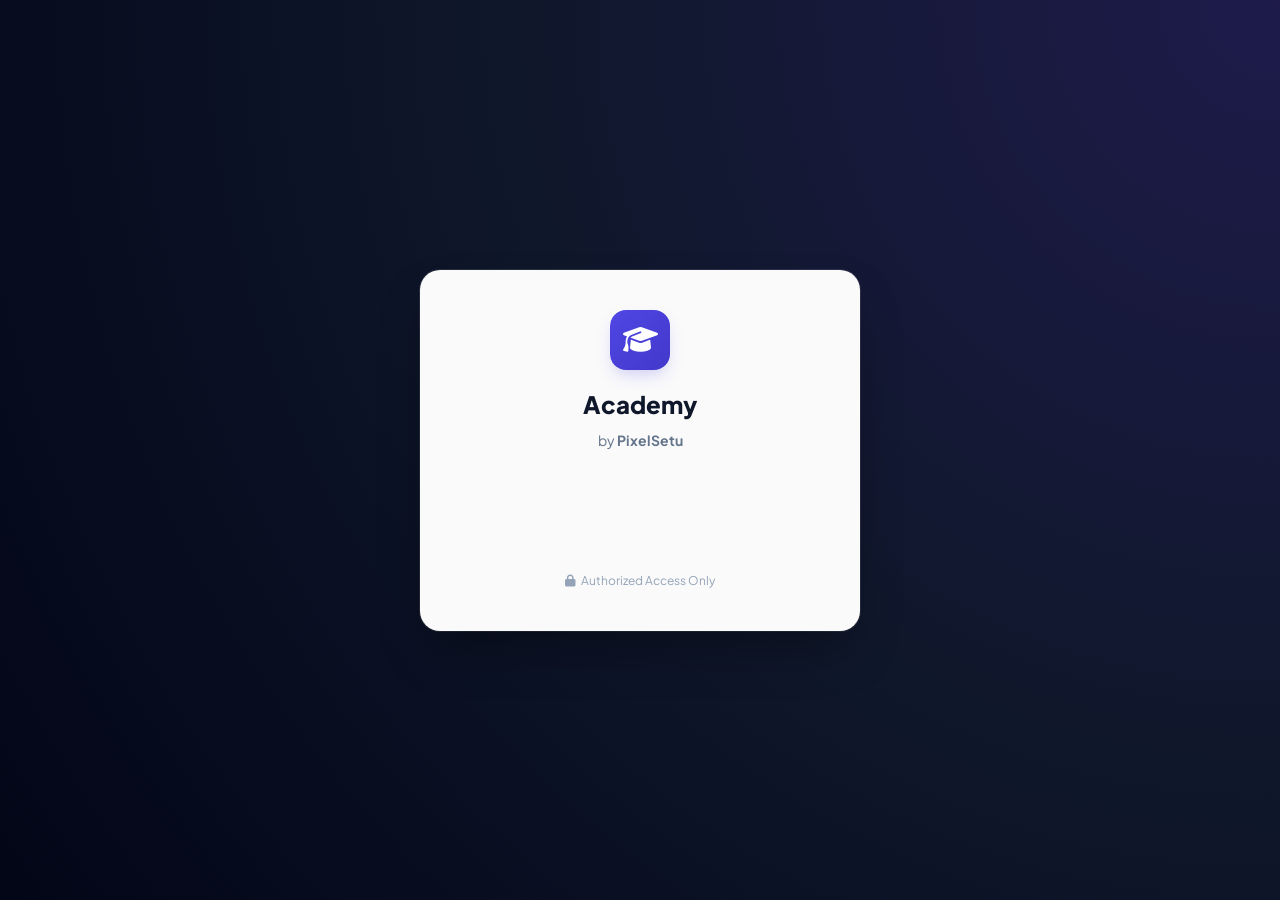
<file: index.html>
<!DOCTYPE html>
<html lang="en">
<head>
  <meta charset="UTF-8">
  <meta name="viewport" content="width=device-width, initial-scale=1.0">
  <title>Academy | Admin Sign In</title>
  <meta name="description" content="Sign in to Academy Administration Portal">
  <!-- Google Fonts: Plus Jakarta Sans -->
  <link rel="preconnect" href="https://fonts.googleapis.com">
  <link rel="preconnect" href="https://fonts.gstatic.com" crossorigin>
  <link href="https://fonts.googleapis.com/css2?family=Plus+Jakarta+Sans:wght@300;400;500;600;700;800&display=swap" rel="stylesheet">
  <!-- Font Awesome Icons -->
  <link rel="stylesheet" href="https://cdnjs.cloudflare.com/ajax/libs/font-awesome/6.5.1/css/all.min.css">
  <!-- Google Identity Services SDK -->
  <script src="https://accounts.google.com/gsi/client" async defer></script>
  <!-- Custom Stylesheet -->
  <link rel="stylesheet" href="admin-style.css?v=2.5">
  <script src="admin-config.js?v=3.4"></script>
  <style>
    .btn-google-action {
      display: flex;
      align-items: center;
      justify-content: center;
      gap: 0.75rem;
      width: 100%;
      max-width: 320px;
      height: 48px;
      background-color: #ffffff;
      color: #1e293b;
      border: 1.5px solid #cbd5e1;
      border-radius: 8px;
      font-family: 'Plus Jakarta Sans', sans-serif;
      font-size: 0.9375rem;
      font-weight: 600;
      cursor: pointer;
      box-shadow: 0 2px 4px rgba(0, 0, 0, 0.05);
      transition: all 0.2s cubic-bezier(0.4, 0, 0.2, 1);
      user-select: none;
    }
    .btn-google-action:hover {
      background-color: #f8fafc;
      border-color: #94a3b8;
      box-shadow: 0 4px 12px rgba(0, 0, 0, 0.08);
    }
    .btn-google-action:active {
      background-color: #f1f5f9;
    }
  </style>
</head>
<body class="login-body">
  <div class="login-container">
    <div class="login-card">
      <!-- Brand Header -->
      <div class="login-brand">
        <div class="brand-logo-large">
          <i class="fa-solid fa-graduation-cap"></i>
        </div>
        <h2>Academy</h2>
        <p class="login-subtitle">by <strong>PixelSetu</strong></p>
      </div>

      <!-- Alert Box -->
      <div class="login-alert" id="loginAlert" style="display: none;">
        <i class="fa-solid fa-circle-exclamation"></i>
        <span id="loginAlertText">Authentication message</span>
      </div>

      <!-- Google Sign In Section -->
      <div class="login-actions" style="margin: 1.75rem 0 1rem 0; display: flex; flex-direction: column; align-items: center; justify-content: center; width: 100%;">
        <div id="googleSignInBtn" aria-label="Sign in with Google"></div>
      </div>

      <!-- Footer Security Notice -->
      <div class="login-footer" style="margin-top: 1.5rem;">
        <div class="security-tag">
          <i class="fa-solid fa-lock"></i>
          <span>Authorized Access Only</span>
        </div>
      </div>
    </div>
  </div>

  <!-- Login Logic Script -->
  <script>
    const GOOGLE_CLIENT_ID = '330236506368-38k618t0l8ick1rosohr9g3ui1teljhg.apps.googleusercontent.com';
    const SESSION_KEY = 'educore_admin_session';

    // Clean up any legacy keys
    localStorage.removeItem('educore_google_client_id');

    // Check if already logged in -> redirect to superadmin or admin dashboard
    const existingSession = localStorage.getItem(SESSION_KEY);
    if (existingSession) {
      try {
        const session = JSON.parse(existingSession);
        const userEmail = (session?.email || '').toLowerCase().trim();
        if (session && session.provider === 'google' && userEmail) {
          if (session.isSuperAdmin) {
            window.location.href = 'superadmin.html';
          } else {
            window.location.href = 'admin.html' + (window.location.hash || '');
          }
        } else {
          localStorage.removeItem(SESSION_KEY);
        }
      } catch (e) {
        localStorage.removeItem(SESSION_KEY);
      }
    }

    let googleAuthInitialized = false;

    const loginError = new URLSearchParams(window.location.search).get('loginError');
    if (loginError) {
      showLoginAlert('Google Sign-In could not be verified. Please try again.', 'error');
      window.history.replaceState({}, document.title, window.location.pathname);
    }

    // Keep the Google account chooser in this browser tab. The server verifies
    // the credential returned by Google's full-page redirect flow.
    function initGoogleAuth() {
      if (googleAuthInitialized) return;
      if (window.google && window.google.accounts && window.google.accounts.id) {
        try {
          google.accounts.id.initialize({
            client_id: GOOGLE_CLIENT_ID,
            ux_mode: 'redirect',
            login_uri: `${window.location.origin}/api/google-login`,
            auto_select: false,
            cancel_on_tap_outside: false
          });
          google.accounts.id.renderButton(document.getElementById('googleSignInBtn'), {
            type: 'standard',
            theme: 'outline',
            size: 'large',
            text: 'signin_with',
            shape: 'rectangular',
            logo_alignment: 'left',
            width: 320
          });
          googleAuthInitialized = true;
        } catch (e) {
          console.error('[Google OAuth2 Init Error]:', e);
          showLoginAlert('Google Sign-In could not load. Please refresh and try again.', 'error');
        }
      }
    }

    function showLoginAlert(message, type = 'error') {
      const alertBox = document.getElementById('loginAlert');
      const alertText = document.getElementById('loginAlertText');
      if (alertBox && alertText) {
        alertText.textContent = message;
        alertBox.className = `login-alert ${type}`;
        alertBox.style.display = 'flex';
      }
    }

    document.addEventListener('DOMContentLoaded', () => {
      initGoogleAuth();
    });

    window.addEventListener('load', initGoogleAuth);
  </script>
</body>
</html>
</file>
<file: admin-style.css>
/* ==========================================================================
   EduCore Academy - Admin Panel Design System
   Modern, Premium Vanilla CSS Stylesheet
   ========================================================================== */

/* Design Tokens & CSS Variables */
:root {
  /* Color Palette - Modern Slate & Indigo Theme */
  --primary: #4f46e5;
  --primary-hover: #4338ca;
  --primary-light: #eef2ff;
  --primary-glow: rgba(79, 70, 229, 0.25);

  --accent-violet: #7c3aed;
  --accent-violet-light: #f5f3ff;

  --emerald: #10b981;
  --emerald-dark: #059669;
  --emerald-light: #ecfdf5;

  --amber: #f59e0b;
  --amber-dark: #d97706;
  --amber-light: #fffbeb;

  --rose: #f43f5e;
  --rose-dark: #e11d48;
  --rose-light: #fff1f2;

  --cyan: #06b6d4;
  --cyan-light: #ecfeff;

  /* Neutrals & Dark Surface */
  --sidebar-bg: #0f172a;
  --sidebar-hover: #1e293b;
  --sidebar-active: #334155;
  --sidebar-border: rgba(255, 255, 255, 0.08);
  --sidebar-text: #94a3b8;
  --sidebar-text-bright: #f8fafc;

  --bg-main: #9baab8;
  --bg-main-rgb: 155, 170, 184;
  --bg-main-scrolled: #788a9c;
  --bg-main-scrolled-rgb: 120, 138, 156;
  --surface-card: #ffffff;
  --surface-muted: #f1f5f9;
  --surface-hover: #f8fafc;

  --text-main: #0f172a;
  --text-muted: #64748b;
  --text-subtle: #94a3b8;

  --border-color: #e2e8f0;
  --border-subtle: #f1f5f9;
  --border-focus: #4f46e5;

  /* Shadows */
  --shadow-xs: 0 1px 2px 0 rgba(15, 23, 42, 0.05);
  --shadow-sm: 0 1px 3px 0 rgba(15, 23, 42, 0.08), 0 1px 2px -1px rgba(15, 23, 42, 0.08);
  --shadow-md: 0 4px 6px -1px rgba(15, 23, 42, 0.08), 0 2px 4px -2px rgba(15, 23, 42, 0.06);
  --shadow-lg: 0 10px 15px -3px rgba(15, 23, 42, 0.08), 0 4px 6px -4px rgba(15, 23, 42, 0.04);
  --shadow-xl: 0 20px 25px -5px rgba(15, 23, 42, 0.1), 0 8px 10px -6px rgba(15, 23, 42, 0.06);
  --shadow-card: 0 2px 8px rgba(15, 23, 42, 0.04), 0 1px 2px rgba(15, 23, 42, 0.02);

  /* Dimensions & Spacing */
  --sidebar-width: 275px;
  --header-height: 72px;
  --radius-sm: 8px;
  --radius-md: 12px;
  --radius-lg: 16px;
  --radius-xl: 20px;
  --radius-full: 9999px;

  /* Typography */
  --font-family: 'Plus Jakarta Sans', system-ui, -apple-system, BlinkMacSystemFont, 'Segoe UI', Roboto, sans-serif;
  --transition-fast: 0.15s cubic-bezier(0.4, 0, 0.2, 1);
  --transition-normal: 0.25s cubic-bezier(0.4, 0, 0.2, 1);
}

/* Expanded title spacing across admin and login views */
h1,
h2,
h3,
h4,
h5,
h6 {
  word-spacing: 0.1em;
}

/* Reset & Base Setup */
*, *::before, *::after {
  box-sizing: border-box;
  margin: 0;
  padding: 0;
}

html, body {
  height: 100%;
  font-family: var(--font-family);
  background-color: var(--bg-main);
  color: var(--text-main);
  line-height: 1.5;
  -webkit-font-smoothing: antialiased;
  -moz-osx-font-smoothing: grayscale;
}

/* App Container Layout */
.app-container {
  display: flex;
  min-height: 100vh;
  position: relative;
}

/* ==========================================================================
   Sidebar Navigation
   ========================================================================== */
.sidebar {
  width: var(--sidebar-width);
  background-color: var(--sidebar-bg);
  color: var(--sidebar-text);
  display: flex;
  flex-direction: column;
  position: fixed;
  top: 0;
  bottom: 0;
  left: 0;
  z-index: 100;
  border-right: 1px solid var(--sidebar-border);
  transition: transform var(--transition-normal);
}

.sidebar-brand {
  padding: 1.25rem 1.15rem;
  display: flex;
  align-items: center;
  gap: 0.75rem;
  border-bottom: 1px solid var(--sidebar-border);
}

.brand-logo {
  width: 38px;
  height: 38px;
  background: linear-gradient(135deg, var(--primary), var(--accent-violet));
  color: #ffffff;
  border-radius: var(--radius-md);
  display: flex;
  align-items: center;
  justify-content: center;
  font-size: 1.15rem;
  box-shadow: 0 4px 12px var(--primary-glow);
  flex-shrink: 0;
}

.brand-text {
  display: flex;
  flex-direction: column;
  justify-content: center;
  flex: 1;
  min-width: 0;
}

.brand-text h2 {
  font-size: 1.075rem;
  font-weight: 700;
  color: var(--sidebar-text-bright);
  letter-spacing: -0.01em;
  line-height: 1.25;
  margin: 0;
  white-space: normal;
  word-break: break-word;
}

.btn-brand-settings {
  background: transparent;
  border: 1px solid rgba(255, 255, 255, 0.12);
  color: #94a3b8;
  width: 30px;
  height: 30px;
  border-radius: var(--radius-sm);
  display: flex;
  align-items: center;
  justify-content: center;
  cursor: pointer;
  margin-left: 0.25rem;
  transition: all var(--transition-fast);
  flex-shrink: 0;
}

.btn-brand-settings:hover {
  color: #ffffff;
  background-color: rgba(255, 255, 255, 0.12);
  border-color: rgba(255, 255, 255, 0.3);
  transform: rotate(35deg);
}

.btn-close-sidebar {
  display: none;
  background: none;
  border: none;
  color: var(--sidebar-text);
  font-size: 1.25rem;
  cursor: pointer;
  margin-left: 0.5rem;
  padding: 0.25rem;
}

.sidebar-nav {
  padding: 1.5rem 1rem;
  display: flex;
  flex-direction: column;
  gap: 0;
  flex: 1;
}

.nav-section-title {
  font-size: 0.6875rem;
  font-weight: 700;
  color: #64748b;
  letter-spacing: 0.08em;
  padding: 0 0.75rem 0.5rem;
}

.nav-item {
  display: flex;
  align-items: center;
  gap: 0.875rem;
  padding: 0.75rem 1rem;
  color: var(--sidebar-text);
  text-decoration: none;
  font-size: 0.9375rem;
  font-weight: 500;
  border-radius: var(--radius-sm);
  transition: all var(--transition-fast);
  position: relative;
}

.nav-item i {
  font-size: 1.1rem;
  width: 22px;
  text-align: center;
  color: #94a3b8;
  transition: color var(--transition-fast);
}

.nav-item i.nav-custom-icon {
  display: inline-flex;
  align-items: center;
  justify-content: center;
  height: 22px;
  line-height: 1;
}

.nav-item i.nav-custom-icon svg {
  width: 19px;
  height: 19px;
  display: block;
  fill: currentColor;
}

.nav-item:hover {
  background-color: var(--sidebar-hover);
  color: var(--sidebar-text-bright);
  z-index: 1;
}

.nav-item:hover i {
  color: #ffffff;
}

.nav-item.active {
  background: linear-gradient(135deg, #4338ca 0%, #6366f1 100%);
  color: #ffffff;
  font-weight: 600;
  box-shadow: 0 4px 16px rgba(99, 102, 241, 0.45), 0 0 0 1px rgba(255, 255, 255, 0.15) inset;
  border-left: none;
  z-index: 2;
}

.nav-item.active i {
  color: #ffffff;
}

.nav-badge {
  margin-left: auto;
  background-color: rgba(255, 255, 255, 0.12);
  color: var(--sidebar-text-bright);
  font-size: 0.75rem;
  font-weight: 600;
  padding: 0.18rem 0.65rem;
  border-radius: var(--radius-full);
  transition: all var(--transition-fast);
}

.nav-item.active .nav-badge {
  background-color: rgba(255, 255, 255, 0.28);
  color: #ffffff;
  font-weight: 700;
  box-shadow: 0 1px 3px rgba(0, 0, 0, 0.2);
}

/* Sidebar Footer */
.sidebar-footer {
  padding: 1.25rem 1rem;
  border-top: 1px solid var(--sidebar-border);
  display: flex;
  flex-direction: column;
  gap: 1rem;
}

.system-status-card {
  background-color: rgba(255, 255, 255, 0.03);
  border: 1px solid var(--sidebar-border);
  border-radius: var(--radius-md);
  padding: 0.75rem;
  display: flex;
  flex-direction: column;
  gap: 0.6rem;
}

.status-indicator {
  display: flex;
  align-items: center;
  gap: 0.5rem;
  font-size: 0.75rem;
  font-weight: 600;
  color: #cbd5e1;
}

.pulse-dot {
  width: 8px;
  height: 8px;
  background-color: var(--emerald);
  border-radius: 50%;
  box-shadow: 0 0 0 0 rgba(16, 185, 129, 0.7);
  animation: pulse 2s infinite;
}

@keyframes pulse {
  0% { transform: scale(0.95); box-shadow: 0 0 0 0 rgba(16, 185, 129, 0.7); }
  70% { transform: scale(1); box-shadow: 0 0 0 6px rgba(16, 185, 129, 0); }
  100% { transform: scale(0.95); box-shadow: 0 0 0 0 rgba(16, 185, 129, 0); }
}

.btn-reset-demo {
  background: none;
  border: 1px dashed rgba(255, 255, 255, 0.2);
  color: #cbd5e1;
  font-size: 0.75rem;
  font-weight: 500;
  padding: 0.4rem 0.6rem;
  border-radius: var(--radius-sm);
  cursor: pointer;
  display: flex;
  align-items: center;
  justify-content: center;
  gap: 0.4rem;
  transition: all var(--transition-fast);
}

.btn-reset-demo:hover {
  background-color: rgba(239, 68, 68, 0.15);
  border-color: rgba(239, 68, 68, 0.4);
  color: #fca5a5;
}

.user-profile-compact {
  display: flex;
  align-items: center;
  gap: 0.75rem;
  padding: 0.25rem 0.5rem;
  position: relative;
}

.avatar-circle {
  width: 36px;
  height: 36px;
  border-radius: var(--radius-full);
  background: linear-gradient(135deg, #38bdf8, #818cf8);
  color: #ffffff;
  font-size: 0.8125rem;
  font-weight: 700;
  display: flex;
  align-items: center;
  justify-content: center;
  flex-shrink: 0;
  overflow: hidden;
}

.avatar-circle img {
  width: 100%;
  height: 100%;
  border-radius: var(--radius-full);
  object-fit: cover;
}

.user-info {
  display: flex;
  flex-direction: column;
  flex: 1;
  min-width: 0;
}

.user-info strong {
  font-size: 0.875rem;
  color: var(--sidebar-text-bright);
  font-weight: 600;
  line-height: 1.2;
  white-space: nowrap;
  overflow: hidden;
  text-overflow: ellipsis;
}

.user-info span {
  font-size: 0.75rem;
  color: #64748b;
  white-space: nowrap;
  overflow: hidden;
  text-overflow: ellipsis;
}

.btn-logout {
  background: transparent;
  border: none;
  color: #64748b;
  width: 32px;
  height: 32px;
  border-radius: var(--radius-sm);
  display: flex;
  align-items: center;
  justify-content: center;
  cursor: pointer;
  transition: all var(--transition-fast);
  flex-shrink: 0;
}

.btn-logout:hover {
  color: #fca5a5;
  background-color: rgba(239, 68, 68, 0.15);
}

/* ==========================================================================
   Main Wrapper & Top Header
   ========================================================================== */
.main-wrapper {
  margin-left: var(--sidebar-width);
  flex: 1;
  display: flex;
  flex-direction: column;
  min-width: 0;
  min-height: 100vh;
  overflow-x: hidden;
}

.top-header {
  height: var(--header-height);
  background: linear-gradient(90deg, #dbeafe 0%, #e0e7ff 50%, #eff6ff 100%);
  backdrop-filter: blur(14px);
  -webkit-backdrop-filter: blur(14px);
  border-bottom: 1px solid #bfdbfe;
  position: sticky;
  top: 0;
  z-index: 90;
  display: flex;
  align-items: center;
  justify-content: space-between;
  padding: 0 2rem;
  box-shadow: 0 2px 8px rgba(59, 130, 246, 0.08);
}

.header-left {
  display: flex;
  align-items: center;
  gap: 1.25rem;
}

.btn-sidebar-toggle {
  display: none;
  background: #ffffff;
  border: 1px solid #bfdbfe;
  width: 38px;
  height: 38px;
  border-radius: var(--radius-sm);
  color: var(--text-main);
  font-size: 1.1rem;
  cursor: pointer;
  align-items: center;
  justify-content: center;
  box-shadow: 0 1px 3px rgba(59, 130, 246, 0.08);
}

.page-title-box {
  display: flex;
  align-items: center;
  gap: 0.95rem;
}

.page-title-icon {
  display: flex;
  align-items: center;
  justify-content: center;
  font-size: 1.85rem;
  color: #4338ca;
  background: transparent;
  border: none;
  box-shadow: none;
  line-height: 1;
  flex-shrink: 0;
  filter: drop-shadow(0 2px 4px rgba(67, 56, 202, 0.15));
  transition: all var(--transition-fast);
}

.page-title-icon svg {
  width: 1em;
  height: 1em;
  display: block;
  fill: currentColor;
}

.page-title-icon.theme-dashboard,
.page-title-icon.theme-students,
.page-title-icon.theme-courses,
.page-title-icon.theme-batches,
.page-title-icon.theme-inbox,
.page-title-icon.theme-personalisation {
  color: #4338ca;
  background: transparent;
  border: none;
  box-shadow: none;
}

.page-title-text-wrap {
  display: flex;
  flex-direction: column;
}

.page-title-box h1 {
  font-size: 1.35rem;
  font-weight: 700;
  color: #0f172a;
  line-height: 1.2;
  margin: 0;
}

.page-title-box p {
  font-size: 0.8125rem;
  color: #475569;
  margin: 2px 0 0;
}

.header-right {
  display: flex;
  align-items: center;
  gap: 1rem;
}

#btnViewPublicSite {
  background-color: #ffffff;
  border: 1px solid #cbd5e1;
  color: #334155;
  box-shadow: 0 1px 3px rgba(15, 23, 42, 0.08);
  font-weight: 500;
}

#btnViewPublicSite:hover {
  background-color: #f8fafc;
  border-color: #94a3b8;
  color: #0f172a;
  box-shadow: 0 2px 6px rgba(15, 23, 42, 0.12);
}

.quick-actions {
  display: flex;
  align-items: center;
  gap: 0.75rem;
}

/* ==========================================================================
   Content Area & View Sections
   ========================================================================== */
.content-container {
  padding: 2rem;
  flex: 1;
  max-width: none;
  width: 100%;
  margin: 0 auto;
}

.view-section {
  display: none;
  animation: fadeIn 0.25s ease-out;
}

.view-section.active {
  display: block;
}

#view-students.active,
#view-inbox.active,
#view-branding.active,
#view-personalisation.active {
  display: flex;
  flex-direction: column;
  height: calc(100vh - var(--header-height) - 4rem);
  min-height: 440px;
}

:is(#view-batches, #view-courses).active {
  display: flex;
  flex-direction: column;
  height: calc(100vh - var(--header-height) - 2rem);
  margin-bottom: -2rem;
  min-height: 440px;
}

#view-students .view-header-bar,
:is(#view-dashboard, #view-batches, #view-courses) .view-header-bar,
#view-inbox .view-header-bar,
#view-personalisation .view-header-bar {
  flex-shrink: 0;
}

/* Shared course and batch toolbar with a soft bottom edge. */
:is(#view-dashboard, #view-batches, #view-courses) .view-header-bar {
  position: relative;
  z-index: 10;
  background-color: rgba(155, 170, 184, 0.85);
  -webkit-backdrop-filter: blur(8px);
  backdrop-filter: blur(8px);
  margin-top: -2rem;
  padding-top: 2rem;
  padding-bottom: 2rem;
  margin-bottom: 0;
  margin-left: -9999px;
  margin-right: -9999px;
  padding-left: 9999px;
  padding-right: 9999px;
  transition: background-color 180ms ease-out, box-shadow 180ms ease-out;
}

:is(#view-dashboard, #view-batches, #view-courses) .view-header-bar.is-scrolled {
  background-color: rgba(var(--bg-main-scrolled-rgb), 0.85);
  box-shadow: 0 4px 14px -3px rgba(15, 23, 42, 0.12);
  transition-duration: 1s;
  transition-timing-function: ease-in-out;
}

:is(#view-dashboard, #view-batches, #view-courses) .view-header-bar::after {
  content: '';
  position: absolute;
  left: 0;
  right: 0;
  top: calc(100% - 1px);
  height: 4px;
  background: linear-gradient(
    to bottom,
    rgba(var(--bg-main-scrolled-rgb), 0.85) 0%,
    rgba(var(--bg-main-scrolled-rgb), 0) 100%
  );
  opacity: 0;
  pointer-events: none;
  transition: opacity 180ms ease-out;
}

:is(#view-dashboard, #view-batches, #view-courses) .view-header-bar.is-scrolled::after {
  opacity: 1;
  transition-duration: 1s;
  transition-timing-function: ease-in-out;
}

:is(#view-batches, #view-courses) :is(.batches-grid, .courses-grid) {
  flex: 1;
  overflow-y: auto;
  scrollbar-gutter: stable;
  min-height: 0;
  grid-auto-rows: max-content;
  align-content: start;
  margin-top: calc(-1 * var(--batch-toolbar-height, 106px));
  margin-left: -4px;
  margin-right: -2rem;
  padding: var(--batch-toolbar-height, 106px) max(0px, calc(2rem - var(--batch-scrollbar-width, 0px))) 2rem 4px;
  scrollbar-width: auto;
  scrollbar-color: auto;
  transition: scrollbar-color 0.3s ease;
}

:is(#view-batches, #view-courses) :is(.batches-grid, .courses-grid)::-webkit-scrollbar {
  width: 10px;
  display: block;
}

:is(#view-batches, #view-courses) :is(.batches-grid, .courses-grid)::-webkit-scrollbar-track {
  background: transparent;
  margin-top: calc(var(--batch-toolbar-height, 106px) + 16px);
  border-radius: 9999px;
}

:is(#view-batches, #view-courses) :is(.batches-grid, .courses-grid)::-webkit-scrollbar-thumb {
  background: transparent;
  border: 2px solid transparent;
  background-clip: padding-box;
  min-height: 40px;
  border-radius: 9999px;
  transition: background-color 0.2s ease;
}

:is(#view-batches, #view-courses) :is(.batches-grid, .courses-grid).is-scrolling::-webkit-scrollbar-thumb,
:is(#view-batches, #view-courses) :is(.batches-grid, .courses-grid)::-webkit-scrollbar-thumb:hover {
  background-color: #dbe4ee;
}

:is(#view-batches, #view-courses) :is(.batches-grid, .courses-grid).is-scrolling::-webkit-scrollbar-track {
  background: rgba(241, 245, 249, 0.12);
}

:is(#view-idcards, #view-certificates) {
  --idcards-list-col: 580px;
  --idcards-col-gap: 2.25rem;
}

@media (max-width: 1360px) {
  :is(#view-idcards, #view-certificates) {
    --idcards-list-col: 500px;
    --idcards-col-gap: 1.75rem;
  }
}

@media (max-width: 1100px) {
  :is(#view-idcards, #view-certificates) {
    --idcards-list-col: 420px;
    --idcards-col-gap: 1.25rem;
  }
}

@media (max-width: 900px) {
  :is(#view-idcards, #view-certificates) {
    --idcards-list-col: 1fr;
    --idcards-col-gap: 1rem;
  }
}

:is(#view-idcards, #view-certificates).active {
  display: flex;
  flex-direction: column;
  height: calc(100vh - var(--header-height) - 4rem);
  min-height: 480px;
  overflow: visible;
}

:is(#view-idcards, #view-certificates) .view-header-bar {
  display: grid;
  grid-template-columns: var(--idcards-list-col) 1fr;
  gap: var(--idcards-col-gap);
  align-items: center;
  flex-shrink: 0;
  margin-bottom: 2rem;
  position: relative;
  z-index: 10;
}

:is(#view-idcards, #view-certificates) .search-filter-group {
  width: 100%;
  max-width: 100%;
  flex: none;
  min-width: 0;
}

:is(#view-idcards, #view-certificates) .search-box {
  width: 100%;
  max-width: none;
  min-width: 0;
}

:is(#view-idcards, #view-certificates) .view-actions {
  display: flex;
  align-items: center;
  justify-content: flex-end;
  width: 100%;
}

@media (max-width: 900px) {
  :is(#view-idcards, #view-certificates) .view-header-bar {
    grid-template-columns: 1fr;
    gap: 0.75rem;
  }

  :is(#view-idcards, #view-certificates) .view-actions {
    justify-content: flex-start;
  }
}

@keyframes fadeIn {
  from { opacity: 0; transform: translateY(6px); }
  to { opacity: 1; transform: translateY(0); }
}

/* View Header & Toolbar */
.view-header-bar {
  display: flex;
  align-items: center;
  justify-content: space-between;
  flex-wrap: wrap;
  gap: 1rem;
  margin-bottom: 2rem;
}

.search-filter-group {
  display: flex;
  align-items: center;
  flex-wrap: wrap;
  gap: 0.75rem;
  flex: 1;
}

.search-box {
  position: relative;
  min-width: 280px;
  max-width: 380px;
  flex: 1;
}

.search-box i.fa-magnifying-glass {
  position: absolute;
  left: 0.875rem;
  top: 50%;
  transform: translateY(-50%);
  color: var(--text-subtle);
  font-size: 0.875rem;
  pointer-events: none;
}

.search-box input {
  width: 100%;
  height: 42px;
  min-height: 42px;
  box-sizing: border-box;
  padding: 0.65rem 2.25rem 0.65rem 2.4rem;
  background-color: var(--surface-card);
  border: 1px solid var(--border-color);
  border-radius: var(--radius-md);
  font-family: inherit;
  font-size: 0.875rem;
  color: var(--text-main);
  transition: all var(--transition-fast);
  box-shadow: var(--shadow-xs);
}

.search-box input:focus {
  outline: none;
  border-color: var(--primary);
  box-shadow: 0 0 0 3px var(--primary-glow);
}

.btn-clear-search {
  position: absolute;
  right: 0.75rem;
  top: 50%;
  transform: translateY(-50%);
  background: none;
  border: none;
  color: var(--text-subtle);
  font-size: 0.875rem;
  cursor: pointer;
  display: none;
}

.btn-clear-search:hover {
  color: var(--text-main);
}

.toolbar-filter-dropdown {
  position: relative;
  width: auto;
  min-width: 170px;
  max-width: 220px;
  flex: 0 0 auto;
}

.toolbar-filter-dropdown .custom-select-trigger {
  height: 42px;
  min-height: 42px;
  box-sizing: border-box;
  padding: 0 2rem 0 2.25rem !important;
  background-color: var(--surface-card);
  border: 1px solid var(--border-color);
  border-radius: var(--radius-md);
  font-size: 0.875rem;
  color: var(--text-main);
  box-shadow: var(--shadow-xs);
  position: relative !important;
  display: flex !important;
  align-items: center !important;
  justify-content: flex-start !important;
  cursor: pointer;
  white-space: nowrap;
  width: 100%;
  transition: background-color var(--transition-fast), border-color var(--transition-fast), color var(--transition-fast), box-shadow var(--transition-fast);
}

.toolbar-filter-dropdown .custom-select-trigger span {
  overflow: hidden;
  text-overflow: ellipsis;
  white-space: nowrap;
  max-width: 140px;
  display: block;
  text-align: left;
  line-height: normal;
}

.toolbar-filter-dropdown .select-icon {
  position: absolute !important;
  left: 0.85rem !important;
  top: 50% !important;
  transform: translateY(-50%) !important;
  margin: 0 !important;
  color: var(--text-muted);
  font-size: 0.8125rem !important;
  pointer-events: none !important;
  transition: color var(--transition-fast);
}

.toolbar-filter-dropdown .select-chevron {
  position: absolute !important;
  right: 0.85rem !important;
  top: 50% !important;
  transform: translateY(-50%) !important;
  margin: 0 !important;
  color: var(--text-subtle);
  font-size: 0.75rem !important;
  pointer-events: none !important;
  transition: transform var(--transition-fast), color var(--transition-fast);
}

.toolbar-filter-dropdown.open .select-chevron,
.custom-select-container.toolbar-filter-dropdown.open .select-chevron {
  transform: translateY(-50%) rotate(180deg) !important;
}

.toolbar-filter-dropdown .custom-select-menu {
  position: absolute;
  top: calc(100% + 4px);
  left: 0;
  min-width: 100%;
  width: max-content;
  max-width: 320px;
  background-color: #ffffff;
  border: 1px solid var(--border-color);
  border-radius: var(--radius-md);
  box-shadow: var(--shadow-lg);
  z-index: 500;
  list-style: none;
  padding: 0.35rem;
  margin: 0;
  display: none;
  max-height: 240px;
  overflow-y: auto;
}

.toolbar-filter-dropdown.open .custom-select-menu {
  display: block;
  animation: dropdownPop 0.15s cubic-bezier(0.16, 1, 0.3, 1);
}

/* Activated Filter Dropdown Style across all pages (No colored stroke) */
.toolbar-filter-dropdown.is-filtered .custom-select-trigger,
.idcards-filter-dropdown.is-filtered .custom-select-trigger,
.custom-select-container.is-filtered .custom-select-trigger {
  background-color: #eef2ff !important;
  border: 1px solid var(--border-color, #cbd5e1) !important;
  color: #3730a3 !important;
  font-weight: 600 !important;
  box-shadow: var(--shadow-xs) !important;
}

.toolbar-filter-dropdown.is-filtered .custom-select-trigger span,
.idcards-filter-dropdown.is-filtered .custom-select-trigger span,
.custom-select-container.is-filtered .custom-select-trigger span {
  color: #3730a3 !important;
  font-weight: 600 !important;
}

.toolbar-filter-dropdown.is-filtered .select-icon,
.idcards-filter-dropdown.is-filtered .select-icon,
.custom-select-container.is-filtered .select-icon {
  color: #4f46e5 !important;
}

.toolbar-filter-dropdown.is-filtered .select-chevron,
.idcards-filter-dropdown.is-filtered .select-chevron,
.custom-select-container.is-filtered .select-chevron {
  color: var(--text-subtle, #64748b) !important;
}

.toolbar-filter-dropdown.is-filtered .custom-select-trigger:hover,
.idcards-filter-dropdown.is-filtered .custom-select-trigger:hover,
.custom-select-container.is-filtered .custom-select-trigger:hover {
  background-color: #e0e7ff !important;
  border: 1px solid var(--border-color, #cbd5e1) !important;
}

.toolbar-filter-dropdown.is-filtered.open .custom-select-trigger,
.idcards-filter-dropdown.is-filtered.open .custom-select-trigger,
.custom-select-container.is-filtered.open .custom-select-trigger {
  background-color: #eef2ff !important;
  border: 1px solid var(--border-color, #cbd5e1) !important;
  box-shadow: var(--shadow-xs) !important;
}

.filter-select-wrapper {
  position: relative;
  display: flex;
  align-items: center;
}

.filter-select-wrapper i {
  position: absolute;
  left: 0.875rem;
  color: var(--text-muted);
  font-size: 0.8125rem;
  pointer-events: none;
}

.filter-select {
  padding: 0.65rem 2.2rem 0.65rem 2.25rem;
  appearance: none;
  -webkit-appearance: none;
  -moz-appearance: none;
  background-image: url("data:image/svg+xml,%3Csvg xmlns='http://www.w3.org/2000/svg' width='12' height='12' viewBox='0 0 24 24' fill='none' stroke='%2364748b' stroke-width='2.5' stroke-linecap='round' stroke-linejoin='round'%3E%3Cpolyline points='6 9 12 15 18 9'%3E%3C/polyline%3E%3C/svg%3E");
  background-repeat: no-repeat;
  background-position: right 0.85rem center;
  background-size: 11px 11px;
  background-color: var(--surface-card);
  border: 1px solid var(--border-color);
  border-radius: var(--radius-md);
  font-family: inherit;
  font-size: 0.875rem;
  color: var(--text-main);
  cursor: pointer;
  transition: all var(--transition-fast);
  box-shadow: var(--shadow-xs);
}

.filter-select:focus {
  outline: none;
  border-color: var(--primary);
  box-shadow: 0 0 0 3px var(--primary-glow);
}

.view-actions {
  display: flex;
  align-items: center;
  gap: 0.75rem;
}

.view-actions .btn,
.batch-action-menu > .btn {
  height: 42px;
  min-height: 42px;
  box-sizing: border-box;
}

.batch-action-menu {
  position: relative;
}

.batch-action-chevron {
  margin-left: 0.15rem;
  font-size: 0.7rem;
  transition: transform var(--transition-fast);
}

.batch-action-menu.open .batch-action-chevron {
  transform: rotate(180deg);
}

.batch-action-dropdown {
  position: absolute;
  top: calc(100% + 6px);
  left: 0;
  z-index: 600;
  display: none;
  width: max-content;
  min-width: 190px;
  padding: 0.4rem;
  background: var(--surface-card);
  border: 1px solid var(--border-color);
  border-radius: var(--radius-md);
  box-shadow: var(--shadow-lg);
}

.batch-action-menu.open .batch-action-dropdown {
  display: grid;
  gap: 0.2rem;
  animation: dropdownPop 0.15s cubic-bezier(0.16, 1, 0.3, 1);
}

.batch-action-option {
  display: flex;
  align-items: center;
  gap: 0.7rem;
  width: 100%;
  padding: 0.7rem 0.8rem;
  color: var(--text-main);
  background: transparent;
  border: 0;
  border-radius: calc(var(--radius-md) - 3px);
  font: inherit;
  font-size: 0.875rem;
  font-weight: 600;
  text-align: left;
  cursor: pointer;
}

.batch-action-option i {
  width: 1rem;
  color: var(--primary);
  text-align: center;
}

.batch-action-option:hover,
.batch-action-option:focus-visible {
  color: var(--primary);
  background: var(--primary-light);
  outline: none;
}

/* Student More Actions Menu */
.student-more-actions-menu {
  position: relative;
}

.btn-more-actions {
  width: 40px;
  height: 40px;
  min-height: 40px;
  padding: 0;
  display: inline-flex;
  align-items: center;
  justify-content: center;
  border-radius: 12px;
  background: #ffffff;
  border: 1px solid #cbd5e1;
  color: #334155;
  cursor: pointer;
  box-shadow: none !important;
  transition: all var(--transition-fast);
}

.btn-more-actions:hover:not(:disabled) {
  background: #f1f5f9;
  border-color: #94a3b8;
  color: #0f172a;
}

.btn-more-actions:disabled {
  background: rgba(255, 255, 255, 0.45);
  border-color: rgba(148, 163, 184, 0.6);
  color: #94a3b8;
  opacity: 0.85;
  cursor: not-allowed;
  box-shadow: none !important;
}

.student-more-dropdown {
  position: absolute;
  top: calc(100% + 6px);
  right: 0;
  z-index: 600;
  display: none;
  width: max-content;
  min-width: 210px;
  padding: 0.4rem;
  background: var(--surface-card, #ffffff);
  border: 1px solid var(--border-color, #e2e8f0);
  border-radius: var(--radius-md, 12px);
  box-shadow: 0 10px 25px -5px rgba(15, 23, 42, 0.12), 0 8px 10px -6px rgba(15, 23, 42, 0.08);
}

.student-more-actions-menu.open .student-more-dropdown {
  display: grid;
  gap: 0.2rem;
  animation: dropdownPop 0.15s cubic-bezier(0.16, 1, 0.3, 1);
}

.student-more-option {
  display: flex;
  align-items: center;
  gap: 0.7rem;
  width: 100%;
  padding: 0.65rem 0.85rem;
  color: var(--text-main, #0f172a);
  background: transparent;
  border: 0;
  border-radius: calc(var(--radius-md, 12px) - 3px);
  font: inherit;
  font-size: 0.85rem;
  font-weight: 600;
  text-align: left;
  cursor: pointer;
  transition: background 0.15s ease, color 0.15s ease;
}

.student-more-option i {
  width: 1rem;
  text-align: center;
  color: var(--primary, #4f46e5);
}

.student-more-option:hover,
.student-more-option:focus-visible {
  color: var(--primary, #4f46e5);
  background: var(--primary-light, #eef2ff);
  outline: none;
}

.student-more-option.danger {
  color: var(--danger, #ef4444);
}

.student-more-option.danger i {
  color: var(--danger, #ef4444);
}

.student-more-option.danger:hover,
.student-more-option.danger:focus-visible {
  color: #dc2626;
  background: #fef2f2;
}

.batch-card {
  aspect-ratio: 1 / 0.88;
  min-height: 250px;
  overflow: hidden;
  display: flex;
  flex-direction: column;
  justify-content: space-between;
  background: var(--surface-card);
  border: 1px solid var(--border-color);
  border-radius: var(--radius-lg);
  box-shadow: var(--shadow-sm);
  transition: border-color var(--transition-fast), box-shadow var(--transition-fast);
}

.batch-card:hover {
  border-color: #cbd5e1;
  box-shadow: var(--shadow-md);
}

.batch-card-header {
  display: flex;
  align-items: flex-start;
  justify-content: space-between;
  gap: 0.75rem;
  padding: 1.05rem 1.2rem 0.35rem;
  flex-shrink: 0;
}

.batch-card-title-group {
  min-width: 0;
  display: flex;
  flex-direction: column;
  gap: 0.25rem;
  flex: 1;
}

.batch-card-title-group h3 {
  margin: 0;
  font-size: 1.05rem;
  font-weight: 700;
  color: var(--text-main);
  white-space: normal;
  overflow-wrap: anywhere;
  display: -webkit-box;
  -webkit-box-orient: vertical;
  -webkit-line-clamp: 2;
  overflow: hidden;
  text-overflow: ellipsis;
}

.batch-card.is-completed .batch-card-title-group h3 {
  color: #9299a5;
}

.batch-card-submeta {
  display: flex;
  align-items: center;
  gap: 0.4rem;
  color: var(--text-muted);
  font-size: 0.78rem;
}

.batch-created-date {
  color: var(--text-muted);
  white-space: nowrap;
}

.batch-card-header-actions {
  display: flex;
  align-items: center;
  gap: 0.45rem;
  flex-shrink: 0;
}

.batch-card-body {
  display: flex;
  align-items: center;
  justify-content: center;
  padding: 0.5rem 1.2rem;
  flex: 1;
  min-height: 0;
}

.batch-stat-center {
  display: flex;
  flex-direction: column;
  align-items: center;
  justify-content: center;
  text-align: center;
}

.batch-stat-number {
  font-size: 2.75rem;
  font-weight: 700;
  line-height: 1;
  color: #9299a5;
  background: transparent;
  border: 0;
  padding: 0.35rem 0.75rem;
  border-radius: var(--radius-md);
  cursor: pointer;
  font-family: inherit;
  transition: color var(--transition-fast);
  letter-spacing: -0.03em;
}

.batch-stat-label {
  font-size: 0.95rem;
  font-weight: 400;
  color: var(--text-muted);
  margin-top: 0.35rem;
  letter-spacing: -0.01em;
}

.batch-stat-badge {
  margin-top: 0.65rem;
}

.batch-card-footer {
  border-top: 1px solid var(--border-color);
  background: var(--surface-muted);
  display: flex;
  align-items: center;
  justify-content: center;
  padding: 1rem 1.2rem;
  flex-shrink: 0;
}

.batch-card-footer .btn {
  height: 40px;
  width: auto;
  min-width: 175px;
  max-width: 230px;
  padding: 0 1.25rem;
  line-height: 1;
  box-sizing: border-box;
  display: inline-flex;
  align-items: center;
  justify-content: center;
  font-size: 0.85rem;
  font-weight: 600;
  border-radius: var(--radius-sm);
  white-space: nowrap;
  outline: none;
}

.batch-card-footer .batch-download-btn {
  padding: 0 1.15rem;
  color: var(--text-main) !important;
  border: 1px solid #cbd5e1 !important;
  outline: none !important;
  background-color: #ffffff !important;
  box-shadow: 0 1px 2px rgba(15, 23, 42, 0.05) !important;
  gap: 0.45rem;
}

.batch-card-footer .batch-download-btn svg {
  stroke: #0f172a;
}

.batch-card-footer .batch-download-btn:hover:not(:disabled) {
  background-color: #f8fafc !important;
  border-color: #94a3b8 !important;
  color: var(--text-main) !important;
}

.batch-card-footer .batch-download-btn:disabled {
  opacity: 0.5;
  cursor: not-allowed;
  transform: none;
  box-shadow: none !important;
  border: 1px solid #cbd5e1 !important;
  outline: none !important;
  background-color: #ffffff !important;
}

.batch-complete-btn {
  gap: 0.45rem;
}

.batch-complete-btn.is-completed,
.batch-complete-btn.is-completed:disabled {
  background: transparent !important;
  color: var(--text-muted) !important;
  border: none !important;
  box-shadow: none !important;
  opacity: 1 !important;
  font-weight: 500;
  cursor: default;
}

.batch-complete-btn.is-completed:hover {
  background: transparent !important;
  border: none !important;
  box-shadow: none !important;
  color: var(--text-muted) !important;
  transform: none !important;
}

.batch-edit-icon-button {
  width: 32px;
  height: 32px;
  padding: 0;
  flex: 0 0 32px;
  display: inline-flex;
  align-items: center;
  justify-content: center;
  border-radius: var(--radius-sm);
  background: #ffffff;
  border: 1px solid var(--border-color);
  color: var(--text-muted);
  box-shadow: var(--shadow-xs);
  transition: all var(--transition-fast);
}

.batch-edit-icon-button:hover {
  background: #f8fafc;
  color: var(--primary);
  border-color: var(--primary);
}

.batch-modal-window { max-width: 540px; }
.batch-edit-modal-window { max-width: 650px; }
.batch-edit-modal-window .modal-footer .btn { min-width: 110px; }
#editBatchStatusDropdown { width: 145px; margin-left: 0.35rem; }
#editBatchStatusDropdown .custom-select-trigger { height: 38px; padding-right: 0.75rem; }
#editBatchStatusDropdown.open { z-index: 1003; }
#editBatchStatusDropdown .custom-select-menu { z-index: 1004; }
#editBatchModal .modal-window { overflow: visible; }
#editBatchModal .modal-header { position: relative; z-index: 10; border-radius: var(--radius-xl) var(--radius-xl) 0 0; }
#editBatchModal .modal-footer { border-radius: 0 0 var(--radius-xl) var(--radius-xl); }
#studentDetailsModal .modal-footer,
#studentModal .modal-footer { justify-content: space-between; border-radius: 0 0 var(--radius-xl) var(--radius-xl); }
.modal-title-caption { margin: 0.15rem 0 0; color: var(--text-muted); font-size: 0.78rem; font-weight: 500; }
.batch-edit-toolbar { display: flex; align-items: center; gap: 0.75rem; margin-bottom: 0.85rem; }
.batch-edit-search { flex: 1; min-width: 0; }
.batch-edit-selection-count { flex-shrink: 0; padding: 0.45rem 0.7rem; border-radius: var(--radius-full); background: var(--primary-light); color: var(--primary); font-size: 0.75rem; font-weight: 700; }
.batch-edit-student-list { display: grid; gap: 0.45rem; max-height: 390px; overflow-y: auto; padding: 0.5rem; border: 1px solid var(--border-color); border-radius: var(--radius-lg); background: var(--surface-muted); }
.batch-edit-student-list[hidden],
.empty-inline-state[hidden] { display: none !important; }
.batch-edit-student-option { display: flex; align-items: center; gap: 0.75rem; padding: 0.7rem 0.8rem; border: 1px solid var(--border-subtle); border-radius: var(--radius-md); background: #ffffff; cursor: pointer; transition: border-color var(--transition-fast), background-color var(--transition-fast); }
.batch-edit-student-option:hover { border-color: #c7d2fe; background: #f8faff; }
.batch-edit-student-option:has(input:checked) { border-color: #a5b4fc; background: #ffffff; }
.batch-edit-student-option > span { display: grid; gap: 0.15rem; min-width: 0; }
.batch-edit-student-option strong { color: var(--text-main); font-size: 0.875rem; }
.batch-edit-student-option small { color: var(--text-muted); font-size: 0.75rem; }
.batch-edit-student-option .custom-table-checkbox { flex-shrink: 0; }
.empty-inline-state { margin: 0; padding: 2rem 1rem; border: 1px dashed var(--border-color); border-radius: var(--radius-lg); color: var(--text-muted); text-align: center; }

@media (max-width: 560px) {
  .batches-grid,
  .courses-grid { grid-template-columns: 1fr; }
  .batch-edit-toolbar { align-items: stretch; flex-direction: column; }
  .batch-edit-selection-count { align-self: flex-start; }
  #editBatchStatusDropdown { width: 125px; margin-left: 0; }
}

/* ==========================================================================
   Buttons & Badges
   ========================================================================== */
.btn {
  display: inline-flex;
  align-items: center;
  justify-content: center;
  gap: 0.5rem;
  padding: 0.65rem 1.15rem;
  font-family: inherit;
  font-size: 0.875rem;
  font-weight: 600;
  border-radius: var(--radius-md);
  border: 1px solid transparent;
  cursor: pointer;
  transition: all var(--transition-fast);
  white-space: nowrap;
}

.btn-primary {
  background: linear-gradient(135deg, var(--primary), var(--accent-violet));
  color: #ffffff;
  box-shadow: 0 2px 6px var(--primary-glow);
}

.btn-primary:hover {
  background: linear-gradient(135deg, var(--primary-hover), var(--accent-violet));
  box-shadow: 0 4px 12px var(--primary-glow);
}

#btnSaveBatch {
  background: var(--primary);
}

#btnSaveBatch:hover:not(:disabled) {
  background: var(--primary-hover);
}

/* Toolbar View Actions Buttons (Refined White Cards Harmonized with Slate Background) */
.view-actions .btn-primary,
#btnCreateBatch {
  background: #ede9fe;
  color: #5b21b6;
  border: 1px solid #c4b5fd;
  box-shadow: none !important;
  font-weight: 700;
}

.view-actions .btn-primary:hover:not(:disabled),
#btnCreateBatch:hover:not(:disabled) {
  background: #ddd6fe;
  border-color: #a78bfa;
  color: #4c1d95;
  box-shadow: none !important;
}

.view-actions .btn-primary:disabled,
#btnCreateBatch:disabled {
  background: rgba(237, 233, 254, 0.45);
  border-color: rgba(148, 163, 184, 0.6);
  color: #94a3b8;
  box-shadow: none !important;
  opacity: 0.85;
  cursor: not-allowed;
  transform: none;
}

.btn-success {
  background: #10b981;
  color: #ffffff;
  box-shadow: 0 2px 6px rgba(16, 185, 129, 0.25);
}

.btn-success:hover:not(:disabled) {
  background: #059669;
  box-shadow: 0 4px 12px rgba(16, 185, 129, 0.35);
}

.btn-success:disabled {
  opacity: 0.55;
  cursor: not-allowed;
  transform: none !important;
  box-shadow: none;
}

.view-actions .btn-success,
#btnBulkMarkCompleted {
  background: #dcfce7;
  color: #15803d;
  border: 1px solid #86efac;
  box-shadow: none !important;
  font-weight: 700;
}

.view-actions .btn-success:hover:not(:disabled),
#btnBulkMarkCompleted:hover:not(:disabled) {
  background: #bbf7d0;
  border-color: #4ade80;
  color: #14532d;
  box-shadow: none !important;
}

.view-actions .btn-success:disabled,
#btnBulkMarkCompleted:disabled {
  background: rgba(220, 252, 231, 0.45);
  border-color: rgba(148, 163, 184, 0.6);
  color: #94a3b8;
  box-shadow: none !important;
  opacity: 0.85;
  cursor: not-allowed;
  transform: none !important;
}

.custom-table-checkbox {
  width: 18px;
  height: 18px;
  flex-shrink: 0;
  cursor: pointer;
  accent-color: var(--primary, #0284c7);
  border-radius: 3.5px;
  margin: 0;
  vertical-align: middle;
}

.btn-secondary {
  background-color: var(--surface-card);
  border-color: var(--border-color);
  color: var(--text-main);
  box-shadow: var(--shadow-xs);
}

.btn-secondary:hover {
  background-color: var(--surface-muted);
  border-color: #cbd5e1;
}

.btn-outline {
  background-color: transparent;
  border-color: var(--border-color);
  color: var(--text-main);
}

.btn-outline:hover {
  background-color: var(--surface-muted);
  border-color: var(--text-subtle);
}

.btn-danger {
  background: linear-gradient(135deg, #f43f5e, #e11d48);
  color: #ffffff;
  box-shadow: 0 2px 6px rgba(244, 63, 94, 0.28);
}

.btn-danger:hover {
  background: linear-gradient(135deg, #e11d48, #be123c);
  box-shadow: 0 4px 12px rgba(244, 63, 94, 0.38);
}

button:hover,
.btn:hover,
.btn-icon:hover {
  transform: none !important;
}

.btn-sm {
  padding: 0.4rem 0.8rem;
  font-size: 0.8125rem;
  border-radius: var(--radius-sm);
}

.btn-icon {
  width: 32px;
  height: 32px;
  padding: 0;
  border-radius: var(--radius-sm);
  background-color: #ffffff;
  border: 1px solid #94a3b8;
  color: #0f172a;
  cursor: pointer;
  transition: all var(--transition-fast);
  display: inline-flex;
  align-items: center;
  justify-content: center;
  box-shadow: none !important;
}

.btn-icon:hover {
  background-color: #f8fafc;
  border-color: #475569;
  color: #000000;
  box-shadow: none !important;
}

.btn-icon.edit:hover {
  background-color: #eef2ff;
  color: #4f46e5;
  border-color: #818cf8;
  box-shadow: none !important;
}

.btn-icon.delete:hover {
  background-color: #ffe4e6;
  color: #e11d48;
  border-color: #fb7185;
  box-shadow: none !important;
}

.btn-icon.view:hover {
  background-color: #e0f2fe;
  color: #0284c7;
  border-color: #38bdf8;
  box-shadow: none !important;
}

/* Status Badges */
.badge {
  display: inline-flex;
  align-items: center;
  gap: 0.35rem;
  padding: 0.28rem 0.65rem;
  border-radius: var(--radius-sm);
  font-size: 0.75rem;
  font-weight: 700;
  letter-spacing: 0.02em;
  white-space: nowrap;
  box-shadow: none !important;
}

.badge-active {
  background-color: var(--emerald-light);
  color: var(--emerald-dark);
  border: 1px solid #10b981;
}

.badge-inactive {
  background-color: var(--surface-muted);
  color: #475569;
  border: 1px solid #94a3b8;
}

.badge-completed {
  background-color: #f1f5f9;
  color: #64748b;
  border: 1px solid #cbd5e1;
}

.badge-draft {
  background-color: var(--amber-light);
  color: var(--amber-dark);
  border: 1px solid #f59e0b;
}

.badge-archived {
  background-color: var(--rose-light);
  color: var(--rose-dark);
  border: 1px solid #f43f5e;
}

.badge-category {
  background-color: #f1f5f9;
  color: #475569;
  border: 1px solid #e2e8f0;
  font-weight: 500;
}

.badge-course-tag {
  background-color: var(--primary-light);
  color: var(--primary);
  font-size: 0.75rem;
  font-weight: 600;
  padding: 0.2rem 0.55rem;
  border-radius: var(--radius-sm);
  display: inline-flex;
  align-items: center;
  gap: 0.3rem;
  margin: 0.15rem;
}

/* ==========================================================================
   Dashboard Stats Cards
   ========================================================================== */
.stats-grid {
  display: grid;
  grid-template-columns: repeat(2, minmax(0, 1fr));
  gap: 1.5rem;
  margin-bottom: 1.5rem;
}

.stat-card {
  background-color: var(--surface-card);
  border: 1px solid var(--border-color);
  border-radius: var(--radius-lg);
  padding: 1.25rem 1.5rem;
  display: flex;
  align-items: center;
  justify-content: space-between;
  gap: 1.25rem;
  box-shadow: var(--shadow-card);
}

.stat-card .card-header-title-wrap {
  display: flex;
  align-items: center;
  gap: 1rem;
}

.stat-card .stat-value {
  font-size: 1.75rem;
  font-weight: 800;
  color: var(--text-main);
  line-height: 1;
  margin: 0;
  margin-left: auto;
  text-align: right;
  flex-shrink: 0;
}

.stat-icon {
  width: 52px;
  height: 52px;
  border-radius: var(--radius-md);
  display: flex;
  align-items: center;
  justify-content: center;
  font-size: 1.35rem;
  flex-shrink: 0;
}

.icon-primary {
  background-color: var(--primary-light);
  color: var(--primary);
}

.icon-accent {
  background-color: var(--accent-violet-light);
  color: var(--accent-violet);
}

.icon-emerald {
  background-color: var(--emerald-light);
  color: var(--emerald);
}

.icon-amber {
  background-color: var(--amber-light);
  color: var(--amber);
}

.stat-info {
  display: flex;
  flex-direction: column;
}

.stat-label {
  font-size: 0.8125rem;
  font-weight: 600;
  color: var(--text-muted);
  text-transform: uppercase;
  letter-spacing: 0.04em;
  margin-bottom: 0.25rem;
}

.stat-value {
  font-size: 1.75rem;
  font-weight: 800;
  color: var(--text-main);
  line-height: 1.2;
  margin-bottom: 0.35rem;
}

.stat-trend {
  font-size: 0.75rem;
  font-weight: 600;
  display: inline-flex;
  align-items: center;
  gap: 0.3rem;
}

.stat-trend.positive {
  color: var(--emerald-dark);
}

.stat-trend.info {
  color: var(--primary);
}

.stat-trend.success {
  color: var(--accent-violet);
}

/* ==========================================================================
   Dashboard Highlights & Cards
   ========================================================================== */
.dashboard-grid {
  display: grid;
  grid-template-columns: repeat(2, minmax(0, 1fr));
  align-items: stretch;
  gap: 1.5rem;
}

.dashboard-grid > *,
.stats-grid > *,
.view-header-bar > *,
.card-header > * {
  min-width: 0;
}

.dashboard-card {
  background-color: var(--surface-card);
  border: 1px solid var(--border-color);
  border-radius: var(--radius-lg);
  box-shadow: var(--shadow-card);
  overflow: hidden;
  height: 100%;
}

.dashboard-card.span-2 {
  grid-column: span 1;
}

.card-header {
  padding: 1.25rem 1.5rem;
  border-bottom: 1px solid var(--border-color);
  display: flex;
  align-items: center;
  justify-content: space-between;
  flex-wrap: wrap;
  gap: 0.75rem;
}

.card-header-title-wrap {
  display: flex;
  align-items: center;
  gap: 1rem;
}

.card-header-stat-icon {
  width: 48px;
  height: 48px;
  font-size: 1.25rem;
}

.card-header-stat-icon svg,
.stat-icon svg {
  width: 22px;
  height: 22px;
  display: block;
  fill: currentColor;
}

.personalisation-container .card-header {
  justify-content: flex-start;
  gap: 0.75rem;
}

.card-title {
  font-size: 1.05rem;
  font-weight: 700;
  color: var(--text-main);
}

.card-subtitle {
  font-size: 0.8125rem;
  color: var(--text-muted);
}

.card-body {
  padding: 1.25rem 1.5rem;
}

.table-meta-bar {
  padding: 1rem 1.5rem;
  border-bottom: 1px solid var(--border-subtle);
  background-color: #fafbfc;
  display: flex;
  align-items: center;
  justify-content: space-between;
}

.records-info {
  font-size: 0.8125rem;
  color: var(--text-muted);
}

.records-info strong {
  color: var(--text-main);
}

/* Authentication Code (OTP) Card */
.auth-code-card .card-body {
  display: flex;
  flex-direction: column;
  justify-content: space-between;
  gap: 1.25rem;
  padding: 1.5rem;
}

.auth-code-box {
  display: flex;
  align-items: center;
  justify-content: space-between;
  gap: 0.75rem;
  background: #dce3ed;
  border: 1.5px solid #e2e8f0;
  border-radius: var(--radius-lg);
  padding: 1rem 1.25rem;
  min-width: 0;
  box-shadow: inset 0 2px 4px rgba(0, 0, 0, 0.02);
}

.auth-digits {
  display: grid;
  grid-template-columns: repeat(6, minmax(0, 1fr));
  gap: 1rem;
  flex: 1 1 0;
  min-width: 0;
}

.auth-digits span {
  display: inline-flex;
  align-items: center;
  justify-content: center;
  width: 100%;
  min-width: 0;
  height: auto;
  aspect-ratio: 1 / 1;
  background-color: #ffffff;
  border: 1.5px solid #cbd5e1;
  border-radius: 12px;
  font-family: 'SF Mono', 'Fira Code', 'Roboto Mono', monospace;
  font-size: clamp(1.5rem, 2.6vw, 2.6rem);
  font-weight: 700;
  color: var(--primary);
  box-shadow: var(--shadow-sm);
  transition: all var(--transition-fast);
}

.btn-copy-code {
  position: relative;
  background-color: #ffffff;
  border: 1.5px solid #cbd5e1;
  color: var(--text-muted);
  width: 42px;
  height: 42px;
  border-radius: var(--radius-md);
  display: inline-flex;
  align-items: center;
  justify-content: center;
  cursor: pointer;
  transition: all var(--transition-fast);
  box-shadow: var(--shadow-xs);
  flex-shrink: 0;
}

.btn-copy-code:hover {
  color: var(--primary);
  border-color: var(--primary);
  background-color: var(--primary-light);
}

.btn-copy-code.copied {
  color: var(--emerald);
  border-color: var(--emerald);
  background-color: #ecfdf5;
}

.auth-countdown-container {
  display: flex;
  flex-direction: column;
  gap: 0.5rem;
}

.auth-countdown-meta {
  display: flex;
  align-items: center;
  justify-content: space-between;
  font-size: 0.8125rem;
}

.countdown-label {
  color: var(--text-muted);
  display: flex;
  align-items: center;
  gap: 0.35rem;
}

.countdown-timer {
  font-family: 'SF Mono', 'Fira Code', 'Roboto Mono', monospace;
  font-size: 0.9375rem;
  font-weight: 700;
  background-color: var(--primary-light);
  color: var(--primary);
  padding: 0.2rem 0.6rem;
  border-radius: var(--radius-sm);
}

.auth-progress-bar {
  width: 100%;
  height: 6px;
  background-color: #e2e8f0;
  border-radius: 999px;
  overflow: hidden;
}

.auth-progress-fill {
  height: 100%;
  background: linear-gradient(90deg, var(--primary) 0%, var(--accent-violet) 100%);
  border-radius: 999px;
  transition: width 1s linear;
}

/* ==========================================================================
   Data Table
   ========================================================================== */
.table-responsive {
  width: 100%;
  overflow-x: auto;
}

.data-table {
  width: 100%;
  border-collapse: collapse;
  text-align: left;
}

.data-table thead,
.data-table thead tr {
  height: 48px;
  background-color: #f1f5f9;
}

.data-table th {
  height: 48px;
  box-sizing: border-box;
  padding: 0 1rem;
  font-size: 0.78125rem;
  font-weight: 800;
  text-transform: uppercase;
  letter-spacing: 0.075em;
  color: #0f172a;
  border-bottom: 2px solid #cbd5e1;
  background-color: #f1f5f9;
  white-space: nowrap;
  vertical-align: middle;
}

.th-student-label-wrap {
  display: inline-flex;
  align-items: center;
  height: 20px;
  line-height: 1;
}

.th-status-header-wrap {
  display: inline-flex;
  align-items: center;
  gap: 0.45rem;
  height: 20px;
  line-height: 1;
}

.th-minimal-dropdown {
  position: relative;
  display: inline-flex;
  align-items: center;
  width: auto;
}

.btn-th-filter,
.btn-th-status-filter {
  display: inline-flex;
  align-items: center;
  gap: 0.45rem;
  padding: 4px 6px;
  margin: -4px -6px;
  border: none;
  border-radius: var(--radius-sm);
  background: transparent;
  color: #0f172a;
  cursor: pointer;
  box-shadow: none;
  font-family: inherit;
  font-size: 0.78125rem;
  font-weight: 800;
  text-transform: uppercase;
  letter-spacing: 0.075em;
  transition: all var(--transition-fast);
  line-height: 1;
  vertical-align: middle;
  user-select: none;
}

.btn-th-filter:hover,
.btn-th-status-filter:hover {
  background-color: #e2e8f0;
  color: #0f172a;
}

.th-minimal-dropdown.open .btn-th-filter,
.th-minimal-dropdown.open .btn-th-status-filter {
  background-color: #e2e8f0;
  color: #0f172a;
}

.th-minimal-dropdown.is-filtered .btn-th-filter,
.th-minimal-dropdown.is-filtered .btn-th-status-filter {
  background-color: var(--primary-light) !important;
  color: #3730a3 !important;
  font-weight: 800 !important;
  border-radius: var(--radius-sm);
  padding: 4px 8px;
}

.th-minimal-dropdown.is-filtered .btn-th-filter:hover,
.th-minimal-dropdown.is-filtered .btn-th-status-filter:hover,
.th-minimal-dropdown.is-filtered.open .btn-th-filter,
.th-minimal-dropdown.is-filtered.open .btn-th-status-filter {
  background-color: #e0e7ff !important;
  color: #312e81 !important;
}

.btn-th-filter svg,
.btn-th-status-filter svg {
  display: block;
  flex-shrink: 0;
  color: #64748b;
  transition: color var(--transition-fast);
}

.btn-th-filter:hover svg,
.btn-th-status-filter:hover svg,
.th-minimal-dropdown.open .btn-th-filter svg,
.th-minimal-dropdown.open .btn-th-status-filter svg {
  color: var(--text-main);
}

.th-minimal-dropdown.is-filtered .btn-th-filter svg,
.th-minimal-dropdown.is-filtered .btn-th-status-filter svg {
  color: var(--primary);
}

.th-minimal-dropdown .custom-select-menu {
  min-width: 145px;
  width: max-content;
  top: calc(100% + 8px);
  left: 50%;
  transform: translateX(-50%);
  right: auto;
  font-weight: 500;
  text-transform: none;
  letter-spacing: normal;
  border-radius: var(--radius-md);
  box-shadow: var(--shadow-xl);
}

.data-table th:first-child,
.data-table td:first-child {
  padding-left: 2rem;
}

.data-table th:last-child,
.data-table td:last-child {
  padding-right: 2rem;
}

.student-table-card {
  flex: 1;
  display: flex;
  flex-direction: column;
  min-height: 0;
  height: 100%;
}

.student-table-card > .card-body,
.dashboard-card:has(:is(#studentsTable, #studentsRowsTable)) > .card-body {
  padding: 0;
  flex: 1;
  display: flex;
  flex-direction: column;
  min-height: 0;
  overflow: hidden;
}

.student-table-card .table-responsive,
.dashboard-card:has(:is(#studentsTable, #studentsRowsTable)) .table-responsive {
  flex: 1;
  min-height: 0;
  overflow-y: auto;
  overflow-x: auto;
  scrollbar-width: thin;
  scrollbar-color: transparent transparent;
  transition: scrollbar-color 0.3s ease;
}

:is(#studentsTable, #studentsRowsTable) {
  border-collapse: separate;
  border-spacing: 0;
}

:is(#studentsTable, #studentsRowsTable) thead {
  position: sticky;
  top: 0;
  z-index: 10;
  background-color: #f1f5f9;
}

:is(#studentsTable, #studentsRowsTable) thead th {
  background-color: #f1f5f9;
  border-bottom: none;
  box-shadow: inset 0 -2px 0 #cbd5e1;
}

/* Match the ID Cards student column's checkbox size and symmetric spacing. */
:is(#studentsTable, #studentsRowsTable) th:first-child,
:is(#studentsTable, #studentsRowsTable) td:first-child,
.th-checkbox-col,
.td-checkbox-col {
  width: calc(3rem + 18px);
  min-width: calc(3rem + 18px);
  max-width: calc(3rem + 18px);
  padding-left: 1.5rem !important;
  padding-right: 1.5rem !important;
  box-sizing: border-box;
  text-align: center;
  vertical-align: middle;
}

.th-checkbox-col input[type="checkbox"],
.td-checkbox-col input[type="checkbox"] {
  display: block;
  margin: 0 auto;
}

/* The full checkbox cell selects the student, matching the ID Cards hit area. */
:is(#studentsTable, #studentsRowsTable) tbody .td-checkbox-col {
  cursor: pointer;
}

:is(#studentsTable, #studentsRowsTable) tbody td {
  padding-top: 1.15rem;
  padding-bottom: 1.15rem;
}

.student-table-card.is-empty .table-responsive,
.student-table-card:has(#studentsEmptyState:not([style*="display: none"])) .table-responsive,
.dashboard-card:has(:is(#studentsTable, #studentsRowsTable)):has(#studentsEmptyState:not([style*="display: none"])) .table-responsive {
  flex: 0 0 auto;
  overflow-y: hidden;
}

.student-table-card .empty-state,
.dashboard-card:has(:is(#studentsTable, #studentsRowsTable)) .empty-state {
  flex: 1;
  display: flex;
  flex-direction: column;
  align-items: center;
  justify-content: center;
  padding: 2rem 2rem 3rem;
  margin: 0;
  min-height: 0;
}

.student-table-card .table-responsive:hover,
.student-table-card .table-responsive.is-scrolling,
.dashboard-card:has(:is(#studentsTable, #studentsRowsTable)) .table-responsive:hover,
.dashboard-card:has(:is(#studentsTable, #studentsRowsTable)) .table-responsive.is-scrolling {
  scrollbar-color: #cbd5e1 transparent;
}

.student-table-card .table-responsive::-webkit-scrollbar,
.dashboard-card:has(:is(#studentsTable, #studentsRowsTable)) .table-responsive::-webkit-scrollbar {
  width: 6px;
  height: 6px;
}

.student-table-card .table-responsive::-webkit-scrollbar-track,
.dashboard-card:has(:is(#studentsTable, #studentsRowsTable)) .table-responsive::-webkit-scrollbar-track {
  background: transparent;
}

.student-table-card .table-responsive::-webkit-scrollbar-thumb,
.dashboard-card:has(:is(#studentsTable, #studentsRowsTable)) .table-responsive::-webkit-scrollbar-thumb {
  background-color: transparent;
  border-radius: 4px;
  transition: background-color 0.25s ease;
}

.student-table-card .table-responsive:hover::-webkit-scrollbar-thumb,
.student-table-card .table-responsive.is-scrolling::-webkit-scrollbar-thumb,
.dashboard-card:has(:is(#studentsTable, #studentsRowsTable)) .table-responsive:hover::-webkit-scrollbar-thumb,
.dashboard-card:has(:is(#studentsTable, #studentsRowsTable)) .table-responsive.is-scrolling::-webkit-scrollbar-thumb {
  background-color: #cbd5e1;
}

.student-table-card .table-responsive::-webkit-scrollbar-thumb:hover,
.dashboard-card:has(:is(#studentsTable, #studentsRowsTable)) .table-responsive::-webkit-scrollbar-thumb:hover {
  background-color: #94a3b8;
}

.student-table-card .data-table tbody tr:last-child td,
.dashboard-card:has(:is(#studentsTable, #studentsRowsTable)) .data-table tbody tr:last-child td {
  border-bottom: none;
}

.student-selection-count {
  display: inline-flex;
  align-items: center;
  justify-content: center;
  min-width: 18px;
  height: 18px;
  margin-left: 0.4rem;
  padding: 0 4px;
  border-radius: var(--radius-full);
  background: var(--primary);
  color: #ffffff;
  font-size: 0.65rem;
  font-weight: 700;
  letter-spacing: 0;
  line-height: 1;
  box-sizing: border-box;
  flex-shrink: 0;
}

.student-selection-count[hidden] {
  display: none !important;
}

.data-table td {
  padding: 1rem 1rem;
  font-size: 0.875rem;
  color: var(--text-main);
  border-bottom: 1px solid #cbd5e1;
  vertical-align: middle;
}

.data-table tbody tr {
  transition: background-color var(--transition-fast);
}

.data-table tbody tr:hover {
  background-color: rgba(241, 245, 249, 0.6);
}

:is(#studentsTable, #studentsRowsTable) tbody tr {
  cursor: pointer;
  user-select: none;
}

:is(#studentsTable, #studentsRowsTable) tbody tr.is-selected,
:is(#studentsTable, #studentsRowsTable) tbody tr.is-selected:hover,
:is(#studentsTable, #studentsRowsTable) tbody tr:has(.student-row-checkbox:checked),
:is(#studentsTable, #studentsRowsTable) tbody tr:has(.student-row-checkbox:checked):hover {
  background: #d6f1ff !important;
}

:is(#studentsTable, #studentsRowsTable) tbody tr.is-selected .table-actions .btn-icon,
:is(#studentsTable, #studentsRowsTable) tbody tr:has(.student-row-checkbox:checked) .table-actions .btn-icon {
  background-color: #ffffff;
  border-color: #94a3b8;
  color: #0f172a;
  box-shadow: none !important;
}

:is(#studentsTable, #studentsRowsTable) tbody tr.is-selected .table-actions .btn-icon:hover,
:is(#studentsTable, #studentsRowsTable) tbody tr:has(.student-row-checkbox:checked) .table-actions .btn-icon:hover {
  background-color: #f8fafc;
  border-color: #475569;
  color: #000000;
}

:is(#studentsTable, #studentsRowsTable) tbody tr.is-selected .table-actions .btn-icon.view:hover,
:is(#studentsTable, #studentsRowsTable) tbody tr:has(.student-row-checkbox:checked) .table-actions .btn-icon.view:hover {
  background-color: #e0f2fe;
  color: #0284c7;
  border-color: #38bdf8;
}

:is(#studentsTable, #studentsRowsTable) tbody tr.is-selected .table-actions .btn-icon.edit:hover,
:is(#studentsTable, #studentsRowsTable) tbody tr:has(.student-row-checkbox:checked) .table-actions .btn-icon.edit:hover {
  background-color: #eef2ff;
  color: #4f46e5;
  border-color: #818cf8;
}

:is(#studentsTable, #studentsRowsTable) tbody tr.is-selected .table-actions .btn-icon.delete:hover,
:is(#studentsTable, #studentsRowsTable) tbody tr:has(.student-row-checkbox:checked) .table-actions .btn-icon.delete:hover {
  background-color: #ffe4e6;
  color: #e11d48;
  border-color: #fb7185;
}

.text-right {
  text-align: right;
}

.text-center {
  text-align: center;
}

:is(#studentsTable, #studentsRowsTable) {
  table-layout: fixed;
  width: 100%;
}

/* Reserve space for all seven columns and scroll on narrower screens. */
:is(#studentsTable, #studentsRowsTable) { min-width: 1080px; }
:is(#studentsTable, #studentsRowsTable) th:nth-child(1) { width: calc(3rem + 18px); }
/* Fallback widths; measured header labels determine the final column widths. */
:is(#studentsTable, #studentsRowsTable) th:not(:first-child) {
  width: calc((100% - 3rem - 18px) / 6);
}

:is(#studentsTable, #studentsRowsTable) th:not(:first-child),
:is(#studentsTable, #studentsRowsTable) td:not(:first-child) {
  padding-left: 0.75rem;
  padding-right: 0.75rem;
  text-align: left;
}

:is(#studentsTable, #studentsRowsTable) th:last-child,
:is(#studentsTable, #studentsRowsTable) td:last-child {
  padding-right: 1.5rem;
}

/* The checkbox cell already supplies the ID Cards 1.5rem name gap. */
:is(#studentsTable, #studentsRowsTable) th:nth-child(2),
:is(#studentsTable, #studentsRowsTable) td:nth-child(2) {
  padding-left: 0;
  text-align: left;
}

:is(#studentsTable, #studentsRowsTable) th:nth-child(n + 3),
:is(#studentsTable, #studentsRowsTable) td:nth-child(n + 3) {
  text-align: center;
}

:is(#studentsTable, #studentsRowsTable) .student-courses-cell .badge-course-tag {
  max-width: 100%;
  margin-left: 0;
  margin-right: 0;
  white-space: normal;
  overflow-wrap: anywhere;
}

:is(#studentsTable, #studentsRowsTable) th:nth-child(6) .th-status-header-wrap {
  display: inline-flex;
  align-items: center;
  justify-content: center;
  width: auto;
}

/* Student name in the table — identical styling to .idcard-student-name */
.student-name-text {
  font-size: 0.875rem;
  font-weight: 600;
  color: var(--text-main);
  letter-spacing: normal;
  white-space: nowrap;
  overflow: hidden;
  text-overflow: ellipsis;
  display: block;
}

.student-id-cell {
  font-size: 0.8125rem;
  font-weight: 400;
  color: var(--text-muted);
  letter-spacing: 0.01em;
  white-space: nowrap;
}

.contact-cell {
  display: flex;
  flex-direction: column;
  gap: 0.15rem;
}

.contact-email {
  font-size: 0.8125rem;
  color: var(--text-main);
  font-weight: 500;
}

.contact-phone {
  font-size: 0.75rem;
  color: var(--text-muted);
}

.table-actions {
  display: flex;
  align-items: center;
  justify-content: flex-end;
  gap: 0.4rem;
}

.table-actions .btn-icon {
  box-shadow: none !important;
}

/* ==========================================================================
   Courses Grid View
   ========================================================================== */
.courses-grid,
.batches-grid {
  display: grid;
  grid-template-columns: repeat(auto-fill, minmax(290px, 1fr));
  gap: 1.25rem;
}

.course-card {
  aspect-ratio: 1 / 0.88;
  min-height: 250px;
  overflow: hidden;
  display: flex;
  flex-direction: column;
  justify-content: space-between;
  background-color: var(--surface-card);
  border: 1px solid var(--border-color);
  border-radius: var(--radius-lg);
  box-shadow: var(--shadow-sm);
  transition: border-color var(--transition-fast), box-shadow var(--transition-fast);
}

.course-card:hover {
  border-color: #cbd5e1;
  box-shadow: var(--shadow-md);
}

.course-card-header {
  padding: 1.05rem 1.2rem 0.65rem;
  display: flex;
  align-items: flex-start;
  justify-content: space-between;
  gap: 0.75rem;
  border-bottom: 1px solid var(--border-subtle);
  flex-shrink: 0;
}

.course-duration-badge {
  display: inline-flex;
  align-items: center;
  gap: 0.35rem;
  font-size: 0.75rem;
  font-weight: 600;
  color: var(--primary);
  background-color: var(--primary-light);
  padding: 0.25rem 0.65rem;
  border-radius: var(--radius-full);
  border: 1px solid rgba(79, 70, 229, 0.2);
  white-space: nowrap;
  flex-shrink: 0;
}

.course-card-body {
  padding: 0.95rem 1.2rem;
  display: flex;
  flex-direction: column;
  flex: 1;
  min-height: 0;
  overflow: hidden;
}

.course-title {
  font-size: 1.05rem;
  font-weight: 700;
  color: var(--text-main);
  margin-bottom: 0;
  line-height: 1.35;
  min-width: 0;
  flex: 1;
  display: -webkit-box;
  -webkit-line-clamp: 2;
  -webkit-box-orient: vertical;
  overflow: hidden;
  text-overflow: ellipsis;
  word-break: break-word;
}

.course-desc {
  font-size: 0.85rem;
  color: var(--text-muted);
  line-height: 1.5;
  margin: 0;
  display: -webkit-box;
  -webkit-box-orient: vertical;
  -webkit-line-clamp: 4;
  line-clamp: 4;
  overflow: hidden;
  text-overflow: ellipsis;
  word-break: break-word;
}

.course-card-footer {
  padding: 0.85rem 1.2rem;
  background-color: var(--surface-muted);
  border-top: 1px solid var(--border-color);
  display: flex;
  align-items: center;
  justify-content: space-between;
  margin-top: auto;
  flex-shrink: 0;
}

.course-card-footer .btn-icon {
  background-color: #ffffff;
  box-shadow: none !important;
}

.enrolled-stat {
  display: flex;
  align-items: center;
  gap: 0.4rem;
  font-size: 0.8125rem;
  font-weight: 600;
  color: var(--text-muted);
}

.enrolled-stat strong {
  color: var(--primary);
}

/* ==========================================================================
   Empty States
   ========================================================================== */
.inbox-heading {
  margin: 0;
  color: var(--text-main);
  font-size: 1.35rem;
}

.inbox-subtitle {
  margin: 0.35rem 0 0;
  color: var(--text-muted);
  font-size: 0.875rem;
}

.dashboard-inbox-list { display: grid; gap: 0.55rem; }
.dashboard-inbox-item {
  display: grid;
  grid-template-columns: auto minmax(0, 1fr) auto;
  align-items: center;
  gap: 0.8rem;
  width: 100%;
  padding: 0.75rem;
  color: var(--text-main);
  text-align: left;
  background: var(--surface-muted);
  border: 1px solid transparent;
  border-radius: var(--radius-md);
  cursor: pointer;
  transition: var(--transition-fast);
}
.dashboard-inbox-item:hover { border-color: var(--border-color); background: var(--primary-light); }
.dashboard-inbox-item.unread { border-color: rgba(79, 70, 229, 0.2); background: #f8faff; }
.dashboard-inbox-content { display: grid; min-width: 0; }
.dashboard-inbox-content strong { font-size: 0.875rem; }
.dashboard-inbox-content > span { overflow: hidden; color: var(--text-muted); font-size: 0.78rem; text-overflow: ellipsis; white-space: nowrap; }
.dashboard-inbox-meta { display: grid; justify-items: end; gap: 0.2rem; color: var(--text-muted); font-size: 0.7rem; white-space: nowrap; }
.dashboard-inbox-meta b { color: var(--primary); }
.dashboard-inbox-empty {
  display: flex;
  flex-direction: column;
  align-items: center;
  justify-content: center;
  text-align: center;
  min-height: 200px;
  padding: 2rem 1.5rem;
}
.dashboard-inbox-empty .empty-icon {
  width: 52px;
  height: 52px;
  border-radius: 50%;
  background-color: var(--surface-muted);
  color: var(--text-subtle);
  display: flex;
  align-items: center;
  justify-content: center;
  font-size: 1.35rem;
  margin-bottom: 0.75rem;
}
.dashboard-inbox-empty p,
.dashboard-inbox-empty span,
.dashboard-inbox-empty h4 {
  font-size: 0.9rem;
  font-weight: 500;
  color: var(--text-muted);
  margin: 0;
}

.inbox-table-card {
  flex: 1;
  display: flex;
  flex-direction: column;
  min-height: 0;
  height: 100%;
  background-color: var(--surface-card);
  border: 1px solid var(--border-color);
  border-radius: var(--radius-lg);
  box-shadow: var(--shadow-sm);
  overflow: hidden;
}

.inbox-table-card > .card-body {
  padding: 0;
  flex: 1;
  display: flex;
  flex-direction: column;
  min-height: 0;
  overflow: hidden;
}

.inbox-scroll-container {
  flex: 1;
  min-height: 0;
  overflow-y: auto;
  overflow-x: hidden;
  scrollbar-width: thin;
  scrollbar-color: transparent transparent;
  transition: scrollbar-color 0.3s ease;
}

.inbox-scroll-container:hover {
  scrollbar-color: #cbd5e1 transparent;
}

.inbox-scroll-container::-webkit-scrollbar {
  width: 6px;
}
.inbox-scroll-container::-webkit-scrollbar-track {
  background: transparent;
}
.inbox-scroll-container::-webkit-scrollbar-thumb {
  background-color: transparent;
  border-radius: 4px;
  transition: background-color 0.25s ease;
}
.inbox-scroll-container:hover::-webkit-scrollbar-thumb {
  background-color: #cbd5e1;
}
.inbox-scroll-container::-webkit-scrollbar-thumb:hover {
  background-color: #94a3b8;
}

.inbox-list {
  display: flex;
  flex-direction: column;
  width: 100%;
  margin: 0;
  padding: 0;
}

/* Sticky Header Bar for Inbox */
.inbox-table-header {
  position: sticky;
  top: 0;
  z-index: 10;
  background-color: #f1f5f9;
  box-shadow: inset 0 -2px 0 #cbd5e1;
  display: flex;
  align-items: center;
  min-height: 48px;
  padding: 0 1.25rem 0 0;
  box-sizing: border-box;
  flex-shrink: 0;
}

.inbox-header-checkbox-col,
.inbox-row-checkbox-col,
.inbox-checkbox-hit {
  width: 66px;
  min-width: 66px;
  max-width: 66px;
  display: flex;
  align-items: center;
  justify-content: center;
  align-self: stretch;
  flex-shrink: 0;
  box-sizing: border-box;
  cursor: pointer;
  user-select: none;
}

.inbox-header-info-col {
  display: flex;
  align-items: center;
  gap: 0.5rem;
  font-size: 0.8rem;
  font-weight: 700;
  text-transform: uppercase;
  letter-spacing: 0.04em;
  color: #475569;
}

.inbox-selection-count {
  display: inline-flex;
  align-items: center;
  justify-content: center;
  min-width: 18px;
  height: 18px;
  padding: 0 5px;
  border-radius: var(--radius-full);
  background: var(--primary);
  color: #ffffff;
  font-size: 0.65rem;
  font-weight: 700;
  line-height: 1;
  box-sizing: border-box;
}

.inbox-selection-count[hidden] {
  display: none !important;
}

.inbox-header-actions {
  margin-left: auto;
  display: flex;
  align-items: center;
  gap: 0.5rem;
}

/* Individual Message Row - Height similar to student row (~64px) */
.inbox-row {
  display: flex;
  align-items: center;
  justify-content: space-between;
  gap: 0;
  padding: 0 1.5rem 0 0;
  min-height: 64px;
  box-sizing: border-box;
  border-bottom: 1px solid #cbd5e1;
  cursor: pointer;
  transition: background-color 0.15s ease;
  user-select: none;
}

.inbox-row:last-child {
  border-bottom: none;
}

/* Unread Row: soft lavender/purple tint, matching reference image */
.inbox-row.is-unread {
  background-color: #f1effd;
}

.inbox-row.is-unread:hover {
  background-color: #ebe6fb;
}

/* Read Row: pure white, matching reference image */
.inbox-row.is-read {
  background-color: #ffffff;
}

.inbox-row.is-read:hover {
  background-color: #f8fafc;
}

/* Selected row state - matches student row selected background */
.inbox-row.is-selected,
.inbox-row.is-selected:hover,
.inbox-row:has(.inbox-row-checkbox:checked),
.inbox-row:has(.inbox-row-checkbox:checked):hover {
  background-color: #d6f1ff !important;
}

.inbox-row-main {
  display: flex;
  align-items: center;
  min-width: 0;
  flex: 1;
  gap: 1rem;
}

/* Envelope Icon - aligned flush with the left boundary (matching header's All Messages) */
.inbox-row-icon {
  display: flex;
  align-items: center;
  justify-content: flex-start;
  flex-shrink: 0;
  font-size: 1.15rem;
  width: auto;
  min-width: 1.15rem;
  line-height: 1;
}

.inbox-row.is-unread .inbox-row-icon {
  color: #4f46e5; /* vibrant blue/indigo as in reference */
}

.inbox-row.is-read .inbox-row-icon {
  color: #9ca3af; /* muted gray as in reference */
}

/* Sender Name - fixed column width so all message bodies start cleanly after the marked line */
.inbox-row-sender {
  width: 270px;
  min-width: 270px;
  max-width: 270px;
  font-size: 0.95rem;
  font-weight: 700;
  white-space: nowrap;
  overflow: hidden;
  text-overflow: ellipsis;
  flex-shrink: 0;
  line-height: 1.2;
}

.inbox-row.is-unread .inbox-row-sender {
  color: #4f46e5; /* bold blue/indigo text as in reference */
}

.inbox-row.is-read .inbox-row-sender {
  color: #0f172a; /* bold dark text as in reference */
}

.inbox-row.is-selected .inbox-row-sender,
.inbox-row:has(.inbox-row-checkbox:checked) .inbox-row-sender {
  color: #0369a1;
}

/* Snippet of message body */
.inbox-row-snippet {
  font-size: 0.9rem;
  font-weight: 400;
  white-space: nowrap;
  overflow: hidden;
  text-overflow: ellipsis;
  min-width: 0;
  flex: 1;
  line-height: 1.2;
}

.inbox-row.is-unread .inbox-row-snippet {
  color: #858eb0; /* soft muted lavender/slate as in reference */
}

.inbox-row.is-read .inbox-row-snippet {
  color: #64748b; /* muted gray as in reference */
}

.inbox-row.is-selected .inbox-row-snippet,
.inbox-row:has(.inbox-row-checkbox:checked) .inbox-row-snippet {
  color: #0c4a6e;
}

/* Received Time / Date - Bold text to the right */
.inbox-row-time {
  font-size: 0.85rem;
  font-weight: 700;
  white-space: nowrap;
  flex-shrink: 0;
  line-height: 1.2;
  margin-left: 1.25rem;
  text-align: right;
  min-width: 75px;
}

.inbox-row.is-unread .inbox-row-time {
  color: #4f46e5;
}

.inbox-row.is-read .inbox-row-time {
  color: #475569;
}

.inbox-row.is-selected .inbox-row-time,
.inbox-row:has(.inbox-row-checkbox:checked) .inbox-row-time {
  color: #0369a1;
}

/* Dialog / Modal Styling */
.inbox-message-modal-window {
  max-width: 600px;
  width: 95%;
}

.inbox-modal-sender-card {
  display: flex;
  align-items: center;
  gap: 1rem;
  padding: 0 0 1rem;
  background: transparent;
  border-bottom: 1px solid #e2e8f0;
  margin-bottom: 1.25rem;
}

.inbox-modal-avatar {
  width: 48px;
  height: 48px;
  border-radius: 50%;
  display: flex;
  align-items: center;
  justify-content: center;
  color: #ffffff;
  font-weight: 700;
  font-size: 1.1rem;
  flex-shrink: 0;
  box-shadow: 0 2px 4px rgba(0, 0, 0, 0.08);
}

.inbox-modal-sender-info {
  display: flex;
  flex-direction: column;
  gap: 0.25rem;
  flex: 1;
  min-width: 0;
}

.inbox-modal-name-row {
  display: flex;
  align-items: center;
  justify-content: space-between;
  gap: 0.75rem;
  flex-wrap: wrap;
}

.inbox-modal-name-row h4 {
  margin: 0;
  font-size: 1.25rem;
  font-weight: 700;
  color: #0f172a;
}

.inbox-modal-badge {
  display: inline-flex;
  align-items: center;
  font-size: 0.75rem;
  font-weight: 700;
  padding: 0.2rem 0.6rem;
  border-radius: 9999px;
  white-space: nowrap;
}

.inbox-modal-badge.is-unread {
  color: #4f46e5;
  background: #ede9fe;
  border: 1px solid rgba(79, 70, 229, 0.2);
}

.inbox-modal-badge.is-read {
  color: #64748b;
  background: #f1f5f9;
  border: 1px solid #cbd5e1;
}

.inbox-modal-contact-row {
  display: flex;
  align-items: center;
  gap: 0.75rem;
}

.inbox-modal-phone-link {
  display: inline-flex;
  align-items: center;
  gap: 0.4rem;
  font-size: 1.25rem;
  color: #4f46e5;
  text-decoration: none;
  font-weight: 500;
  transition: color 0.15s ease;
}


.inbox-modal-section {
  margin-bottom: 1.25rem;
}

.inbox-modal-label {
  display: block;
  font-size: 0.75rem;
  font-weight: 700;
  text-transform: uppercase;
  letter-spacing: 0.05em;
  color: #64748b;
  margin-bottom: 0.4rem;
}

.inbox-modal-course-pill {
  display: inline-flex;
  align-items: center;
  gap: 0.45rem;
  padding: 0;
  background: transparent;
  color: #334155;
  font-size: 0.85rem;
  font-weight: 600;
  border-radius: 8px;
  border: none;
}

.inbox-modal-message-box {
  background: #ffffff;
  border: none;
  border-radius: 0;
  padding: 0;
  font-size: 0.95rem;
  line-height: 1.65;
  color: #1e293b;
  white-space: pre-wrap;
  word-break: break-word;
  max-height: 260px;
  overflow-y: auto;
  box-shadow: none;
}

.inbox-message-modal-window .inbox-modal-section:last-child {
  margin-bottom: 0;
}

.empty-state {
  padding: 3.5rem 2rem;
  text-align: center;
  display: flex;
  flex-direction: column;
  align-items: center;
  justify-content: center;
}

.empty-icon {
  width: 64px;
  height: 64px;
  border-radius: 50%;
  background-color: var(--surface-muted);
  color: var(--text-subtle);
  display: flex;
  align-items: center;
  justify-content: center;
  font-size: 1.75rem;
  margin-bottom: 1rem;
}

.empty-state h4 {
  font-size: 1.1rem;
  font-weight: 700;
  color: var(--text-main);
  margin-bottom: 0.35rem;
}

.empty-state p {
  font-size: 0.875rem;
  color: var(--text-muted);
  max-width: 360px;
  margin-bottom: 1.25rem;
}

/* ==========================================================================
   Personalisation & Branding View Cards
   ========================================================================== */
.personalisation-card,
.branding-card {
  flex: 1;
  display: flex;
  flex-direction: column;
  min-height: 0;
  height: 100%;
  background-color: var(--surface-card);
  border: 1px solid var(--border-color);
  border-radius: var(--radius-lg);
  box-shadow: var(--shadow-sm);
  overflow: hidden;
}

.branding-scroll-container {
  flex: 1;
  overflow-y: auto;
  padding: 2rem 2.25rem;
  scrollbar-width: thin;
}

.branding-logo-uploader-card {
  background: #f8fafc;
  border: 1.5px dashed var(--border-color);
  border-radius: var(--radius-lg);
  padding: 1.5rem;
  transition: all var(--transition-fast);
}

.branding-logo-uploader-card.is-dragover {
  border-color: var(--primary);
  background: var(--primary-light);
}

.branding-logo-preview-area {
  display: flex;
  flex-direction: column;
  align-items: center;
  justify-content: center;
  gap: 1rem;
}

.branding-logo-preview-inner {
  display: flex;
  align-items: center;
  justify-content: center;
  min-height: 120px;
  width: 100%;
}

.branding-logo-preview-inner img {
  max-height: 110px;
  max-width: 260px;
  object-fit: contain;
  border-radius: 8px;
  box-shadow: var(--shadow-sm);
  background: #ffffff;
  padding: 0.5rem;
  border: 1px solid var(--border-color);
}

.branding-logo-empty {
  display: flex;
  flex-direction: column;
  align-items: center;
  text-align: center;
}

.branding-logo-actions {
  display: flex;
  align-items: center;
  gap: 0.75rem;
}

/* Hero Section Photo Uploader Cards */
.hero-photo-uploader-card,
.hero-multi-uploader-card {
  background: #f8fafc;
  border: 1.5px solid #d1d5db;
  border-radius: var(--radius-lg);
  padding: 1.25rem;
  transition: all var(--transition-fast);
  display: flex;
  flex-direction: column;
}

.hero-multi-uploader-card {
  gap: 1rem;
}

.hero-photo-uploader-card.is-dragover,
.hero-multi-uploader-card.is-dragover {
  border-color: var(--primary);
  background: var(--primary-light);
}

.hero-photo-preview-area {
  display: flex;
  flex-direction: column;
  align-items: center;
  justify-content: center;
  gap: 0.85rem;
  flex: 1;
}

.hero-photo-preview-inner {
  display: flex;
  align-items: center;
  justify-content: center;
  min-height: 130px;
  width: 100%;
  border-radius: 8px;
  overflow: hidden;
  background: #f1f5f9;
}

.hero-photo-preview-inner img {
  max-height: 150px;
  width: 100%;
  object-fit: cover;
  border-radius: 8px;
  box-shadow: var(--shadow-sm);
  border: 1px solid var(--border-color);
}

.hero-photo-empty {
  display: flex;
  flex-direction: column;
  align-items: center;
  text-align: center;
  padding: 1rem;
}

.hero-photo-actions {
  display: flex;
  align-items: center;
  gap: 0.65rem;
}

/* Hero Multi-Photos Grid & Cards (Up to 5 Photos) */
.hero-photos-grid {
  display: grid;
  grid-template-columns: repeat(5, minmax(0, 1fr));
  gap: 0.85rem;
  width: 100%;
}

.hero-photo-card {
  position: relative;
  border-radius: 8px;
  overflow: hidden;
  background: #f1f5f9;
  border: 1.5px solid var(--border-color);
  box-shadow: var(--shadow-sm);
  aspect-ratio: 16 / 10;
  display: flex;
  align-items: center;
  justify-content: center;
  transition: transform var(--transition-fast), box-shadow var(--transition-fast), border-color var(--transition-fast);
}

.hero-photo-card:hover {
  transform: translateY(-2px);
  box-shadow: var(--shadow-md);
  border-color: #cbd5e1;
}

.hero-photo-card img {
  width: 100%;
  height: 100%;
  object-fit: cover;
  display: block;
}

.hero-photo-badge {
  position: absolute;
  top: 6px;
  left: 6px;
  background: rgba(15, 23, 42, 0.75);
  backdrop-filter: blur(4px);
  color: #ffffff;
  font-size: 0.68rem;
  font-weight: 700;
  padding: 0.15rem 0.45rem;
  border-radius: 4px;
  letter-spacing: 0.02em;
  pointer-events: none;
}

.hero-photo-replace-btn {
  position: absolute;
  top: 6px;
  right: 36px;
  width: 26px;
  height: 26px;
  border-radius: 50%;
  background: rgba(15, 23, 42, 0.75);
  backdrop-filter: blur(4px);
  color: #ffffff;
  border: none;
  cursor: pointer;
  display: flex;
  align-items: center;
  justify-content: center;
  font-size: 0.75rem;
  transition: background 0.15s ease, transform 0.15s ease;
  box-shadow: 0 2px 4px rgba(0, 0, 0, 0.2);
}

.hero-photo-replace-btn:hover {
  background: var(--primary);
  transform: scale(1.1);
}

.hero-photo-remove-btn {
  position: absolute;
  top: 6px;
  right: 6px;
  width: 26px;
  height: 26px;
  border-radius: 50%;
  background: rgba(225, 29, 72, 0.9);
  color: #ffffff;
  border: none;
  cursor: pointer;
  display: flex;
  align-items: center;
  justify-content: center;
  font-size: 0.75rem;
  transition: background 0.15s ease, transform 0.15s ease;
  box-shadow: 0 2px 4px rgba(0, 0, 0, 0.2);
}

.hero-photo-remove-btn:hover {
  background: #be123c;
  transform: scale(1.1);
}

.hero-photo-add-slot {
  border: 1.5px dashed var(--border-color);
  border-radius: 8px;
  background: #ffffff;
  aspect-ratio: 16 / 10;
  display: flex;
  flex-direction: column;
  align-items: center;
  justify-content: center;
  gap: 0.35rem;
  cursor: pointer;
  color: var(--text-muted);
  transition: all var(--transition-fast);
}

.hero-photo-add-slot:hover {
  border-color: var(--primary);
  color: var(--primary);
  background: #f0f9ff;
}

.hero-photo-add-slot i {
  font-size: 1.25rem;
}

.hero-photo-add-slot span {
  font-size: 0.75rem;
  font-weight: 600;
}

.hero-multi-actions {
  display: flex;
  flex-direction: column;
  align-items: center;
  text-align: center;
}

.hero-multi-drop-prompt {
  display: flex;
  flex-direction: column;
  align-items: center;
}

/* Single Photo Uploader Card (About, Logo, Favicon, Signature) */
.single-photo-uploader-card {
  background: #f8fafc;
  border: 1.5px dashed var(--border-color);
  border-radius: var(--radius-lg);
  padding: 1.25rem;
  transition: all var(--transition-fast);
}

.single-photo-uploader-card.is-dragover {
  border-color: var(--primary);
  background: var(--primary-light);
}

.single-photo-preview-area {
  display: flex;
  flex-direction: column;
  align-items: center;
  justify-content: center;
  gap: 0.75rem;
}

.single-photo-preview-inner {
  display: flex;
  align-items: center;
  justify-content: center;
  min-height: 100px;
  width: 100%;
  border-radius: 8px;
  background: #ffffff;
  border: 1px solid var(--border-color);
  padding: 0.5rem;
  overflow: hidden;
}

.single-photo-preview-inner img {
  max-height: 120px;
  max-width: 100%;
  object-fit: contain;
  border-radius: 6px;
}

.single-photo-empty {
  display: flex;
  flex-direction: column;
  align-items: center;
  text-align: center;
  padding: 0.5rem;
}

.single-photo-empty-title {
  font-size: 0.85rem;
  font-weight: 600;
  color: var(--text-main);
}

.single-photo-empty-subtitle {
  font-size: 0.72rem;
  color: var(--text-muted);
  margin-top: 0.2rem;
}

.single-photo-actions {
  display: flex;
  align-items: center;
  gap: 0.5rem;
}

/* Accreditation & Gallery Photo Cards */
.accreditation-logo-card,
.gallery-photo-card {
  position: relative;
  border-radius: 8px;
  overflow: hidden;
  background: #ffffff;
  border: 1.5px solid var(--border-color);
  box-shadow: var(--shadow-sm);
  aspect-ratio: 16 / 10;
  display: flex;
  align-items: center;
  justify-content: center;
  padding: 6px;
  transition: transform var(--transition-fast), box-shadow var(--transition-fast), border-color var(--transition-fast);
}

.accreditation-logo-card:hover,
.gallery-photo-card:hover {
  transform: translateY(-2px);
  box-shadow: var(--shadow-md);
  border-color: #cbd5e1;
}

.accreditation-logo-card img {
  max-width: 100%;
  max-height: 100%;
  object-fit: contain;
  display: block;
}

.gallery-photo-card img {
  width: 100%;
  height: 100%;
  object-fit: cover;
  display: block;
}

.grid-photo-remove-btn {
  position: absolute;
  top: 6px;
  right: 6px;
  width: 26px;
  height: 26px;
  border-radius: 50%;
  background: rgba(225, 29, 72, 0.9);
  color: #ffffff;
  border: none;
  cursor: pointer;
  display: flex;
  align-items: center;
  justify-content: center;
  font-size: 0.75rem;
  transition: background 0.15s ease, transform 0.15s ease;
  box-shadow: 0 2px 4px rgba(0, 0, 0, 0.2);
  z-index: 2;
}

.grid-photo-remove-btn:hover {
  background: #be123c;
  transform: scale(1.1);
}

.grid-photo-add-slot {
  border: 1.5px dashed var(--border-color);
  border-radius: 8px;
  background: #ffffff;
  aspect-ratio: 16 / 10;
  display: flex;
  flex-direction: column;
  align-items: center;
  justify-content: center;
  gap: 0.35rem;
  cursor: pointer;
  color: var(--text-muted);
  transition: all var(--transition-fast);
}

.grid-photo-add-slot:hover {
  border-color: var(--primary);
  color: var(--primary);
  background: #f0f9ff;
}

.grid-photo-add-slot i {
  font-size: 1.25rem;
}

.grid-photo-add-slot span {
  font-size: 0.75rem;
  font-weight: 600;
}

/* Section-wise Tabs Navigation */
.personalisation-tabs-nav {
  display: flex;
  align-items: center;
  gap: 0.5rem;
  padding: 0.75rem 1.75rem;
  background: #f8fafc;
  border-bottom: 1px solid var(--border-color);
  overflow-x: auto;
  scrollbar-width: none;
  -webkit-overflow-scrolling: touch;
  flex-shrink: 0;
}
.personalisation-tabs-nav::-webkit-scrollbar {
  display: none;
}

.pers-tab-btn {
  display: inline-flex;
  align-items: center;
  gap: 0.5rem;
  padding: 0.55rem 1.1rem;
  border-radius: var(--radius-md);
  border: 1px solid transparent;
  background: transparent;
  color: var(--text-secondary);
  font-family: inherit;
  font-size: 0.85rem;
  font-weight: 600;
  cursor: pointer;
  white-space: nowrap;
  transition: all var(--transition-fast);
}

.pers-tab-btn:hover {
  color: var(--text-main);
  background: rgba(226, 232, 240, 0.7);
}

.pers-tab-btn.active {
  background: #ffffff;
  color: var(--primary);
  border-color: #cbd5e1;
  box-shadow: 0 1px 3px rgba(0, 0, 0, 0.06);
  font-weight: 700;
}

.pers-tab-btn i {
  font-size: 0.9rem;
  color: #64748b;
  transition: color var(--transition-fast);
}

.pers-tab-btn.active i {
  color: var(--primary);
}

.personalisation-card > .card-body {
  padding: 0;
  flex: 1;
  display: flex;
  flex-direction: column;
  min-height: 0;
  overflow: hidden;
}

.personalisation-scroll-container {
  flex: 1;
  min-height: 0;
  display: flex;
  flex-direction: column;
  overflow: hidden;
  padding: 0;
}

@media (max-width: 768px) {
  .personalisation-tabs-nav {
    padding: 0.5rem 1rem;
  }
  .personalisation-actions-bar {
    padding: 0.75rem 1rem;
    gap: 0.75rem;
  }
  .hero-photos-grid {
    grid-template-columns: repeat(auto-fill, minmax(110px, 1fr));
  }
}

.personalisation-scroll-container:hover {
  scrollbar-color: #94a3b8 transparent;
}

.personalisation-scroll-container::-webkit-scrollbar {
  width: 6px;
}
.personalisation-scroll-container::-webkit-scrollbar-track {
  background: transparent;
}
.personalisation-scroll-container::-webkit-scrollbar-thumb {
  background-color: transparent;
  border-radius: 4px;
  transition: background-color 0.25s ease;
}
.personalisation-scroll-container:hover::-webkit-scrollbar-thumb {
  background-color: #cbd5e1;
}
.personalisation-scroll-container::-webkit-scrollbar-thumb:hover {
  background-color: #94a3b8;
}

#personalisationForm {
  flex: 1;
  min-height: 0;
  height: 100%;
  display: flex;
  flex-direction: column;
}

.pers-tab-pane {
  display: none;
}

.pers-tab-pane.active {
  display: flex;
  flex-direction: column;
  flex: 1;
  min-height: 0;
  height: 100%;
  animation: fadeIn 0.2s ease-out;
}

.personalisation-header-info {
  display: flex;
  align-items: center;
  gap: 0.75rem;
}

.personalisation-header-desc {
  font-size: 0.95rem;
  font-weight: 500;
  color: var(--text-secondary);
}

.personalisation-section-header {
  display: flex;
  align-items: center;
  justify-content: flex-end;
  margin-bottom: 1.25rem;
  padding-bottom: 0.85rem;
  border-bottom: 1px solid var(--border-color);
}

.branding-card .personalisation-section-header {
  justify-content: flex-start;
  gap: 0.85rem;
}

.personalisation-section-icon {
  width: 42px;
  height: 42px;
  border-radius: var(--radius-md);
  background: rgba(37, 99, 235, 0.08);
  color: var(--primary);
  display: flex;
  align-items: center;
  justify-content: center;
  font-size: 1.2rem;
  flex-shrink: 0;
}

.personalisation-section-meta {
  display: flex;
  flex-direction: column;
  gap: 0.15rem;
  flex: 1;
  min-width: 0;
}

.personalisation-section-title {
  font-size: 1.15rem;
  font-weight: 700;
  color: var(--text-main);
  margin: 0;
}

.personalisation-section-subtitle {
  font-size: 0.85rem;
  color: var(--text-muted);
  margin: 0;
}

/* Remove all field icons in personalisation page & reset input padding */
#view-personalisation .input-icon-wrap i,
#personalisationForm .input-icon-wrap i {
  display: none !important;
}

#view-personalisation input,
#view-personalisation select,
#view-personalisation .input-icon-wrap input,
#view-personalisation .input-icon-wrap select,
#personalisationForm input,
#personalisationForm select,
#personalisationForm .input-icon-wrap input,
#personalisationForm .input-icon-wrap select {
  padding-left: 0.95rem !important;
}

/* Personalisation Tab Pane Layout with dedicated switch sidebar */
.pers-pane-layout {
  display: flex;
  align-items: stretch;
  width: 100%;
  flex: 1;
  min-height: 0;
  height: 100%;
}

.pers-pane-fields {
  flex: 1;
  min-width: 0;
  display: flex;
  flex-direction: column;
  gap: 1.5rem;
  padding: 2.25rem 2rem 2.25rem 2.5rem;
  overflow-y: auto;
  min-height: 0;
  height: 100%;
  scrollbar-width: thin;
  scrollbar-color: #cbd5e1 transparent;
  transition: scrollbar-color 0.3s ease;
}

.pers-pane-fields:hover {
  scrollbar-color: #94a3b8 transparent;
}

.pers-pane-fields::-webkit-scrollbar {
  width: 6px;
}
.pers-pane-fields::-webkit-scrollbar-track {
  background: transparent;
}
.pers-pane-fields::-webkit-scrollbar-thumb {
  background-color: #cbd5e1;
  border-radius: 4px;
}
.pers-pane-fields::-webkit-scrollbar-thumb:hover {
  background-color: #94a3b8;
}

.pers-pane-fields .form-row {
  display: flex;
  gap: 1.25rem;
}

.pers-pane-fields .form-group {
  display: flex;
  flex-direction: column;
  gap: 0.5rem;
}

.pers-pane-sidebar {
  position: relative;
  flex-shrink: 0;
  display: flex;
  flex-direction: column;
  align-items: flex-start;
  padding: 2.25rem 2.25rem 2.25rem 2rem;
  border-left: none;
  align-self: stretch;
  height: 100%;
  background: var(--surface-card);
}

.pers-pane-sidebar::before {
  content: '';
  position: absolute;
  left: 0;
  top: 1.75rem;
  bottom: 1.75rem;
  width: 1px;
  background-color: var(--border-color);
  pointer-events: none;
}

.pers-pane-sidebar .section-visibility-toggle-wrap {
  position: static;
}

@media (max-width: 900px) {
  .personalisation-scroll-container {
    overflow-y: auto;
  }
  .pers-pane-layout {
    flex-direction: column-reverse;
    height: auto;
    min-height: auto;
  }
  .pers-pane-fields {
    overflow-y: visible;
    height: auto;
    padding: 1.25rem 1rem;
  }
  .pers-pane-sidebar {
    width: 100%;
    height: auto;
    border-left: none;
    border-bottom: 1px solid var(--border-color);
    padding: 0.75rem 1rem;
    align-items: flex-end;
    align-self: auto;
  }
  .pers-pane-sidebar::before {
    display: none;
  }
  .pers-pane-sidebar .section-visibility-toggle-wrap {
    position: static;
  }
}

/* Section Visibility Toggle */
.section-visibility-toggle-wrap {
  display: inline-flex;
  align-items: center;
  gap: 0.75rem;
  padding: 0.35rem 0.5rem 0.35rem 0.95rem;
  background: #f8fafc;
  border: 1px solid var(--border-color, #e2e8f0);
  border-radius: 9999px;
  flex-shrink: 0;
  white-space: nowrap;
  transition: all 0.2s cubic-bezier(0.4, 0, 0.2, 1);
  user-select: none;
}

.section-visibility-toggle-wrap:hover {
  background: #ffffff;
  border-color: #cbd5e1;
  box-shadow: 0 2px 8px rgba(15, 23, 42, 0.05);
}

.visibility-single-label {
  font-size: 0.75rem;
  font-weight: 700;
  text-transform: uppercase;
  letter-spacing: 0.06em;
  color: var(--text-muted, #64748b);
  line-height: 1;
}

/* Apple/iOS Style Toggle Switch */
.apple-switch {
  position: relative;
  display: inline-block;
  width: 44px;
  height: 24px;
  cursor: pointer;
  flex-shrink: 0;
  margin: 0;
}

.apple-switch input {
  opacity: 0;
  width: 0;
  height: 0;
  position: absolute;
  pointer-events: none;
}

.apple-switch-slider {
  position: absolute;
  cursor: pointer;
  inset: 0;
  background-color: #cbd5e1;
  border-radius: 9999px;
  transition: background-color 0.25s cubic-bezier(0.4, 0, 0.2, 1);
}

.apple-switch-slider::before {
  position: absolute;
  content: "";
  height: 18px;
  width: 18px;
  left: 3px;
  bottom: 3px;
  background-color: #ffffff;
  border-radius: 50%;
  transition: transform 0.25s cubic-bezier(0.4, 0, 0.2, 1);
  box-shadow: 0 1px 3px rgba(0, 0, 0, 0.18), 0 1px 2px rgba(0, 0, 0, 0.08);
}

.apple-switch input:checked + .apple-switch-slider {
  background-color: #2563eb;
}

.apple-switch input:checked + .apple-switch-slider::before {
  transform: translateX(20px);
}

.apple-switch input:focus-visible + .apple-switch-slider {
  outline: 2px solid #2563eb;
  outline-offset: 2px;
}

@media (max-width: 640px) {
  .personalisation-section-header {
    flex-wrap: wrap;
    gap: 0.85rem;
  }
  .section-visibility-toggle-wrap {
    margin-left: auto;
  }
}

.pers-url-preview-box {
  background: #f8fafc;
  border: 1.5px solid #d1d5db;
  border-radius: var(--radius-md);
  padding: 0.5rem 0.85rem;
  display: flex;
  align-items: center;
  justify-content: space-between;
  gap: 0.75rem;
  min-height: 42px;
}

.pers-url-preview-box span {
  font-family: ui-monospace, SFMono-Regular, Menlo, Monaco, Consolas, monospace;
  font-size: 0.875rem;
  font-weight: 600;
  color: var(--text-main);
  word-break: break-all;
}

.form-help-text {
  color: var(--text-muted);
  font-size: 0.78rem;
  margin-top: 0.35rem;
  display: block;
}

.pers-preview-box {
  transition: border-color 0.2s ease, background-color 0.2s ease;
}
.pers-preview-box:hover {
  border-color: #94a3b8 !important;
}

/* Personalisation Actions (Matching Top Tabs Nav Panel, Symmetrical Padding) */
.personalisation-actions-bar {
  display: flex;
  align-items: center;
  justify-content: center;
  gap: 1.25rem;
  padding: 0.85rem 1.75rem;
  background: #f8fafc;
  border-top: 1px solid var(--border-color);
  border-radius: 0 0 var(--radius-lg) var(--radius-lg);
  flex-shrink: 0;
  width: 100%;
  margin: 0;
  box-sizing: border-box;
}

.personalisation-actions-bar .btn-pers-action {
  padding: 0.8rem 2.2rem;
  font-size: 0.95rem;
  font-weight: 700;
  border-radius: var(--radius-md);
  cursor: pointer;
  display: inline-flex;
  align-items: center;
  gap: 0.65rem;
  transition: all var(--transition-fast);
  line-height: 1.25;
  margin: 0;
}

.personalisation-actions-bar .btn-secondary {
  background: var(--surface-card);
  color: var(--text-main);
  border: 1.5px solid var(--border-color);
  box-shadow: var(--shadow-sm);
}

.personalisation-actions-bar .btn-secondary:hover:not(:disabled) {
  background: #f8fafc;
  border-color: #cbd5e1;
  color: var(--primary);
  transform: translateY(-2px);
  box-shadow: var(--shadow-md);
}

.personalisation-actions-bar .btn-primary {
  background: var(--primary);
  color: #ffffff;
  border: 1.5px solid var(--primary);
  box-shadow: 0 4px 14px var(--primary-glow);
}

.personalisation-actions-bar .btn-primary:hover:not(:disabled) {
  background: var(--primary-hover);
  border-color: var(--primary-hover);
  transform: translateY(-2px);
  box-shadow: 0 6px 20px var(--primary-glow);
}

/* ==========================================================================
   Modals & Backdrop
   ========================================================================== */
.modal-backdrop {
  position: fixed;
  top: 0;
  left: 0;
  right: 0;
  bottom: 0;
  background-color: rgba(15, 23, 42, 0.6);
  backdrop-filter: blur(4px);
  -webkit-backdrop-filter: blur(4px);
  z-index: 1000;
  display: flex;
  visibility: hidden;
  pointer-events: none;
  align-items: center;
  justify-content: center;
  padding: 1.5rem;
  opacity: 0;
  transition: opacity 200ms ease-in, visibility 0s linear 200ms;
}

.modal-backdrop.open {
  visibility: visible;
  pointer-events: auto;
  opacity: 1;
  transition: opacity 240ms ease-out, visibility 0s;
}

.modal-window {
  background-color: #ffffff;
  border-radius: var(--radius-xl);
  box-shadow: var(--shadow-xl);
  width: 100%;
  max-width: 768px;
  max-height: 90vh;
  display: flex;
  flex-direction: column;
  overflow: hidden;
  transform: scale(0.98);
  transform-origin: center;
  transition: transform 200ms ease-in;
}

.modal-window form {
  display: flex;
  flex-direction: column;
  flex: 1;
  min-height: 0;
  overflow: hidden;
}

.modal-backdrop.open .modal-window {
  transform: none;
  transition: transform 300ms cubic-bezier(0.16, 1, 0.3, 1);
}

@media (prefers-reduced-motion: reduce) {
  .modal-backdrop,
  .modal-backdrop .modal-window,
  .modal-backdrop.open,
  .modal-backdrop.open .modal-window {
    transition: none;
  }
}

.modal-window.modal-sm {
  max-width: 530px;
}

.modal-header {
  padding: 1.25rem 1.5rem;
  border-bottom: 1px solid var(--border-color);
  display: flex;
  align-items: center;
  justify-content: space-between;
  background-color: #ffffff;
  flex-shrink: 0;
}

.modal-title-box {
  display: flex;
  align-items: center;
  gap: 0.75rem;
}

.modal-icon {
  font-size: 1.2rem;
  color: var(--primary);
}

.modal-icon.text-danger {
  color: var(--rose);
}

.modal-title-box h3 {
  font-size: 1.15rem;
  font-weight: 700;
  color: var(--text-main);
}

.btn-close-modal {
  display: inline-flex;
  align-items: center;
  justify-content: center;
  min-width: 56px;
  min-height: 56px;
  flex-shrink: 0;
  background: none;
  border: none;
  color: var(--text-subtle);
  font-size: 1.6rem;
  cursor: pointer;
  padding: 0.25rem;
  border-radius: var(--radius-sm);
  transition: color var(--transition-fast);
}

.btn-close-modal:hover {
  color: var(--text-main);
}

.modal-body {
  padding: 1.5rem;
  overflow-y: auto;
  flex: 1;
  min-height: 0;
  display: flex;
  flex-direction: column;
  gap: 1.15rem;
  position: relative;
  z-index: 2;
}

.modal-body::-webkit-scrollbar {
  width: 6px;
}

.modal-body::-webkit-scrollbar-track {
  background: #f1f5f9;
}

.modal-body::-webkit-scrollbar-thumb {
  background: #cbd5e1;
  border-radius: 4px;
}

.modal-body::-webkit-scrollbar-thumb:hover {
  background: #94a3b8;
}

.modal-footer {
  padding: 1.25rem 1.5rem;
  border-top: 1px solid var(--border-color);
  background-color: #fafbfc;
  display: flex;
  align-items: center;
  justify-content: flex-end;
  gap: 0.75rem;
  flex-shrink: 0;
  position: relative;
  z-index: 1;
}

/* Forms & Inputs */
.form-row {
  display: flex;
  gap: 1rem;
}

.form-group {
  display: flex;
  flex-direction: column;
  gap: 0.4rem;
}

.form-group[hidden] {
  display: none !important;
}

.flex-1 { flex: 1; }
.flex-2 { flex: 2; }

.form-group label {
  font-size: 0.8125rem;
  font-weight: 600;
  color: var(--text-main);
}

.form-group label .required {
  color: var(--rose);
}

.field-hint {
  font-size: 0.75rem;
  color: var(--text-muted);
  margin-top: -0.2rem;
}

.input-icon-wrap {
  position: relative;
  display: flex;
  align-items: center;
}

.input-icon-wrap i {
  position: absolute;
  left: 0.875rem;
  color: #64748b;
  font-size: 0.875rem;
  pointer-events: none;
  transition: color var(--transition-fast);
}

.input-icon-wrap input,
.input-icon-wrap select,
.form-group textarea,
input,
select,
textarea {
  width: 100%;
  padding: 0.68rem 0.875rem 0.68rem 2.4rem;
  border: 1.5px solid #d1d5db;
  border-radius: var(--radius-md);
  font-family: inherit;
  font-size: 0.875rem;
  font-weight: 500;
  color: var(--text-main);
  background-color: #f8fafc;
  transition: all var(--transition-fast);
}

/* Lighter Example / Placeholder Text Inside All Inputs */
input::placeholder,
textarea::placeholder,
.input-icon-wrap input::placeholder,
.form-group textarea::placeholder,
.search-box input::placeholder {
  color: #94a3b8 !important;
  opacity: 1;
  font-weight: 400;
}

input::-webkit-input-placeholder,
textarea::-webkit-input-placeholder {
  color: #94a3b8 !important;
  font-weight: 400;
}

input::-moz-placeholder,
textarea::-moz-placeholder {
  color: #94a3b8 !important;
  opacity: 1;
  font-weight: 400;
}

input:-ms-input-placeholder,
textarea:-ms-input-placeholder {
  color: #94a3b8 !important;
  font-weight: 400;
}

/* Date input lighter placeholder text */
input[type="date"] {
  color: #94a3b8;
}

input[type="date"]:focus,
input[type="date"]:valid,
input[type="date"].has-value {
  color: var(--text-main);
}

.input-icon-wrap input:hover,
.input-icon-wrap select:hover,
.form-group textarea:hover,
.custom-select-trigger:hover {
  background-color: #ffffff;
  border-color: #94a3b8;
}

.form-group textarea {
  padding-left: 0.875rem;
  resize: vertical;
}

.input-icon-wrap select {
  appearance: none;
  -webkit-appearance: none;
  -moz-appearance: none;
  background-image: url("data:image/svg+xml,%3Csvg xmlns='http://www.w3.org/2000/svg' width='12' height='12' viewBox='0 0 24 24' fill='none' stroke='%2364748b' stroke-width='2.5' stroke-linecap='round' stroke-linejoin='round'%3E%3Cpolyline points='6 9 12 15 18 9'%3E%3C/polyline%3E%3C/svg%3E");
  background-repeat: no-repeat;
  background-position: right 1rem center;
  background-size: 11px 11px;
  padding-right: 2.4rem;
  cursor: pointer;
}

.input-icon-wrap input:focus,
.input-icon-wrap select:focus,
.form-group textarea:focus {
  outline: none;
  background-color: #ffffff;
  border-color: var(--primary);
  box-shadow: 0 0 0 3.5px rgba(99, 102, 241, 0.16);
}

.input-icon-wrap:focus-within i {
  color: var(--primary);
}

/* Error States for Validation */
.input-icon-wrap input.input-error,
input.input-error {
  border-color: #ef4444 !important;
  background-color: #fef2f2 !important;
  color: #991b1b !important;
  box-shadow: 0 0 0 3px rgba(239, 68, 68, 0.2) !important;
}

.input-icon-wrap:has(input.input-error) i {
  color: #ef4444 !important;
}

.input-error-msg {
  color: #ef4444;
  font-size: 0.75rem;
  font-weight: 600;
  margin-top: 0.35rem;
  display: none;
}

/* Auto Capitalize Visual Styling */
.name-input-capitalized,
input[data-capitalize="true"] {
  text-transform: capitalize;
}

.duration-input-group {
  display: flex;
  gap: 0.65rem;
  align-items: center;
}

.completion-period-fields {
  display: grid;
  grid-template-columns: minmax(0, 1fr) auto minmax(0, 1fr);
  align-items: end;
  gap: 0.65rem;
  margin-top: 0.15rem;
}

.completion-period-field {
  min-width: 0;
}

.completion-period-field > label {
  display: block;
  margin-bottom: 0.4rem;
  color: var(--text-muted);
  font-size: 0.75rem;
  font-weight: 600;
}

.completion-date-selects {
  display: grid;
  grid-template-columns: minmax(0, 1.45fr) minmax(88px, 0.8fr);
  gap: 0;
}

.completion-select-dropdown.open {
  z-index: 1002;
}

.completion-select-dropdown .custom-select-trigger {
  height: 44px;
  padding: 0 0.75rem;
  background-color: #ffffff;
  border-color: #cbd5e1;
}

.completion-date-selects > .completion-select-dropdown:first-child .custom-select-trigger {
  border-radius: var(--radius-md) 0 0 var(--radius-md);
}

.completion-date-selects > .completion-select-dropdown:last-child {
  width: auto;
  margin-left: -1.5px;
}

.completion-date-selects > .completion-select-dropdown:last-child .custom-select-trigger {
  border-radius: 0 var(--radius-md) var(--radius-md) 0;
}

.completion-date-selects > .completion-select-dropdown.open,
.completion-date-selects > .completion-select-dropdown:focus-within {
  z-index: 1002;
}

.completion-select-dropdown .custom-select-menu {
  top: calc(100% + 5px);
  max-height: 230px;
  overflow-y: auto;
  z-index: 1003;
}

#completionModal .modal-window,
#completionModal .modal-window form,
#completionModal .modal-body {
  overflow: visible;
}

#completionModal .modal-header,
#completionModal .modal-footer {
  position: relative;
  z-index: 1;
}

#completionModal .modal-header {
  border-radius: var(--radius-xl) var(--radius-xl) 0 0;
}

#completionModal .modal-footer {
  border-radius: 0 0 var(--radius-xl) var(--radius-xl);
}

.batch-select-dropdown.open {
  z-index: 1002;
}

.batch-select-dropdown .custom-select-menu {
  top: calc(100% + 5px);
  max-height: 230px;
  overflow-y: auto;
  z-index: 1003;
}

.batch-select-dropdown .custom-select-trigger.input-error {
  border-color: #ef4444;
  background-color: #fef2f2;
  box-shadow: 0 0 0 3px rgba(239, 68, 68, 0.15);
}

#batchModal .modal-window,
#batchModal .modal-window form,
#batchModal .modal-body {
  overflow: visible;
}

#batchModal .modal-header,
#batchModal .modal-footer {
  position: relative;
  z-index: 1;
}

#batchModal .modal-header {
  border-radius: var(--radius-xl) var(--radius-xl) 0 0;
}

#batchModal .modal-footer {
  border-radius: 0 0 var(--radius-xl) var(--radius-xl);
}

#bulkStatusModal .modal-window,
#bulkStatusModal .modal-window form,
#bulkStatusModal .modal-body {
  overflow: visible;
}

#bulkStatusModal .modal-header,
#bulkStatusModal .modal-footer {
  position: relative;
  z-index: 1;
}

#bulkStatusModal .modal-header {
  border-radius: var(--radius-xl) var(--radius-xl) 0 0;
}

#bulkStatusModal .modal-footer {
  border-radius: 0 0 var(--radius-xl) var(--radius-xl);
}

.completion-select-dropdown .custom-select-trigger.input-error {
  border-color: #ef4444;
  background-color: #fef2f2;
  box-shadow: none;
}

.completion-date-selects:has(.input-error) {
  border-radius: var(--radius-md);
  box-shadow: 0 0 0 3px rgba(239, 68, 68, 0.15);
}

.completion-period-separator {
  margin-bottom: 0.85rem;
  color: var(--text-muted);
  font-size: 0.75rem;
  font-weight: 600;
}

@media (max-width: 560px) {
  .completion-period-fields {
    grid-template-columns: 1fr;
  }

  .completion-period-separator {
    display: none;
  }

  .completion-date-selects {
    grid-template-columns: minmax(0, 1.4fr) minmax(90px, 0.8fr);
  }

}

/* Custom Select Dropdown (opens directly underneath the input box) */
.custom-select-container {
  position: relative;
  width: 100%;
}

#durationUnitDropdown {
  width: 135px;
  flex-shrink: 0;
}

.custom-select-trigger {
  width: 100%;
  height: 42px;
  padding: 0 1rem 0 2.4rem;
  position: relative;
  display: flex;
  align-items: center;
  justify-content: space-between;
  gap: 0.5rem;
  border: 1.5px solid #d1d5db;
  border-radius: var(--radius-md);
  background-color: #f8fafc;
  color: var(--text-main);
  font-family: inherit;
  font-size: 0.875rem;
  font-weight: 500;
  cursor: pointer;
  transition: all var(--transition-fast);
  box-shadow: var(--shadow-xs);
  text-align: left;
}

.custom-select-trigger .select-icon {
  position: absolute;
  left: 0.875rem;
  top: 50%;
  transform: translateY(-50%);
  color: #64748b;
  font-size: 0.875rem;
  pointer-events: none;
  transition: color var(--transition-fast);
}

.custom-select-container.open .custom-select-trigger .select-icon {
  color: var(--primary);
}

#durationUnitDropdown .custom-select-trigger {
  padding: 0 0.85rem;
  background-color: #ffffff;
}

#durationUnitDisplay,
#durationUnitDropdown .custom-select-trigger span:first-child {
  color: var(--text-main) !important;
  font-weight: 600 !important;
  font-size: 0.875rem !important;
}

#durationUnitDropdown .custom-select-trigger .select-icon,
#durationUnitDropdown .custom-select-trigger i {
  color: var(--text-main) !important;
  opacity: 0.8;
}

.custom-select-trigger span:first-child,
.custom-select-trigger .select-label {
  color: #94a3b8;
  font-weight: 400;
  transition: color var(--transition-fast);
}

.custom-select-container.has-value .custom-select-trigger span:first-child,
.custom-select-container.has-value .custom-select-trigger .select-label,
.custom-select-trigger.has-value span:first-child,
.custom-select-trigger.has-value .select-label {
  color: var(--text-main);
  font-weight: 500;
}

.custom-select-trigger:focus,
.custom-select-container.open .custom-select-trigger {
  outline: none;
  background-color: #ffffff;
  border-color: var(--primary);
  box-shadow: 0 0 0 3.5px rgba(99, 102, 241, 0.16);
}

.custom-select-trigger .select-chevron {
  font-size: 0.75rem;
  color: var(--text-muted);
  transition: transform var(--transition-fast);
}

.custom-select-container.open .select-chevron {
  transform: rotate(180deg);
}

.form-row:has(.custom-select-container.open),
.form-group:has(.custom-select-container.open) {
  z-index: 10050;
  position: relative;
}

.custom-select-container.open {
  z-index: 10060;
}

.custom-select-menu {
  position: absolute;
  top: calc(100% + 4px);
  left: 0;
  right: 0;
  max-height: 220px;
  overflow-y: auto;
  background-color: #ffffff;
  border: 1px solid var(--border-color);
  border-radius: var(--radius-md);
  box-shadow: var(--shadow-xl);
  z-index: 10070;
  list-style: none;
  padding: 0.35rem;
  margin: 0;
  display: none;
}

.custom-select-container.open .custom-select-menu {
  display: block;
  animation: dropdownPop 0.15s cubic-bezier(0.16, 1, 0.3, 1);
}

.custom-select-container.drop-up .custom-select-menu {
  top: auto;
  bottom: calc(100% + 4px);
  box-shadow: 0 -10px 25px -5px rgba(15, 23, 42, 0.15), 0 -8px 10px -6px rgba(15, 23, 42, 0.1);
  animation: dropdownPopUp 0.15s cubic-bezier(0.16, 1, 0.3, 1);
}

.portal-select-menu {
  position: fixed !important;
  display: block !important;
  z-index: 100000 !important;
  box-sizing: border-box !important;
  animation: dropdownPop 0.15s cubic-bezier(0.16, 1, 0.3, 1);
}

@keyframes dropdownPop {
  from {
    opacity: 0;
    transform: translateY(-4px);
  }
  to {
    opacity: 1;
    transform: translateY(0);
  }
}

@keyframes dropdownPopUp {
  from {
    opacity: 0;
    transform: translateY(4px);
  }
  to {
    opacity: 1;
    transform: translateY(0);
  }
}

.custom-select-option {
  padding: 0.55rem 0.85rem;
  border-radius: var(--radius-sm);
  font-size: 0.875rem;
  color: var(--text-main);
  cursor: pointer;
  transition: all var(--transition-fast);
  display: flex;
  align-items: center;
  justify-content: space-between;
}

.custom-select-option:hover:not(.selected) {
  background-color: #f1f5f9;
  color: var(--text-main);
}

.custom-select-option.selected {
  background-color: var(--primary-light);
  color: var(--primary);
  font-weight: 600;
}

/* Course Checkbox Picker inside Student Modal */
.checkbox-courses-list {
  display: grid;
  grid-template-columns: repeat(auto-fill, minmax(240px, 1fr));
  gap: 0.6rem;
  max-height: 180px;
  overflow-y: auto;
  padding: 0.5rem;
  border: 1px solid var(--border-color);
  border-radius: var(--radius-md);
  background-color: #fafbfc;
}

.course-check-label {
  display: flex;
  align-items: flex-start;
  gap: 0.6rem;
  padding: 0.5rem;
  background-color: #ffffff;
  border: 1px solid var(--border-subtle);
  border-radius: var(--radius-sm);
  cursor: pointer;
  font-size: 0.8125rem;
  transition: all var(--transition-fast);
}

/* ONLY Student Registration / Edit Form Fields are Rectangular (No Rounded Corners) */
#studentModal input,
#studentModal select,
#studentModal textarea,
#studentModal .input-icon-wrap input,
#studentModal .input-icon-wrap select,
#studentModal .form-group textarea,
#studentModal .custom-select-trigger,
#studentModal .custom-select-menu,
#studentModal .custom-select-option,
#studentForm input,
#studentForm select,
#studentForm textarea,
#studentForm .input-icon-wrap input,
#studentForm .input-icon-wrap select,
#studentForm .form-group textarea,
#studentForm .custom-select-trigger,
#studentForm .custom-select-menu,
#studentForm .custom-select-option {
  border-radius: 0 !important;
}

.course-check-label:hover {
  border-color: #cbd5e1;
  background-color: var(--surface-hover);
}

.course-check-label input[type="checkbox"] {
  accent-color: var(--primary);
  margin-top: 0.2rem;
}

.course-check-text strong {
  display: block;
  font-size: 0.8125rem;
  color: var(--text-main);
}

.course-check-text span {
  font-size: 0.725rem;
  color: var(--text-muted);
}

.form-error-msg {
  font-size: 0.75rem;
  color: var(--rose);
  font-weight: 500;
  margin-top: 0.25rem;
}

/* Student Photo Upload in Student Modal */
.student-photo-edit-section {
  display: flex;
  align-items: center;
  gap: 1.25rem;
  padding: 1rem 1.25rem;
  background: #f8fafc;
  border: 1px solid var(--border-color, #e2e8f0);
  border-radius: var(--radius-lg, 12px) !important;
  margin-bottom: 1.25rem;
}

.student-photo-edit-preview-wrap {
  flex-shrink: 0;
}

.student-photo-edit-preview {
  width: 68px;
  height: 84px;
  border-radius: 6px !important;
  overflow: hidden;
  display: flex;
  align-items: center;
  justify-content: center;
  background: linear-gradient(135deg, #4f46e5, #06b6d4);
  color: #ffffff;
  font-size: 1.5rem;
  font-weight: 700;
  border: 2px solid #cbd5e1;
  box-shadow: var(--shadow-sm, 0 1px 3px rgba(0, 0, 0, 0.08));
}

.student-photo-edit-preview img {
  width: 100%;
  height: 100%;
  object-fit: cover;
  display: block;
}

.student-photo-edit-preview img[hidden] {
  display: none !important;
}

.student-photo-edit-controls {
  flex: 1;
  min-width: 0;
}

.student-photo-edit-label {
  display: block;
  font-size: 0.875rem;
  font-weight: 700;
  color: var(--text-main, #0f172a);
  margin-bottom: 0.15rem;
}

.student-photo-format {
  display: block;
  color: var(--text-muted, #64748b);
  font-size: 0.75rem;
  font-weight: 500;
  margin-bottom: 0.45rem;
}

.student-photo-upload {
  position: relative;
  width: 100%;
}

.student-photo-upload input[type="file"] {
  width: 100%;
  min-height: 44px;
  padding: 0.35rem 2.5rem 0.35rem 0.5rem;
  color: var(--text-main, #334155);
  background: #ffffff;
  border: 1.5px solid #cbd5e1 !important;
  border-radius: var(--radius-md, 8px) !important;
  cursor: pointer;
  font-size: 0.8125rem;
  box-sizing: border-box;
  transition: border-color 0.2s ease, box-shadow 0.2s ease;
}

.student-photo-upload input[type="file"]:hover,
.student-photo-upload input[type="file"]:focus {
  border-color: var(--primary, #4f46e5) !important;
  box-shadow: 0 0 0 3px rgba(79, 70, 229, 0.1);
  outline: none;
}

.student-photo-upload input[type="file"]::file-selector-button {
  margin-right: 0.75rem;
  padding: 0.45rem 0.85rem;
  color: #ffffff;
  background: var(--primary, #4f46e5);
  border: 0;
  border-radius: 6px !important;
  font: inherit;
  font-weight: 600;
  font-size: 0.8125rem;
  cursor: pointer;
  transition: background-color 0.2s ease;
}

.student-photo-upload input[type="file"]::file-selector-button:hover {
  background: var(--primary-hover, #4338ca);
}

.student-photo-clear {
  position: absolute;
  top: 0;
  bottom: 0;
  margin: auto 0 !important;
  right: 0.65rem;
  width: 30px;
  height: 30px;
  padding: 0;
  color: #64748b;
  background: #f1f5f9;
  border: 1px solid #cbd5e1;
  border-radius: 50% !important;
  cursor: pointer;
  display: flex;
  align-items: center;
  justify-content: center;
  font-size: 0.8125rem;
  transform: none !important;
  transition: color 0.2s ease, background 0.2s ease, border-color 0.2s ease;
  z-index: 2;
}

.student-photo-clear:hover,
.student-photo-clear:focus-visible,
.student-photo-clear:active {
  color: #ffffff;
  background: var(--rose, #f43f5e) !important;
  border-color: var(--rose, #f43f5e) !important;
  transform: none !important;
  outline: none;
}

.student-photo-clear[hidden] {
  display: none !important;
}

.student-photo-help {
  display: flex;
  align-items: center;
  gap: 0.4rem;
  margin-top: 0.4rem;
  color: #64748b;
  font-size: 0.75rem;
  line-height: 1.4;
}

.student-photo-help i {
  color: var(--primary, #4f46e5);
  flex-shrink: 0;
}

.student-photo-upload.input-error input[type="file"] {
  border-color: var(--rose, #f43f5e) !important;
  background: #fff7f7 !important;
}

/* Student Profile Details Modal Styles */
.profile-detail-header {
  display: flex;
  align-items: center;
  gap: 1.25rem;
  padding-bottom: 1.25rem;
  border-bottom: 1px solid var(--border-color);
}

.profile-avatar-large {
  width: 72px;
  height: 88px;
  border-radius: 10px;
  border: 1px solid var(--border-color);
  display: flex;
  align-items: center;
  justify-content: center;
  font-size: 1.35rem;
  font-weight: 700;
  color: #ffffff;
  flex-shrink: 0;
  overflow: hidden;
  box-shadow: var(--shadow-xs);
}

.profile-avatar-large.has-photo {
  background: #eef2f7 !important;
}

.profile-avatar-large img {
  width: 100%;
  height: 100%;
  display: block;
  object-fit: cover;
  object-position: center top;
}

.profile-info h3 {
  font-size: 1.2rem;
  font-weight: 700;
  color: var(--text-main);
}

.profile-info p {
  font-size: 0.8125rem;
  color: var(--text-muted);
  margin-bottom: 0.4rem;
}

.profile-meta-grid {
  display: grid;
  grid-template-columns: 1fr 1fr;
  gap: 1rem;
  margin-top: 1rem;
}

.profile-meta-card {
  padding: 0.875rem;
  background-color: #fafbfc;
  border: 1px solid var(--border-color);
  border-radius: var(--radius-md);
  display: flex;
  flex-direction: column;
  gap: 0.25rem;
}

.profile-meta-card span.label {
  font-size: 0.75rem;
  color: var(--text-muted);
  font-weight: 600;
  text-transform: uppercase;
}

.profile-meta-card span.value {
  font-size: 0.9375rem;
  color: var(--text-main);
  font-weight: 600;
}

.enrolled-courses-section {
  margin-top: 1.25rem;
}

.enrolled-courses-section h4 {
  font-size: 0.9375rem;
  font-weight: 700;
  margin-bottom: 0.65rem;
  color: var(--text-main);
}

.enrolled-course-chip {
  display: flex;
  align-items: center;
  justify-content: space-between;
  padding: 0.75rem 1rem;
  background-color: #fafbfc;
  border: 1px solid var(--border-color);
  border-radius: var(--radius-md);
  margin-bottom: 0.5rem;
}

/* ==========================================================================
   Toast Notifications
   ========================================================================== */
.toast-container {
  position: fixed;
  top: 1.5rem;
  right: 1.5rem;
  z-index: 2000;
  display: flex;
  flex-direction: column;
  gap: 0.75rem;
  pointer-events: none;
}

.toast {
  min-width: 320px;
  max-width: 420px;
  background-color: #ffffff;
  border-radius: var(--radius-md);
  padding: 1rem 1.25rem;
  box-shadow: var(--shadow-xl);
  border: 1px solid var(--border-color);
  display: flex;
  align-items: flex-start;
  gap: 0.875rem;
  pointer-events: auto;
  transform: translateX(120%);
  transition: transform 0.3s cubic-bezier(0.16, 1, 0.3, 1), opacity 0.3s ease;
  position: relative;
  overflow: hidden;
}

.toast.show {
  transform: translateX(0);
}

.toast-icon {
  font-size: 1.15rem;
  flex-shrink: 0;
  margin-top: 0.1rem;
}

.toast.toast-success {
  border-left: 4px solid var(--emerald);
}
.toast.toast-success .toast-icon {
  color: var(--emerald);
}

.toast.toast-error {
  border-left: 4px solid var(--rose);
}
.toast.toast-error .toast-icon {
  color: var(--rose);
}

.toast.toast-info {
  border-left: 4px solid var(--primary);
}
.toast.toast-info .toast-icon {
  color: var(--primary);
}

.toast-content {
  flex: 1;
}

.toast-title {
  font-size: 0.875rem;
  font-weight: 700;
  color: var(--text-main);
  margin-bottom: 0.15rem;
}

.toast-msg {
  font-size: 0.8125rem;
  color: var(--text-muted);
}

.toast-close {
  background: none;
  border: none;
  color: var(--text-subtle);
  font-size: 0.875rem;
  cursor: pointer;
  padding: 0.2rem;
}

.toast-close:hover {
  color: var(--text-main);
}

/* ==========================================================================
   Responsive Breakpoints
   ========================================================================== */
@media (min-width: 769px) {
  #view-students .search-filter-group {
    flex: 1 1 484px;
    flex-wrap: nowrap;
  }

  #view-students .search-box {
    flex: 1.6 1 240px;
    min-width: 180px;
  }

  #view-students .toolbar-filter-dropdown {
    flex: 1 1 170px;
    min-width: 140px;
  }

  #view-students .view-actions {
    flex: 0 0 auto;
  }
}

@media (max-width: 1024px) {
  .dashboard-grid,
  .stats-grid {
    grid-template-columns: 1fr;
  }
}

@media (max-width: 768px) {
  .sidebar {
    transform: translateX(-100%);
  }

  .sidebar.open {
    transform: translateX(0);
  }

  .btn-close-sidebar {
    display: block;
  }

  .sidebar-overlay {
    position: fixed;
    top: 0;
    left: 0;
    right: 0;
    bottom: 0;
    background-color: rgba(15, 23, 42, 0.6);
    backdrop-filter: blur(2px);
    z-index: 95;
    display: none;
  }

  .sidebar-overlay.active {
    display: block;
  }

  .main-wrapper {
    margin-left: 0;
  }

  .btn-sidebar-toggle {
    display: inline-flex;
  }

  .top-header {
    padding: 0 1rem;
  }

  .content-container {
    padding: 1.25rem 1rem;
  }

  :is(#view-idcards, #view-certificates) .view-header-bar {
    margin-bottom: 1.25rem;
  }

  :is(#view-dashboard, #view-batches, #view-courses) .view-header-bar {
    margin-top: -1.25rem;
    padding-top: 1.25rem;
    padding-bottom: 1.25rem;
    margin-left: -9999px;
    margin-right: -9999px;
    padding-left: 9999px;
    padding-right: 9999px;
  }

  .view-header-bar {
    margin-bottom: 1.25rem;
  }

  :is(#view-batches, #view-courses) :is(.batches-grid, .courses-grid) {
    margin-right: -1rem;
    padding-right: max(0px, calc(1rem - var(--batch-scrollbar-width, 0px)));
  }

  .inbox-row-sender {
    width: 160px;
    min-width: 160px;
    max-width: 160px;
  }

  .view-header-bar,
  .search-filter-group,
  .view-actions {
    min-width: 0;
    width: 100%;
  }

  .search-box,
  .toolbar-filter-dropdown {
    min-width: 0;
    max-width: none;
    width: 100%;
  }

  .view-actions {
    flex-wrap: wrap;
  }

  .view-actions > .btn,
  .view-actions > .batch-action-menu {
    flex: 1 1 210px;
  }

  .batch-action-menu > .btn {
    width: 100%;
  }

  .batch-action-dropdown {
    max-width: min(100%, calc(100vw - 2rem));
  }

  .form-row {
    flex-direction: column;
    gap: 1rem;
  }

  .search-box {
    min-width: 100%;
  }

  .search-filter-group {
    flex-direction: column;
    align-items: stretch;
    width: 100%;
  }

  .view-actions {
    width: 100%;
    justify-content: flex-end;
  }

  .quick-actions span {
    display: none;
  }

  .quick-actions .btn {
    padding: 0.5rem 0.75rem;
  }
}

@media (max-width: 480px) {
  :is(#view-idcards, #view-certificates) .view-header-bar { margin-bottom: 1rem; }
  .content-container { padding: 1rem 0.75rem; }
  .inbox-row-sender { width: 130px; min-width: 130px; max-width: 130px; }
  #view-students.active,
  #view-inbox.active,
  #view-branding.active,
  #view-personalisation.active { height: calc(100vh - var(--header-height) - 2rem); min-height: 380px; }
  :is(#view-batches, #view-courses).active { height: calc(100vh - var(--header-height) - 1rem); margin-bottom: -1rem; min-height: 380px; }
  :is(#view-dashboard, #view-batches, #view-courses) .view-header-bar {
    margin-top: -1rem;
    padding-top: 1rem;
    padding-bottom: 1rem;
    margin-left: -9999px;
    margin-right: -9999px;
    padding-left: 9999px;
    padding-right: 9999px;
  }
  .view-header-bar {
    margin-bottom: 1rem;
  }
  :is(#view-batches, #view-courses) :is(.batches-grid, .courses-grid) {
    margin-right: -0.75rem;
    padding-right: max(0px, calc(0.75rem - var(--batch-scrollbar-width, 0px)));
  }
  .card-header,
  .card-body,
  .auth-code-card .card-body { padding: 1rem; }
  .auth-code-box { gap: 0.4rem; padding: 0.75rem; }
  .auth-digits { gap: 0.55rem; }
  .auth-digits span { font-size: clamp(1.2rem, 4vw, 1.75rem); }
  .btn-copy-code { width: 38px; height: 38px; }
  .dashboard-inbox-item { grid-template-columns: auto minmax(0, 1fr); }
  .dashboard-inbox-meta { grid-column: 2; justify-items: start; }
  .toast-container { left: 0.75rem; right: 0.75rem; }
  .toast { min-width: 0; max-width: none; width: 100%; }
}

/* ==========================================================================
   Login Page Styling (login.html)
   ========================================================================== */
.login-body {
  margin: 0;
  min-height: 100vh;
  display: flex;
  align-items: center;
  justify-content: center;
  background: radial-gradient(circle at top right, #1e1b4b 0%, #0f172a 50%, #020617 100%);
  font-family: 'Plus Jakarta Sans', sans-serif;
  color: var(--text-main);
  padding: 1.5rem;
  box-sizing: border-box;
}

.login-container {
  width: 100%;
  max-width: 440px;
  animation: modalFadeIn 0.35s cubic-bezier(0.16, 1, 0.3, 1);
}

.login-card {
  background: rgba(255, 255, 255, 0.98);
  border-radius: var(--radius-xl);
  box-shadow: 0 25px 50px -12px rgba(0, 0, 0, 0.35), 0 0 0 1px rgba(255, 255, 255, 0.1);
  padding: 2.5rem 2rem;
  display: flex;
  flex-direction: column;
  gap: 1.5rem;
  backdrop-filter: blur(20px);
}

.login-brand {
  text-align: center;
  display: flex;
  flex-direction: column;
  align-items: center;
  gap: 0.5rem;
}

.brand-logo-large {
  width: 60px;
  height: 60px;
  border-radius: var(--radius-lg);
  background: linear-gradient(135deg, var(--primary) 0%, var(--primary-hover) 100%);
  display: flex;
  align-items: center;
  justify-content: center;
  color: #ffffff;
  font-size: 1.75rem;
  box-shadow: 0 8px 16px -4px var(--primary-glow);
  margin-bottom: 0.5rem;
}

.login-brand h2 {
  font-size: 1.5rem;
  font-weight: 800;
  color: #0f172a;
  margin: 0;
}

.login-subtitle {
  font-size: 0.875rem;
  color: var(--text-muted);
  margin: 0;
}

.login-alert {
  padding: 0.75rem 1rem;
  border-radius: var(--radius-md);
  font-size: 0.8125rem;
  display: flex;
  align-items: center;
  gap: 0.5rem;
  font-weight: 500;
}

.login-alert.error {
  background-color: #fef2f2;
  border: 1px solid #fecaca;
  color: var(--rose);
}

.login-alert.success {
  background-color: #f0fdf4;
  border: 1px solid #bbf7d0;
  color: var(--emerald);
}

.login-actions {
  display: flex;
  flex-direction: column;
  gap: 1rem;
}

.google-btn-wrapper {
  display: flex;
  justify-content: center;
  min-height: 44px;
}

.login-divider {
  display: flex;
  align-items: center;
  text-align: center;
  color: var(--text-subtle);
  font-size: 0.75rem;
  font-weight: 600;
  letter-spacing: 0.05em;
}

.login-divider::before,
.login-divider::after {
  content: '';
  flex: 1;
  border-bottom: 1px solid var(--border-color);
}

.login-divider span {
  padding: 0 0.75rem;
}

.btn-demo-login {
  display: flex;
  align-items: center;
  justify-content: center;
  gap: 0.5rem;
  height: 44px;
  font-weight: 600;
  font-size: 0.9375rem;
}

.client-id-config-box {
  border-top: 1px solid var(--border-color);
  padding-top: 1rem;
}

.btn-toggle-config {
  background: transparent;
  border: none;
  color: var(--text-muted);
  font-size: 0.8125rem;
  font-weight: 500;
  display: flex;
  align-items: center;
  justify-content: space-between;
  width: 100%;
  cursor: pointer;
  padding: 0.25rem 0;
  transition: color var(--transition-fast);
}

.btn-toggle-config:hover {
  color: var(--primary);
}

.toggle-icon {
  font-size: 0.75rem;
  transition: transform var(--transition-fast);
}

.login-footer {
  text-align: center;
}

.security-tag {
  display: inline-flex;
  align-items: center;
  gap: 0.35rem;
  font-size: 0.75rem;
  color: var(--text-subtle);
}

.completion-select-dropdown .custom-select-trigger:disabled {
  opacity: 0.5;
  cursor: not-allowed;
  background-color: #f1f5f9;
}

.completion-field-error {
  color: #dc2626;
  font-size: 0.875rem;
  margin: -0.5rem 0 1rem;
}

.completion-date-selects .custom-select-trigger:focus,
.completion-date-selects .completion-select-dropdown.open .custom-select-trigger {
  box-shadow: none;
}

.completion-date-selects:focus-within:not(:has(.input-error)),
.completion-date-selects:has(.completion-select-dropdown.open):not(:has(.input-error)) {
  border-radius: var(--radius-md);
  box-shadow: 0 0 0 3.5px rgba(99, 102, 241, 0.16);
}

.modal-window[tabindex="-1"]:focus {
  outline: none;
}

#btnCreateBatch:not(:disabled) {
  background: #ddd6fe;
  border-color: #a78bfa;
  color: #5b21b6;
}

#btnCreateBatch:hover:not(:disabled) {
  background: #c4b5fd;
  border-color: #8b5cf6;
  color: #4c1d95;
}

#btnBulkMarkCompleted:not(:disabled) {
  background: #bbf7d0;
  border-color: #4ade80;
  color: #166534;
}

#btnBulkMarkCompleted:hover:not(:disabled) {
  background: #86efac;
  border-color: #22c55e;
  color: #14532d;
}

/* Universal Button Loading Spinner Circle */
.btn-spinner {
  display: inline-block;
  width: 1.15em;
  height: 1.15em;
  border: 2.5px solid rgba(255, 255, 255, 0.35);
  border-top-color: currentColor;
  border-radius: 50%;
  animation: btn-spinner-spin 0.65s linear infinite;
  vertical-align: middle;
  flex-shrink: 0;
  box-sizing: border-box;
}

.btn-outline .btn-spinner,
.btn-secondary .btn-spinner,
.btn-light .btn-spinner,
.btn-clear-search .btn-spinner {
  border-color: rgba(79, 70, 229, 0.2);
  border-top-color: currentColor;
}

@keyframes btn-spinner-spin {
  to { transform: rotate(360deg); }
}

button.is-loading,
.btn.is-loading {
  cursor: wait !important;
  pointer-events: none !important;
  opacity: 0.88;
  display: inline-flex;
  align-items: center;
  justify-content: center;
  gap: 0.5rem;
}

/* ==========================================================================
   ID Cards Split View & Card Mockup Styles
   ========================================================================== */
.idcards-split-container {
  display: grid;
  grid-template-columns: var(--idcards-list-col, 580px) 1fr;
  gap: var(--idcards-col-gap, 2.25rem);
  flex: 1;
  height: auto;
  min-height: 0;
  align-items: stretch;
  overflow: visible;
}

@media (max-width: 900px) {
  .idcards-split-container {
    grid-template-columns: 1fr;
    gap: 1rem;
    height: auto;
    min-height: 0;
  }
}

.idcards-list-panel {
  background-color: var(--surface-card, #ffffff);
  border: 1px solid var(--border-color, #e2e8f0);
  border-radius: var(--radius-lg, 16px);
  display: flex;
  flex-direction: column;
  overflow: hidden;
  box-shadow: var(--shadow-card);
  height: 100%;
  min-height: 0;
}

.idcards-preview-panel {
  /* Add to the page's 2rem bottom spacing to match the 5rem above the button. */
  padding-bottom: 3rem;
  background: transparent;
  border: none;
  border-radius: 0;
  display: flex;
  flex-direction: column;
  overflow: visible;
  box-shadow: none;
  height: 100%;
  min-height: 0;
}

.idcards-panel-header {
  padding: 1rem 1.25rem;
  border-bottom: 1px solid var(--border-color, #e2e8f0);
  background-color: var(--surface-card, #ffffff);
  display: flex;
  flex-direction: column;
  gap: 0.75rem;
  flex-shrink: 0;
}

.idcard-search-box {
  width: 100%;
}

.idcards-filter-row {
  display: flex;
  align-items: center;
  justify-content: space-between;
  gap: 0.5rem;
}

.idcards-filter-dropdown {
  position: relative;
  flex: 1;
  min-width: 0;
}

.idcards-filter-dropdown .custom-select-trigger {
  height: 42px;
  min-height: 42px;
  box-sizing: border-box;
  padding: 0 1.85rem 0 2.15rem !important;
  background-color: #f8fafc;
  border: 1px solid #cbd5e1;
  border-radius: var(--radius-md);
  font-size: 0.875rem;
  font-weight: 600;
  color: #1e293b;
  box-shadow: 0 1px 2px rgba(15, 23, 42, 0.06);
  position: relative !important;
  display: flex !important;
  align-items: center !important;
  justify-content: flex-start !important;
  cursor: pointer;
  white-space: nowrap;
  width: 100%;
  transition: background-color var(--transition-fast), border-color var(--transition-fast), color var(--transition-fast), box-shadow var(--transition-fast);
}

.idcards-filter-dropdown .custom-select-trigger:hover {
  background-color: #ffffff;
  border-color: #94a3b8;
  box-shadow: var(--shadow-xs);
}

.idcards-filter-dropdown.open .custom-select-trigger {
  background-color: #ffffff;
  border-color: var(--primary, #4f46e5);
  box-shadow: 0 0 0 3px var(--primary-glow);
}

.idcards-filter-dropdown .custom-select-trigger span {
  overflow: hidden;
  text-overflow: ellipsis;
  white-space: nowrap;
  display: block;
  flex: 1;
  min-width: 0;
  text-align: left;
  line-height: normal;
}

.idcards-filter-dropdown .select-icon {
  position: absolute !important;
  left: 0.75rem !important;
  top: 50% !important;
  transform: translateY(-50%) !important;
  margin: 0 !important;
  color: #475569;
  font-size: 0.8125rem !important;
  pointer-events: none !important;
  transition: color var(--transition-fast);
}

.idcards-filter-dropdown .select-chevron {
  position: absolute !important;
  right: 0.75rem !important;
  top: 50% !important;
  transform: translateY(-50%) !important;
  margin: 0 !important;
  color: #64748b;
  font-size: 0.75rem !important;
  pointer-events: none !important;
  transition: transform var(--transition-fast), color var(--transition-fast);
}

.idcards-filter-dropdown.open .select-chevron,
.custom-select-container.idcards-filter-dropdown.open .select-chevron {
  transform: translateY(-50%) rotate(180deg) !important;
}

.idcards-filter-dropdown .custom-select-menu {
  position: absolute;
  top: calc(100% + 4px);
  left: 0;
  min-width: 100%;
  width: max-content;
  max-width: 280px;
  background-color: #ffffff;
  border: 1px solid var(--border-color);
  border-radius: var(--radius-md);
  box-shadow: var(--shadow-lg);
  z-index: 500;
  list-style: none;
  padding: 0.35rem;
  margin: 0;
  display: none;
  max-height: 240px;
  overflow-y: auto;
}

.idcards-filter-dropdown.open .custom-select-menu {
  display: block;
  animation: dropdownPop 0.15s cubic-bezier(0.16, 1, 0.3, 1);
}

.idcards-btn-clear-filter {
  background: transparent !important;
  border: none !important;
  outline: none !important;
  box-shadow: none !important;
  color: #ef4444;
  font-size: 0.8125rem;
  font-weight: 600;
  cursor: pointer;
  padding: 0 0.5rem;
  margin: 0;
  white-space: nowrap;
  flex-shrink: 0;
  display: inline-flex;
  align-items: center;
  justify-content: center;
  height: 40px;
  border-radius: 0;
  transition: color var(--transition-fast), opacity var(--transition-fast);
  user-select: none;
}

.idcards-btn-clear-filter:hover:not(:disabled) {
  color: #dc2626;
  text-decoration: underline;
  background: transparent !important;
}

.idcards-btn-clear-filter:disabled {
  color: #94a3b8 !important;
  opacity: 0.45;
  cursor: not-allowed !important;
  pointer-events: auto !important;
  text-decoration: none !important;
  background: transparent !important;
}

.idcards-student-list {
  flex: 1;
  min-height: 0;
  overflow-y: auto;
  padding: 0;
  display: flex;
  flex-direction: column;
  gap: 0;
  background-color: var(--surface-card, #ffffff);
  scrollbar-width: thin;
  scrollbar-color: transparent transparent;
  transition: scrollbar-color 0.3s ease;
}

.idcards-student-list:hover {
  scrollbar-color: #cbd5e1 transparent;
}

.idcards-student-list::-webkit-scrollbar {
  width: 6px;
}

.idcards-student-list::-webkit-scrollbar-track {
  background: transparent;
}

.idcards-student-list::-webkit-scrollbar-thumb {
  background-color: transparent;
  border-radius: 4px;
  transition: background-color 0.25s ease;
}

.idcards-student-list:hover::-webkit-scrollbar-thumb {
  background-color: #cbd5e1;
}

.idcards-select-all-row {
  display: flex;
  align-items: center;
  justify-content: space-between;
  padding: 0.75rem 1.5rem;
  background-color: #f1f5f9;
  border-bottom: 2px solid #cbd5e1;
  flex-shrink: 0;
  user-select: none;
  min-height: 44px;
  box-sizing: border-box;
}

.idcards-header-col-main {
  display: inline-flex;
  align-items: center;
  gap: 0.65rem;
}

.idcards-select-all-label {
  display: inline-flex;
  align-items: center;
  gap: 1.5rem;
  font-size: 0.78125rem;
  font-weight: 800;
  text-transform: uppercase;
  letter-spacing: 0.075em;
  color: #0f172a;
  cursor: pointer;
  user-select: none;
  line-height: 1;
}

.idcards-name-wrap {
  display: inline-flex;
  align-items: center;
  line-height: 1;
}

.idcards-select-all-label .idcards-select-all-text,
.idcards-name-wrap .idcards-select-all-text {
  font-size: 0.78125rem;
  font-weight: 800;
  text-transform: uppercase;
  letter-spacing: 0.075em;
  color: #0f172a;
}

.idcards-header-col-status {
  font-size: 0.78125rem;
  font-weight: 800;
  text-transform: uppercase;
  letter-spacing: 0.075em;
  color: #0f172a;
  line-height: 1;
  display: inline-flex;
  align-items: center;
  justify-content: center;
  text-align: center;
  white-space: nowrap;
  width: var(--idcard-status-col-width, 120px);
  min-width: var(--idcard-status-col-width, 120px);
  flex-shrink: 0;
}

.idcards-header-col-status .th-status-header-wrap {
  justify-content: center;
}

.idcards-selection-count-badge,
.student-selection-count,
.idcards-name-wrap .student-selection-count,
.idcards-name-wrap .idcards-selection-count-badge,
.idcards-select-all-label .student-selection-count,
.idcards-select-all-label .idcards-selection-count-badge {
  display: inline-flex !important;
  align-items: center !important;
  justify-content: center !important;
  min-width: 18px !important;
  height: 18px !important;
  margin-left: 0.35rem !important;
  padding: 0 4px !important;
  border-radius: 9999px !important;
  background: var(--primary, #4f46e5) !important;
  color: #ffffff !important;
  -webkit-text-fill-color: #ffffff !important;
  font-size: 0.65rem !important;
  font-weight: 700 !important;
  letter-spacing: 0 !important;
  line-height: 1 !important;
  box-sizing: border-box !important;
  flex-shrink: 0 !important;
  text-transform: none !important;
}

.idcards-selection-count-badge[hidden],
.student-selection-count[hidden] {
  display: none !important;
}

.idcard-student-item {
  display: flex;
  align-items: center;
  gap: 0;
  padding: 1.15rem 1.5rem;
  border-radius: 0;
  border: none;
  border-bottom: 1px solid #e2e8f0;
  background: #ffffff;
  cursor: pointer;
  transition: background-color 0.15s ease;
  text-align: left;
  width: 100%;
  box-sizing: border-box;
  box-shadow: none;
  user-select: none;
}

.idcard-student-item:hover {
  background: #f8fafc;
  transform: none !important;
  box-shadow: none;
}

.idcard-student-item.is-selected,
.idcard-student-item.active,
.idcard-student-item:has(.idcard-student-checkbox:checked) {
  background: #d6f1ff !important;
  border-bottom-color: #bae6fd !important;
  box-shadow: none !important;
}

.idcard-student-item.is-selected:hover,
.idcard-student-item.active:hover,
.idcard-student-item:has(.idcard-student-checkbox:checked):hover {
  background: #c6ebff !important;
}

.idcard-student-item.is-previewed {
  outline: none;
}

.idcard-student-checkbox {
  width: 18px;
  height: 18px;
  flex-shrink: 0;
  cursor: pointer;
  accent-color: var(--primary, #0284c7);
  border-radius: 3.5px;
  margin: 0;
}

/* Expanded click zone — full row height, left edge to just before the name */
.idcard-checkbox-hit {
  display: flex;
  align-items: center;
  justify-content: center;
  flex-shrink: 0;
  align-self: stretch;          /* fill full row height */
  /* Pull to left edge and stretch inward */
  margin-top: -1.15rem;
  margin-bottom: -1.15rem;
  margin-left: -1.5rem;
  padding-top: 1.15rem;
  padding-bottom: 1.15rem;
  padding-left: 1.5rem;
  padding-right: 1.5rem;       /* matches 1.5rem gap so equal 24px padding around checkbox */
  cursor: pointer;
}

.idcard-student-name {
  font-size: 0.875rem;
  font-weight: 600;
  color: var(--text-main);
  white-space: nowrap;
  overflow: hidden;
  text-overflow: ellipsis;
  flex: 1;
  letter-spacing: normal;
  padding-right: 1rem;
}

.idcard-student-status-col {
  width: var(--idcard-status-col-width, 120px);
  min-width: var(--idcard-status-col-width, 120px);
  display: flex;
  align-items: center;
  justify-content: center;
  margin-left: auto;
  flex-shrink: 0;
}

.idcard-student-status {
  flex-shrink: 0;
  margin-left: 0;
  pointer-events: none;
  font-size: 0.725rem;
  font-weight: 600;
}

.idcards-empty-list {
  flex: 1;
  display: flex;
  flex-direction: column;
  align-items: center;
  justify-content: center;
  padding: 2.5rem 1.5rem;
  text-align: center;
  margin: 0;
  min-height: 0;
  width: 100%;
}

.idcards-list-panel.is-empty .idcards-student-list {
  display: none !important;
}

.idcards-list-panel.is-empty .idcards-select-all-row {
  display: none !important;
}

.idcards-preview-header {
  padding: 0.25rem 0 0.875rem 0;
  border-bottom: none;
  display: flex;
  align-items: center;
  justify-content: flex-end;
  gap: 0.75rem;
  background: transparent;
  flex-shrink: 0;
  min-height: 42px;
}

.idcards-preview-actions {
  display: flex;
  align-items: center;
  justify-content: center;
  gap: 0.625rem;
  margin-top: 0;
  position: relative;
  z-index: 2;
  flex-shrink: 0;
}

.idcard-download-btn,
#btnDownloadIdCard {
  padding: 0.9rem 2rem;
  min-height: 54px;
  color: var(--text-main) !important;
  border: 1px solid #cbd5e1 !important;
  outline: none !important;
  background-color: #ffffff !important;
  box-shadow: 0 1px 2px rgba(15, 23, 42, 0.05) !important;
  gap: 0.5rem;
  font-weight: 600;
  font-size: 1rem;
  border-radius: var(--radius-md, 12px);
  display: inline-flex;
  align-items: center;
  justify-content: center;
  transition: all var(--transition-fast, 0.15s ease);
  box-sizing: border-box;
}

.idcard-download-btn svg,
#btnDownloadIdCard svg {
  stroke: #0f172a;
  flex-shrink: 0;
  width: 20px;
  height: 20px;
}

.idcard-download-btn:hover:not(:disabled),
#btnDownloadIdCard:hover:not(:disabled) {
  background-color: #f8fafc !important;
  border-color: #94a3b8 !important;
  color: var(--text-main) !important;
}

.idcard-download-btn:disabled,
#btnDownloadIdCard:disabled {
  opacity: 0.55;
  cursor: not-allowed !important;
  pointer-events: auto !important;
  transform: none !important;
  box-shadow: none !important;
  border: 1px solid #e2e8f0 !important;
  outline: none !important;
  background-color: #f8fafc !important;
  color: #94a3b8 !important;
}

.idcard-download-btn:disabled svg,
#btnDownloadIdCard:disabled svg {
  stroke: #94a3b8 !important;
}

.idcards-card-stage {
  flex: 1;
  display: flex;
  align-items: flex-end;
  justify-content: center;
  padding: 1.5rem 2rem 5rem;
  background: transparent;
  min-height: 0;
  overflow: visible;
  position: relative;
}

.idcard-mockup-wrapper {
  position: relative;
  max-width: 320px;
  width: 100%;
  display: flex;
  flex-direction: column;
  align-items: center;
  margin: 0 auto;
}

/* Fit the frame and its clip within the preview space on shorter desktops. */
@media (min-width: 901px) {
  .idcards-card-stage {
    container-type: size;
  }

  .idcard-mockup-wrapper {
    width: 320px;
    flex-shrink: 0;
    zoom: var(--idcard-preview-scale, 1);
  }
}

.idcard-frame-holder {
  position: relative;
  width: 100%;
  background: linear-gradient(175deg, #f5f7fa 0%, #e3e7ee 60%, #d8dde5 100%);
  border: 1.5px solid rgba(255, 255, 255, 0.9);
  border-radius: 28px;
  padding: 42px 10px 12px 10px;
  box-shadow:
    0 22px 45px -8px rgba(15, 23, 42, 0.28),
    0 8px 18px -4px rgba(15, 23, 42, 0.12),
    inset 0 1.5px 1px rgba(255, 255, 255, 0.95),
    inset 0 -1.5px 2px rgba(0, 0, 0, 0.08);
}

/* V-shaped Blue Lanyard Ribbon (Uncropped, stretching till top of page) */
.idcard-lanyard-ribbon {
  position: absolute;
  bottom: calc(100% + 15px);
  left: 50%;
  transform: translateX(-50%);
  width: 1500px;
  height: 1400px;
  pointer-events: none;
  z-index: 1;
  filter: drop-shadow(0 4px 10px rgba(15, 23, 42, 0.18));
}

/* Metal clip tab extending from the middle of the wide slot */
.idcard-clip-tab {
  position: absolute;
  top: -19px;
  left: 50%;
  transform: translateX(-50%);
  width: 40px;
  height: 40px;
  background: linear-gradient(180deg, #c8cfd8 0%, #f4f7fb 22%, #aab3be 55%, #7b8491 80%, #3e4550 100%);
  border-radius: 5px 5px 1px 1px;
  box-shadow:
    0 3px 6px rgba(15, 23, 42, 0.28),
    inset 0 1px 1px rgba(255, 255, 255, 0.9),
    inset 0 -2px 3px rgba(0, 0, 0, 0.5);
  z-index: 3;
}

.idcard-clip-tab::after {
  content: '';
  position: absolute;
  top: 14px;
  left: 50%;
  transform: translateX(-50%);
  width: 22px;
  height: 3.5px;
  background: rgba(0, 0, 0, 0.32);
  border-radius: 2px;
  box-shadow: 0 1px 0 rgba(255, 255, 255, 0.6);
}

/* Center capsule / pill lanyard slot */
.idcard-lanyard-slot {
  position: absolute;
  top: 14px;
  left: 50%;
  transform: translateX(-50%);
  width: 64px;
  height: 14px;
  border-radius: 999px;
  background: #545d6a;
  box-shadow:
    inset 0 2px 4px rgba(0, 0, 0, 0.65),
    inset 0 -1px 1px rgba(255, 255, 255, 0.15),
    0 1px 1.5px rgba(255, 255, 255, 0.85);
  z-index: 1;
}

/* Round punch holes on left and right */
.idcard-hole {
  position: absolute;
  top: 13.5px;
  width: 15px;
  height: 15px;
  border-radius: 50%;
  background: #545d6a;
  box-shadow:
    inset 0 2px 4px rgba(0, 0, 0, 0.65),
    inset 0 -1px 1px rgba(255, 255, 255, 0.15),
    0 1px 1.5px rgba(255, 255, 255, 0.85);
  z-index: 1;
}

.idcard-hole.left-hole {
  left: 36px;
}

.idcard-hole.right-hole {
  right: 36px;
}

/* Inner ID Card Canvas Wrapper */
.idcard-canvas-wrap {
  position: relative;
  width: 100%;
  border-radius: 18px;
  overflow: hidden;
  background: #ffffff;
  line-height: 0;
  box-shadow:
    0 1px 3px rgba(0, 0, 0, 0.12),
    inset 0 0 0 1px rgba(0, 0, 0, 0.08);
}

#idCardPreviewCanvas {
  width: 100%;
  height: auto;
  display: block;
  aspect-ratio: 1250 / 2000;
  border-radius: 18px;
}

.idcard-loading-overlay {
  position: absolute;
  inset: 0;
  background: rgba(255, 255, 255, 0.88);
  backdrop-filter: blur(4px);
  display: flex;
  flex-direction: column;
  align-items: center;
  justify-content: center;
  gap: 0.875rem;
  z-index: 10;
  font-weight: 700;
  font-size: 0.9375rem;
  color: #334155;
}

.idcard-no-selection {
  position: absolute;
  inset: 0;
  background: rgba(15, 23, 42, 0.88);
  backdrop-filter: blur(10px);
  -webkit-backdrop-filter: blur(10px);
  display: flex;
  flex-direction: column;
  align-items: center;
  justify-content: center;
  text-align: center;
  padding: 2rem 1.5rem;
  color: #94a3b8;
  z-index: 5;
  box-sizing: border-box;
  animation: fadeIn 0.2s ease;
}

.idcard-no-selection .no-selection-icon {
  width: 76px;
  height: 76px;
  border-radius: 50%;
  background: #ffffff;
  border: 1px solid rgba(255, 255, 255, 0.9);
  display: flex;
  align-items: center;
  justify-content: center;
  font-size: 2.25rem;
  color: #0f172a;
  margin-bottom: 1.15rem;
  box-shadow: 0 10px 25px rgba(0, 0, 0, 0.35), 0 0 20px rgba(255, 255, 255, 0.1);
}

.idcard-no-selection h4 {
  font-size: 1.25rem;
  font-weight: 800;
  color: #ffffff;
  margin-bottom: 0.45rem;
  line-height: 1.3;
}

.idcard-no-selection p {
  font-size: 0.875rem;
  line-height: 1.55;
  color: #cbd5e1;
  margin: 0;
  max-width: 280px;
}

/* Size the batch search against the rendered card columns. */
:is(#view-batches, #view-courses) .search-box {
  flex: 0 1 var(--batch-search-width, 380px);
  width: var(--batch-search-width, 380px);
  max-width: 100%;
}

#batchStatusDropdown {
  flex: 0 0 180px;
  min-width: 170px;
}

@media (max-width: 768px) {
  :is(#view-batches, #view-courses) .search-box { flex: none; width: 100%; }
  #batchStatusDropdown { flex: none; width: 100%; }
}

.card-sort-dropdown {
  flex: 0 0 240px;
  min-width: 0;
  max-width: none;
}

.card-sort-dropdown .custom-select-trigger span {
  max-width: none;
}

@media (max-width: 768px) {
  .card-sort-dropdown { flex: none; width: 100%; }
}

/* Keep labels outside the vertically bouncing row viewport. */
.student-table-labels {
  flex: 0 0 auto;
  overflow: hidden;
  background: #f1f5f9;
}
.student-table-card .table-responsive { scrollbar-gutter: stable; }

.completion-issue-grade-row {
  display: grid;
  grid-template-columns: minmax(0, 2fr) minmax(0, 1fr);
  gap: 1rem;
  align-items: start;
}
.completion-issue-grade-row > .form-group { min-width: 0; }
@media (max-width: 480px) {
  .completion-issue-grade-row { grid-template-columns: minmax(0, 1fr); }
}

.certificate-preview-panel { min-width: 0; }
.certificate-preview-stage {
  position: relative;
  width: min(85%, calc(100% - 40px));
  aspect-ratio: 3722 / 2480;
  margin: auto;
  box-sizing: content-box;
  border: 20px solid #352218;
  box-shadow: 0 2px 3px rgba(40, 20, 8, 0.5), 0 12px 24px rgba(40, 20, 8, 0.3);
}

#certificateCanvas {
  display: block;
  width: 100%;
  height: 100%;
  box-sizing: border-box;
  border: none;
  box-shadow: none;
}
#certificateCanvas[hidden], #certificatePreviewEmpty[hidden] { display: none; }

.certificate-preview-stage #certificatePreviewEmpty {
  position: absolute;
  inset: 0;
  width: 100%;
  height: 100%;
  box-sizing: border-box;
  border-radius: 0;
  background: #fffbe9;
  color: #555;
  filter: none;
  backdrop-filter: none;
  -webkit-backdrop-filter: none;
  animation: none;
  z-index: 1;
}

#certificatePreviewEmpty::before {
  content: '';
  position: absolute;
  inset: 18px;
  border: 2px solid #b99445;
  pointer-events: none;
  z-index: 6;
}

#certificatePreviewEmpty h4 { color: #222; }
#certificatePreviewEmpty p { color: #555; }
#certificatePreviewEmpty .no-selection-icon {
  color: #eee;
  background: #252525;
  border-color: #333;
  box-shadow: none;
}
#certCanvasStatus { text-align: center; font-size: 0.8rem; color: var(--text-muted); }
#certCanvasStatus:empty { display: none; }

.certificate-preview-stage::after {
  content: '';
  position: absolute;
  inset: -20px;
  pointer-events: none;
  border: 3px solid;
  border-color: #705039 #20120c #160d09 #60432e;
  box-shadow: inset 0 0 0 2px rgba(50, 26, 12, 0.35);
  z-index: 10;
}

.dashboard-greeting {
  display: flex;
  align-items: center;
  justify-content: center;
  width: 100%;
  min-height: 42px;
  margin: 0;
  color: #ffffff;
  font-size: clamp(1.25rem, 2.5vw, 1.65rem);
  font-weight: 400;
  line-height: 1.2;
  text-align: center;
  text-transform: none;
  letter-spacing: normal;
}

#view-dashboard .dashboard-greeting-toolbar {
  justify-content: center;
  margin-bottom: 0;
}

.batch-edit-details-row {
  display: grid;
  grid-template-columns: minmax(0, 1fr) 170px;
  gap: 1rem;
  align-items: start;
}
.batch-edit-details-row .form-group { min-width: 0; }
.batch-edit-details-row #editBatchStatusDropdown { width: 100%; margin-left: 0; }
.batch-edit-details-row #editBatchStatusDropdown .custom-select-trigger { height: 46px; }
@media (max-width: 480px) {
  .batch-edit-details-row { grid-template-columns: minmax(0, 1fr); gap: 0; }
}

/* Keep unavailable inbox actions visibly disabled, including on hover. */
#view-inbox .view-actions .btn:disabled {
  background: #e2e8f0;
  border: 1px solid #cbd5e1;
  color: #94a3b8;
  box-shadow: none !important;
  cursor: not-allowed;
  opacity: 0.75;
  transform: none;
}

.inbox-message-modal-window .inbox-modal-header-icon {
  display: inline-flex;
  align-items: center;
  justify-content: center;
  width: 48px;
  height: 48px;
  flex-shrink: 0;
  border-radius: 50%;
  background: #ede9fe;
  color: #4f46e5;
  font-size: 1.25rem;
}

.inbox-message-modal-window .inbox-modal-course-pill,
.inbox-message-modal-window .inbox-modal-message-box {
  font-size: 1.25rem;
}

#inboxModalCourseSection {
  padding-bottom: 1rem;
  border-bottom: 1px solid #e2e8f0;
}

.inbox-message-modal-window .modal-header {
  padding-left: clamp(1.25rem, 4vw, 2rem);
  padding-right: 0;
  gap: 0.75rem;
}

#inboxMessageModalBody {
  padding: 0 clamp(1.25rem, 4vw, 2rem) 2.5rem;
  gap: 0;
}

#inboxMessageModalBody .inbox-modal-sender-card,
#inboxMessageModalBody #inboxModalCourseSection {
  padding-block: 1.75rem;
  margin-bottom: 0;
}

#inboxMessageModalBody .inbox-modal-section:last-child {
  padding-top: 1.75rem;
}


.inbox-message-modal-window .modal-header {
  position: relative;
  padding-right: 5.5rem;
}

#btnCloseInboxMessageModal {
  position: absolute;
  top: 0;
  right: 0;
  bottom: 0;
  width: 5.5rem;
  height: 100%;
  border-radius: 0;
}

/* Dashboard card actions */
#btnViewInbox,
#btnGenerateNewAuthCode {
  background: #eef2ff;
  border: 1.5px solid #a5b4fc;
  color: #4338ca;
  font-weight: 600;
  box-shadow: 0 2px 4px rgba(67, 56, 202, 0.12);
}

#btnViewInbox:hover,
#btnGenerateNewAuthCode:hover {
  background: #e0e7ff;
  border-color: #818cf8;
}

#btnViewInbox:focus-visible,
#btnGenerateNewAuthCode:focus-visible {
  outline: 2px solid #6366f1;
  outline-offset: 3px;
}

.batch-stat-number:hover,
.batch-stat-number:focus-visible { color: #000000; }
.batch-stat-number:focus-visible { outline: 2px solid var(--primary); outline-offset: 3px; }
#batchStudentsModal .batch-students-modal-window { width: min(calc(100% - 2rem), 520px); max-width: 520px; }
#batchStudentsModal .modal-header { display: flex; align-items: center; justify-content: space-between; gap: 1rem; }
#batchStudentsModal .batch-students-modal-body { padding: 1rem 1.25rem 1.25rem; }
.batch-students-view-list { display: grid; gap: 0.65rem; list-style: none; margin: 0; padding: 0; }
.batch-students-view-list li {
  display: flex;
  align-items: center;
  justify-content: space-between;
  gap: 1rem;
  padding: 0.9rem 1rem;
  background: #f8fafc;
  border: 1px solid var(--border-subtle);
  border-radius: var(--radius-md);
}
.batch-students-view-list strong { min-width: 0; overflow: hidden; text-overflow: ellipsis; white-space: nowrap; }
.batch-students-view-list span { flex-shrink: 0; color: var(--text-muted); font-size: 0.875rem; white-space: nowrap; }
.batch-students-view-list .batch-students-empty { justify-content: center; color: var(--text-muted); }

/* Separate inbox-style rows in the dashboard card. */
.dashboard-inbox-list { gap: 0.65rem; border: 0; border-radius: 0; }
.dashboard-inbox-item.inbox-row {
  display: grid;
  grid-template-columns: 1.2rem minmax(0, 0.85fr) minmax(0, 1.3fr) auto;
  gap: 0.8rem;
  padding: 1rem;
  border: 1px solid var(--border-subtle);
  border-radius: var(--radius-md);
  font-family: inherit;
}
.dashboard-inbox-item.inbox-row:last-child { border-bottom: 1px solid var(--border-subtle); }
.dashboard-inbox-item .inbox-row-icon { grid-column: 1; grid-row: 1; }
.dashboard-inbox-item .inbox-row-sender { grid-column: 2; grid-row: 1; width: auto; min-width: 0; max-width: none; }
.dashboard-inbox-item .inbox-row-snippet { grid-column: 3; grid-row: 1; text-align: left; }
.dashboard-inbox-item .inbox-row-time { grid-column: 4; grid-row: 1; margin-left: 0; min-width: 0; font-size: 0.75rem; }
.dashboard-inbox-item:focus-visible { outline: 2px solid var(--primary); outline-offset: -2px; }
@media (max-width: 600px) {
  .dashboard-inbox-item.inbox-row { gap: 0.5rem; padding: 0.75rem; grid-template-columns: 1rem minmax(0, 1fr) minmax(0, 1fr) auto; }
  .dashboard-inbox-item .inbox-row-sender,
  .dashboard-inbox-item .inbox-row-snippet { font-size: 0.8rem; }
  .dashboard-inbox-item .inbox-row-time { font-size: 0.65rem; }
}

.dashboard-inbox-item.inbox-row.is-read { background-color: #f1f5f9; }
.dashboard-inbox-item.inbox-row.is-unread { background-color: #eceff6; }
.dashboard-inbox-item.inbox-row:hover { background-color: #e2e8f0; }

.batch-stat-center.is-completed .batch-stat-number,
.batch-stat-center.is-completed .batch-stat-label { color: #9299a5; }
.batch-stat-center.is-active .batch-stat-number,
.batch-stat-center.is-active .batch-stat-label { color: #000000; }
.batch-stat-students-action {
  display: flex;
  flex-direction: column;
  align-items: center;
}
.batch-stat-students-action:hover .batch-stat-number,
.batch-stat-students-action:hover .batch-stat-label,
.batch-stat-students-action:focus-within .batch-stat-number,
.batch-stat-students-action:focus-within .batch-stat-label { color: #7c3aed; }

button.batch-stat-label {
  background: transparent;
  border: 0;
  padding: 0.2rem 0.75rem;
  font-family: inherit;
  cursor: pointer;
  border-radius: var(--radius-md);
}
button.batch-stat-label:focus-visible { outline: 2px solid var(--primary); outline-offset: 2px; }

#inboxMessageModal .modal-title-box { gap: 1.25rem; }

/* ==========================================================================
   Account on Hold Screen & Super Admin Platform Tenants Styles
   ========================================================================== */
.account-on-hold-screen {
  display: flex;
  align-items: center;
  justify-content: center;
  min-height: calc(100vh - 140px);
  padding: 2.5rem 1rem;
  width: 100%;
}

.on-hold-card {
  max-width: 620px;
  width: 100%;
  padding: 3rem 2.5rem;
  text-align: center;
  border-radius: 16px;
  background: #ffffff;
  box-shadow: 0 20px 25px -5px rgba(0, 0, 0, 0.05), 0 8px 10px -6px rgba(0, 0, 0, 0.02);
  border: 1px solid #e2e8f0;
  display: flex;
  flex-direction: column;
  align-items: center;
  margin: 0 auto;
}

.on-hold-badge {
  display: inline-flex;
  align-items: center;
  gap: 0.5rem;
  padding: 0.35rem 0.85rem;
  border-radius: 9999px;
  background: #fef3c7;
  color: #92400e;
  font-size: 0.8125rem;
  font-weight: 700;
  margin-bottom: 1.5rem;
}

.pulse-dot-amber {
  width: 8px;
  height: 8px;
  border-radius: 50%;
  background: #d97706;
  box-shadow: 0 0 0 0 rgba(217, 119, 6, 0.7);
  animation: pulseAmber 2s infinite;
}

@keyframes pulseAmber {
  0% { transform: scale(0.95); box-shadow: 0 0 0 0 rgba(217, 119, 6, 0.7); }
  70% { transform: scale(1); box-shadow: 0 0 0 8px rgba(217, 119, 6, 0); }
  100% { transform: scale(0.95); box-shadow: 0 0 0 0 rgba(217, 119, 6, 0); }
}

.on-hold-icon-wrap {
  width: 76px;
  height: 76px;
  border-radius: 50%;
  background: linear-gradient(135deg, #fef3c7 0%, #fde68a 100%);
  color: #d97706;
  display: flex;
  align-items: center;
  justify-content: center;
  font-size: 2.15rem;
  margin-bottom: 1.25rem;
  box-shadow: 0 4px 6px -1px rgba(217, 119, 6, 0.1);
}

.on-hold-title {
  font-size: 1.6rem;
  font-weight: 800;
  color: #0f172a;
  margin-bottom: 0.65rem;
  letter-spacing: -0.02em;
}

.on-hold-desc {
  font-size: 0.9375rem;
  color: #64748b;
  line-height: 1.6;
  margin-bottom: 1.75rem;
}

.on-hold-details-box {
  width: 100%;
  background: #f8fafc;
  border: 1px solid #e2e8f0;
  border-radius: 12px;
  padding: 1.25rem 1.5rem;
  text-align: left;
  display: flex;
  flex-direction: column;
  gap: 0.85rem;
  margin-bottom: 1.5rem;
}

.on-hold-detail-row {
  display: flex;
  justify-content: space-between;
  align-items: center;
  font-size: 0.875rem;
  gap: 0.75rem;
}

.on-hold-detail-row .detail-label {
  color: #64748b;
  display: flex;
  align-items: center;
  gap: 0.5rem;
  font-weight: 500;
}

.on-hold-detail-row .detail-val {
  color: #0f172a;
  font-weight: 600;
  text-align: right;
  word-break: break-all;
}

.on-hold-detail-row .detail-code {
  background: #e2e8f0;
  padding: 0.2rem 0.5rem;
  border-radius: 4px;
  font-size: 0.8125rem;
  font-family: monospace;
  color: #2563eb;
  font-weight: 700;
}

.on-hold-notice {
  display: flex;
  align-items: flex-start;
  gap: 0.65rem;
  background: #eff6ff;
  border: 1px solid #bfdbfe;
  color: #1e40af;
  padding: 0.85rem 1rem;
  border-radius: 8px;
  font-size: 0.8125rem;
  text-align: left;
  line-height: 1.5;
  margin-bottom: 1.75rem;
}

.on-hold-actions {
  display: flex;
  gap: 0.75rem;
  flex-wrap: wrap;
  justify-content: center;
  width: 100%;
}

.btn-whatsapp {
  background: #25D366 !important;
  color: #ffffff !important;
  border: none !important;
  font-weight: 600 !important;
  display: inline-flex;
  align-items: center;
  gap: 0.5rem;
  text-decoration: none;
  padding: 0.625rem 1.25rem;
  border-radius: var(--radius-md, 8px);
  transition: background 0.15s ease;
}
.btn-whatsapp:hover {
  background: #1ebc59 !important;
}

.tenant-filter-btn {
  background: #f1f5f9;
  color: #475569;
  border: 1px solid #e2e8f0;
  font-weight: 600;
  border-radius: 6px;
  padding: 0.4rem 0.85rem;
  cursor: pointer;
  transition: all 0.15s ease;
}
.tenant-filter-btn:hover {
  background: #e2e8f0;
  color: #0f172a;
}
.tenant-filter-btn.active {
  background: #2563eb;
  color: #ffffff;
  border-color: #2563eb;
}

.nav-superadmin-item {
  position: relative;
}
.nav-superadmin-item i {
  color: #818cf8;
}

/* Super Admin Navigation Tab & View: strictly hidden for regular users */
body:not(.is-superadmin) #nav-tenants,
body:not(.is-superadmin) #view-tenants {
  display: none !important;
  visibility: hidden !important;
  pointer-events: none !important;
}

body.is-superadmin #nav-tenants {
  display: flex !important;
}
</file>
<file: superadmin-style.css>
/* ==========================================================================
   Super Admin Control Plane - Dedicated SaaS Styling
   Theme: High-End Obsidian & Deep Slate with Electric Indigo & Emerald Accents
   ========================================================================== */

:root {
  --bg-base: #090d16;
  --bg-surface: #0f172a;
  --bg-surface-elevated: #1e293b;
  --bg-card: rgba(15, 23, 42, 0.75);
  --bg-card-hover: rgba(30, 41, 59, 0.85);
  
  --border-subtle: rgba(255, 255, 255, 0.08);
  --border-hover: rgba(99, 102, 241, 0.35);
  --border-strong: #334155;

  --text-main: #f8fafc;
  --text-secondary: #94a3b8;
  --text-muted: #64748b;
  --text-inverse: #090d16;

  --primary: #6366f1;
  --primary-light: #818cf8;
  --primary-glow: rgba(99, 102, 241, 0.25);
  --primary-gradient: linear-gradient(135deg, #6366f1 0%, #4f46e5 100%);

  --success: #10b981;
  --success-glow: rgba(16, 185, 129, 0.2);
  --warning: #f59e0b;
  --warning-glow: rgba(245, 158, 11, 0.2);
  --danger: #ef4444;
  --danger-glow: rgba(239, 68, 68, 0.2);

  --font-main: 'Plus Jakarta Sans', system-ui, -apple-system, sans-serif;
  --font-mono: 'JetBrains Mono', monospace;

  --shadow-sm: 0 1px 3px rgba(0, 0, 0, 0.3);
  --shadow-md: 0 4px 16px rgba(0, 0, 0, 0.4);
  --shadow-lg: 0 10px 30px rgba(0, 0, 0, 0.5);
  --shadow-glow: 0 0 20px rgba(99, 102, 241, 0.3);

  --radius-sm: 6px;
  --radius-md: 10px;
  --radius-lg: 16px;
  --radius-full: 9999px;
}

* {
  box-sizing: border-box;
  margin: 0;
  padding: 0;
}

body.superadmin-body {
  font-family: var(--font-main);
  background-color: var(--bg-base);
  color: var(--text-main);
  min-height: 100vh;
  line-height: 1.5;
  background-image: 
    radial-gradient(at 10% 10%, rgba(99, 102, 241, 0.08) 0px, transparent 50%),
    radial-gradient(at 90% 90%, rgba(16, 185, 129, 0.05) 0px, transparent 50%);
  background-attachment: fixed;
  overflow-x: hidden;
}

/* Glassmorphism helpers */
.glass-panel {
  background: var(--bg-card);
  backdrop-filter: blur(12px);
  -webkit-backdrop-filter: blur(12px);
  border: 1px solid var(--border-subtle);
  border-radius: var(--radius-lg);
  box-shadow: var(--shadow-md);
  transition: all 0.2s cubic-bezier(0.4, 0, 0.2, 1);
}

.glass-panel:hover {
  border-color: var(--border-hover);
}

/* Top Command Bar */
.sa-top-bar {
  position: sticky;
  top: 0;
  z-index: 100;
  background: rgba(9, 13, 22, 0.88);
  backdrop-filter: blur(16px);
  -webkit-backdrop-filter: blur(16px);
  border-bottom: 1px solid var(--border-subtle);
  padding: 0.75rem 2rem;
  display: flex;
  align-items: center;
  justify-content: space-between;
  gap: 1.5rem;
}

.sa-brand-group {
  display: flex;
  align-items: center;
  gap: 1rem;
}

.sa-brand-logo {
  width: 40px;
  height: 40px;
  background: var(--primary-gradient);
  border-radius: var(--radius-md);
  display: flex;
  align-items: center;
  justify-content: center;
  color: #fff;
  font-size: 1.25rem;
  box-shadow: var(--shadow-glow);
}

.sa-brand-text h1 {
  font-size: 1.125rem;
  font-weight: 700;
  letter-spacing: -0.02em;
  color: #fff;
  display: flex;
  align-items: center;
  gap: 0.5rem;
}

.sa-platform-tag {
  font-size: 0.6875rem;
  font-weight: 700;
  background: rgba(99, 102, 241, 0.2);
  color: var(--primary-light);
  padding: 0.15rem 0.5rem;
  border-radius: var(--radius-full);
  text-transform: uppercase;
  letter-spacing: 0.05em;
  border: 1px solid rgba(99, 102, 241, 0.3);
}

.sa-subline {
  font-size: 0.75rem;
  color: var(--text-muted);
}

/* Top bar actions & stats */
.sa-top-actions {
  display: flex;
  align-items: center;
  gap: 1rem;
}

.sa-status-indicator {
  display: flex;
  align-items: center;
  gap: 0.5rem;
  padding: 0.35rem 0.75rem;
  background: rgba(16, 185, 129, 0.1);
  border: 1px solid rgba(16, 185, 129, 0.25);
  border-radius: var(--radius-full);
  font-size: 0.75rem;
  font-weight: 600;
  color: var(--success);
}

.pulse-dot {
  width: 8px;
  height: 8px;
  background: var(--success);
  border-radius: 50%;
  box-shadow: 0 0 8px var(--success);
  animation: pulse-glow 2s infinite;
}

@keyframes pulse-glow {
  0% { transform: scale(0.95); opacity: 0.8; }
  50% { transform: scale(1.15); opacity: 1; box-shadow: 0 0 12px var(--success); }
  100% { transform: scale(0.95); opacity: 0.8; }
}

.sa-jump-select {
  background: var(--bg-surface-elevated);
  color: var(--text-main);
  border: 1px solid var(--border-subtle);
  border-radius: var(--radius-md);
  padding: 0.45rem 1rem;
  font-size: 0.8125rem;
  font-weight: 500;
  cursor: pointer;
  outline: none;
  font-family: inherit;
  transition: all 0.2s;
}

.sa-jump-select:hover, .sa-jump-select:focus {
  border-color: var(--primary);
  box-shadow: 0 0 0 2px var(--primary-glow);
}

.sa-user-pill {
  display: flex;
  align-items: center;
  gap: 0.65rem;
  background: var(--bg-surface);
  border: 1px solid var(--border-subtle);
  padding: 0.3rem 0.75rem 0.3rem 0.4rem;
  border-radius: var(--radius-full);
}

.sa-user-avatar {
  width: 28px;
  height: 28px;
  border-radius: 50%;
  background: linear-gradient(135deg, #4f46e5, #06b6d4);
  color: #fff;
  display: flex;
  align-items: center;
  justify-content: center;
  font-size: 0.75rem;
  font-weight: 700;
}

.sa-user-meta {
  display: flex;
  flex-direction: column;
}

.sa-user-name {
  font-size: 0.75rem;
  font-weight: 600;
  color: #fff;
}

.sa-user-role {
  font-size: 0.65rem;
  color: var(--primary-light);
  text-transform: uppercase;
  font-weight: 700;
}

.sa-btn-logout {
  background: transparent;
  border: 1px solid var(--border-subtle);
  color: var(--text-secondary);
  width: 32px;
  height: 32px;
  border-radius: var(--radius-md);
  cursor: pointer;
  display: flex;
  align-items: center;
  justify-content: center;
  transition: all 0.2s;
}

.sa-btn-logout:hover {
  background: rgba(239, 68, 68, 0.15);
  border-color: var(--danger);
  color: var(--danger);
}

/* Secondary Navigation Bar (Tabs) */
.sa-nav-bar {
  background: rgba(15, 23, 42, 0.7);
  border-bottom: 1px solid var(--border-subtle);
  padding: 0 2rem;
  display: flex;
  align-items: center;
  justify-content: space-between;
  gap: 1rem;
}

.sa-tabs {
  display: flex;
  align-items: center;
  gap: 0.5rem;
}

.sa-tab {
  background: transparent;
  border: none;
  color: var(--text-secondary);
  font-family: inherit;
  font-size: 0.875rem;
  font-weight: 600;
  padding: 0.85rem 1.25rem;
  cursor: pointer;
  display: flex;
  align-items: center;
  gap: 0.5rem;
  border-bottom: 2px solid transparent;
  transition: all 0.2s;
}

.sa-tab:hover {
  color: var(--text-main);
  background: rgba(255, 255, 255, 0.03);
}

.sa-tab.active {
  color: var(--primary-light);
  border-bottom-color: var(--primary);
  background: rgba(99, 102, 241, 0.06);
}

.sa-tab .badge {
  font-size: 0.7rem;
  padding: 0.15rem 0.45rem;
  border-radius: var(--radius-full);
}

.sa-nav-quick-actions {
  display: flex;
  align-items: center;
  gap: 0.75rem;
}

/* Main Container */
.sa-main-content {
  max-width: 1440px;
  margin: 0 auto;
  padding: 2rem;
  display: flex;
  flex-direction: column;
  gap: 2rem;
}

/* Alerts Banner */
.sa-pending-banner {
  background: linear-gradient(135deg, rgba(245, 158, 11, 0.12) 0%, rgba(217, 119, 6, 0.18) 100%);
  border: 1px solid rgba(245, 158, 11, 0.35);
  border-radius: var(--radius-lg);
  padding: 1.25rem 1.75rem;
  display: flex;
  align-items: center;
  justify-content: space-between;
  gap: 1.5rem;
  box-shadow: 0 4px 20px rgba(245, 158, 11, 0.15);
}

.sa-pending-left {
  display: flex;
  align-items: center;
  gap: 1rem;
}

.sa-pending-icon {
  width: 44px;
  height: 44px;
  border-radius: var(--radius-md);
  background: rgba(245, 158, 11, 0.2);
  color: var(--warning);
  display: flex;
  align-items: center;
  justify-content: center;
  font-size: 1.35rem;
}

.sa-pending-title {
  font-size: 1rem;
  font-weight: 700;
  color: #fff;
  margin-bottom: 0.2rem;
}

.sa-pending-desc {
  font-size: 0.8125rem;
  color: #fed7aa;
}

/* KPI Cards Grid */
.sa-kpi-grid {
  display: grid;
  grid-template-columns: repeat(auto-fit, minmax(230px, 1fr));
  gap: 1.25rem;
}

.sa-kpi-card {
  padding: 1.5rem;
  display: flex;
  flex-direction: column;
  gap: 0.75rem;
  position: relative;
  overflow: hidden;
}

.sa-kpi-card::before {
  content: '';
  position: absolute;
  top: 0;
  left: 0;
  right: 0;
  height: 3px;
  background: var(--primary);
  opacity: 0.6;
}

.sa-kpi-card.kpi-accent-emerald::before { background: var(--success); }
.sa-kpi-card.kpi-accent-amber::before { background: var(--warning); }
.sa-kpi-card.kpi-accent-cyan::before { background: #06b6d4; }

.sa-kpi-header {
  display: flex;
  align-items: center;
  justify-content: space-between;
}

.sa-kpi-title {
  font-size: 0.8125rem;
  font-weight: 600;
  color: var(--text-secondary);
  text-transform: uppercase;
  letter-spacing: 0.04em;
}

.sa-kpi-icon {
  width: 36px;
  height: 36px;
  border-radius: var(--radius-md);
  background: rgba(255, 255, 255, 0.05);
  color: var(--primary-light);
  display: flex;
  align-items: center;
  justify-content: center;
  font-size: 1rem;
}

.sa-kpi-value {
  font-size: 2rem;
  font-weight: 800;
  letter-spacing: -0.03em;
  color: #fff;
}

.sa-kpi-footer {
  display: flex;
  align-items: center;
  gap: 0.5rem;
  font-size: 0.75rem;
  color: var(--text-muted);
}

/* Control Toolbar */
.sa-toolbar {
  padding: 1rem 1.5rem;
  display: flex;
  align-items: center;
  justify-content: space-between;
  gap: 1rem;
  flex-wrap: wrap;
}

.sa-filter-group {
  display: flex;
  align-items: center;
  gap: 0.5rem;
  flex-wrap: wrap;
}

.sa-filter-btn {
  background: rgba(255, 255, 255, 0.04);
  border: 1px solid var(--border-subtle);
  color: var(--text-secondary);
  padding: 0.45rem 0.9rem;
  border-radius: var(--radius-md);
  font-family: inherit;
  font-size: 0.8125rem;
  font-weight: 600;
  cursor: pointer;
  transition: all 0.2s;
  display: flex;
  align-items: center;
  gap: 0.4rem;
}

.sa-filter-btn:hover {
  background: rgba(255, 255, 255, 0.08);
  color: #fff;
}

.sa-filter-btn.active {
  background: rgba(99, 102, 241, 0.15);
  border-color: var(--primary);
  color: var(--primary-light);
}

.sa-search-wrap {
  position: relative;
  min-width: 280px;
  flex: 1;
  max-width: 400px;
}

.sa-search-wrap i {
  position: absolute;
  left: 0.85rem;
  top: 50%;
  transform: translateY(-50%);
  color: var(--text-muted);
  font-size: 0.875rem;
}

.sa-search-input {
  width: 100%;
  background: var(--bg-surface-elevated);
  border: 1px solid var(--border-subtle);
  border-radius: var(--radius-md);
  padding: 0.5rem 1rem 0.5rem 2.4rem;
  color: #fff;
  font-size: 0.8125rem;
  font-family: inherit;
  outline: none;
  transition: all 0.2s;
}

.sa-search-input:focus {
  border-color: var(--primary);
  box-shadow: 0 0 0 2px var(--primary-glow);
}

/* Tenant Cards Grid & Table View */
.sa-table-container {
  overflow-x: auto;
}

.sa-table {
  width: 100%;
  border-collapse: collapse;
  text-align: left;
}

.sa-table th {
  background: rgba(255, 255, 255, 0.02);
  color: var(--text-muted);
  font-size: 0.75rem;
  font-weight: 700;
  text-transform: uppercase;
  letter-spacing: 0.05em;
  padding: 1rem 1.5rem;
  border-bottom: 1px solid var(--border-subtle);
}

.sa-table td {
  padding: 1.15rem 1.5rem;
  border-bottom: 1px solid rgba(255, 255, 255, 0.04);
  font-size: 0.875rem;
  vertical-align: middle;
}

.sa-table tr:hover td {
  background: rgba(255, 255, 255, 0.02);
}

/* Status Badges */
.badge {
  display: inline-flex;
  align-items: center;
  gap: 0.35rem;
  padding: 0.25rem 0.65rem;
  border-radius: var(--radius-full);
  font-size: 0.75rem;
  font-weight: 700;
  letter-spacing: 0.02em;
}

.badge-active {
  background: rgba(16, 185, 129, 0.12);
  border: 1px solid rgba(16, 185, 129, 0.3);
  color: #34d399;
}

.badge-pending {
  background: rgba(245, 158, 11, 0.12);
  border: 1px solid rgba(245, 158, 11, 0.35);
  color: #fbbf24;
}

.badge-suspended {
  background: rgba(239, 68, 68, 0.12);
  border: 1px solid rgba(239, 68, 68, 0.3);
  color: #f87171;
}

/* Action Buttons */
.btn-sa {
  font-family: inherit;
  font-size: 0.8125rem;
  font-weight: 600;
  border-radius: var(--radius-md);
  padding: 0.45rem 0.85rem;
  cursor: pointer;
  display: inline-flex;
  align-items: center;
  gap: 0.45rem;
  transition: all 0.2s cubic-bezier(0.4, 0, 0.2, 1);
  text-decoration: none;
  border: none;
}

.btn-sa-primary {
  background: var(--primary-gradient);
  color: #fff;
  box-shadow: 0 2px 8px rgba(99, 102, 241, 0.3);
}

.btn-sa-primary:hover {
  filter: brightness(1.1);
  box-shadow: 0 4px 14px rgba(99, 102, 241, 0.45);
}

.btn-sa-success {
  background: #059669;
  color: #fff;
}

.btn-sa-success:hover {
  background: #10b981;
}

.btn-sa-secondary {
  background: var(--bg-surface-elevated);
  border: 1px solid var(--border-subtle);
  color: var(--text-main);
}

.btn-sa-secondary:hover {
  background: rgba(255, 255, 255, 0.1);
  border-color: var(--border-strong);
}

.btn-sa-danger {
  background: rgba(239, 68, 68, 0.15);
  border: 1px solid rgba(239, 68, 68, 0.3);
  color: #f87171;
}

.btn-sa-danger:hover {
  background: var(--danger);
  color: #fff;
}

.btn-sa-sm {
  padding: 0.3rem 0.65rem;
  font-size: 0.75rem;
}

/* Tenant Info Column */
.tenant-cell-name {
  font-weight: 700;
  color: #fff;
  font-size: 0.9375rem;
  display: flex;
  align-items: center;
  gap: 0.5rem;
}

.tenant-cell-sub {
  font-size: 0.75rem;
  color: var(--text-muted);
  margin-top: 0.15rem;
}

.subdomain-badge {
  font-family: var(--font-mono);
  background: rgba(99, 102, 241, 0.1);
  color: var(--primary-light);
  border: 1px solid rgba(99, 102, 241, 0.2);
  padding: 0.2rem 0.5rem;
  border-radius: var(--radius-sm);
  font-size: 0.75rem;
  display: inline-flex;
  align-items: center;
  gap: 0.35rem;
}

/* Empty State */
.sa-empty-state {
  text-align: center;
  padding: 4rem 2rem;
  color: var(--text-muted);
}

.sa-empty-icon {
  font-size: 2.5rem;
  color: var(--text-secondary);
  margin-bottom: 1rem;
}

/* Infrastructure Health Section */
.infra-grid {
  display: grid;
  grid-template-columns: repeat(auto-fit, minmax(320px, 1fr));
  gap: 1.5rem;
}

.infra-item {
  display: flex;
  align-items: flex-start;
  justify-content: space-between;
  padding: 1.25rem;
  background: rgba(255, 255, 255, 0.02);
  border: 1px solid var(--border-subtle);
  border-radius: var(--radius-md);
}

.infra-meta h4 {
  font-size: 0.9375rem;
  font-weight: 700;
  color: #fff;
  margin-bottom: 0.25rem;
}

.infra-meta p {
  font-size: 0.8125rem;
  color: var(--text-muted);
}

/* Modals */
.sa-modal-backdrop {
  position: fixed;
  inset: 0;
  background: rgba(0, 0, 0, 0.75);
  backdrop-filter: blur(8px);
  z-index: 1000;
  display: flex;
  align-items: center;
  justify-content: center;
  padding: 1.5rem;
}

.sa-modal-card {
  width: 100%;
  max-width: 560px;
  background: var(--bg-surface);
  border: 1px solid var(--border-strong);
  border-radius: var(--radius-lg);
  box-shadow: var(--shadow-lg);
  overflow: hidden;
  animation: modal-enter 0.2s cubic-bezier(0.16, 1, 0.3, 1);
}

@keyframes modal-enter {
  from { opacity: 0; transform: scale(0.96) translateY(8px); }
  to { opacity: 1; transform: scale(1) translateY(0); }
}

.sa-modal-header {
  padding: 1.25rem 1.75rem;
  border-bottom: 1px solid var(--border-subtle);
  display: flex;
  align-items: center;
  justify-content: space-between;
}

.sa-modal-header h3 {
  font-size: 1.125rem;
  font-weight: 700;
  color: #fff;
}

.sa-modal-body {
  padding: 1.75rem;
  display: flex;
  flex-direction: column;
  gap: 1.25rem;
}

.sa-form-group {
  display: flex;
  flex-direction: column;
  gap: 0.4rem;
}

.sa-form-group label {
  font-size: 0.8125rem;
  font-weight: 600;
  color: var(--text-secondary);
}

.sa-input {
  background: var(--bg-surface-elevated);
  border: 1px solid var(--border-subtle);
  border-radius: var(--radius-md);
  padding: 0.65rem 0.95rem;
  color: #fff;
  font-family: inherit;
  font-size: 0.875rem;
  outline: none;
  transition: all 0.2s;
}

.sa-input:focus {
  border-color: var(--primary);
  box-shadow: 0 0 0 2px var(--primary-glow);
}

.sa-modal-footer {
  padding: 1.25rem 1.75rem;
  border-top: 1px solid var(--border-subtle);
  display: flex;
  align-items: center;
  justify-content: flex-end;
  gap: 0.75rem;
  background: rgba(0, 0, 0, 0.15);
}

/* Toast notifications */
.sa-toast {
  position: fixed;
  bottom: 2rem;
  right: 2rem;
  z-index: 2000;
  background: var(--bg-surface-elevated);
  border: 1px solid var(--border-strong);
  border-radius: var(--radius-md);
  padding: 0.85rem 1.25rem;
  color: #fff;
  font-size: 0.875rem;
  font-weight: 600;
  box-shadow: var(--shadow-lg);
  display: flex;
  align-items: center;
  gap: 0.75rem;
  animation: toast-in 0.25s ease-out;
}

@keyframes toast-in {
  from { transform: translateY(20px); opacity: 0; }
  to { transform: translateY(0); opacity: 1; }
}

@media (max-width: 900px) {
  .sa-top-bar {
    padding: 0.75rem 1rem;
  }
  .sa-nav-bar {
    padding: 0 1rem;
    overflow-x: auto;
  }
  .sa-main-content {
    padding: 1rem;
  }
}
</file>
